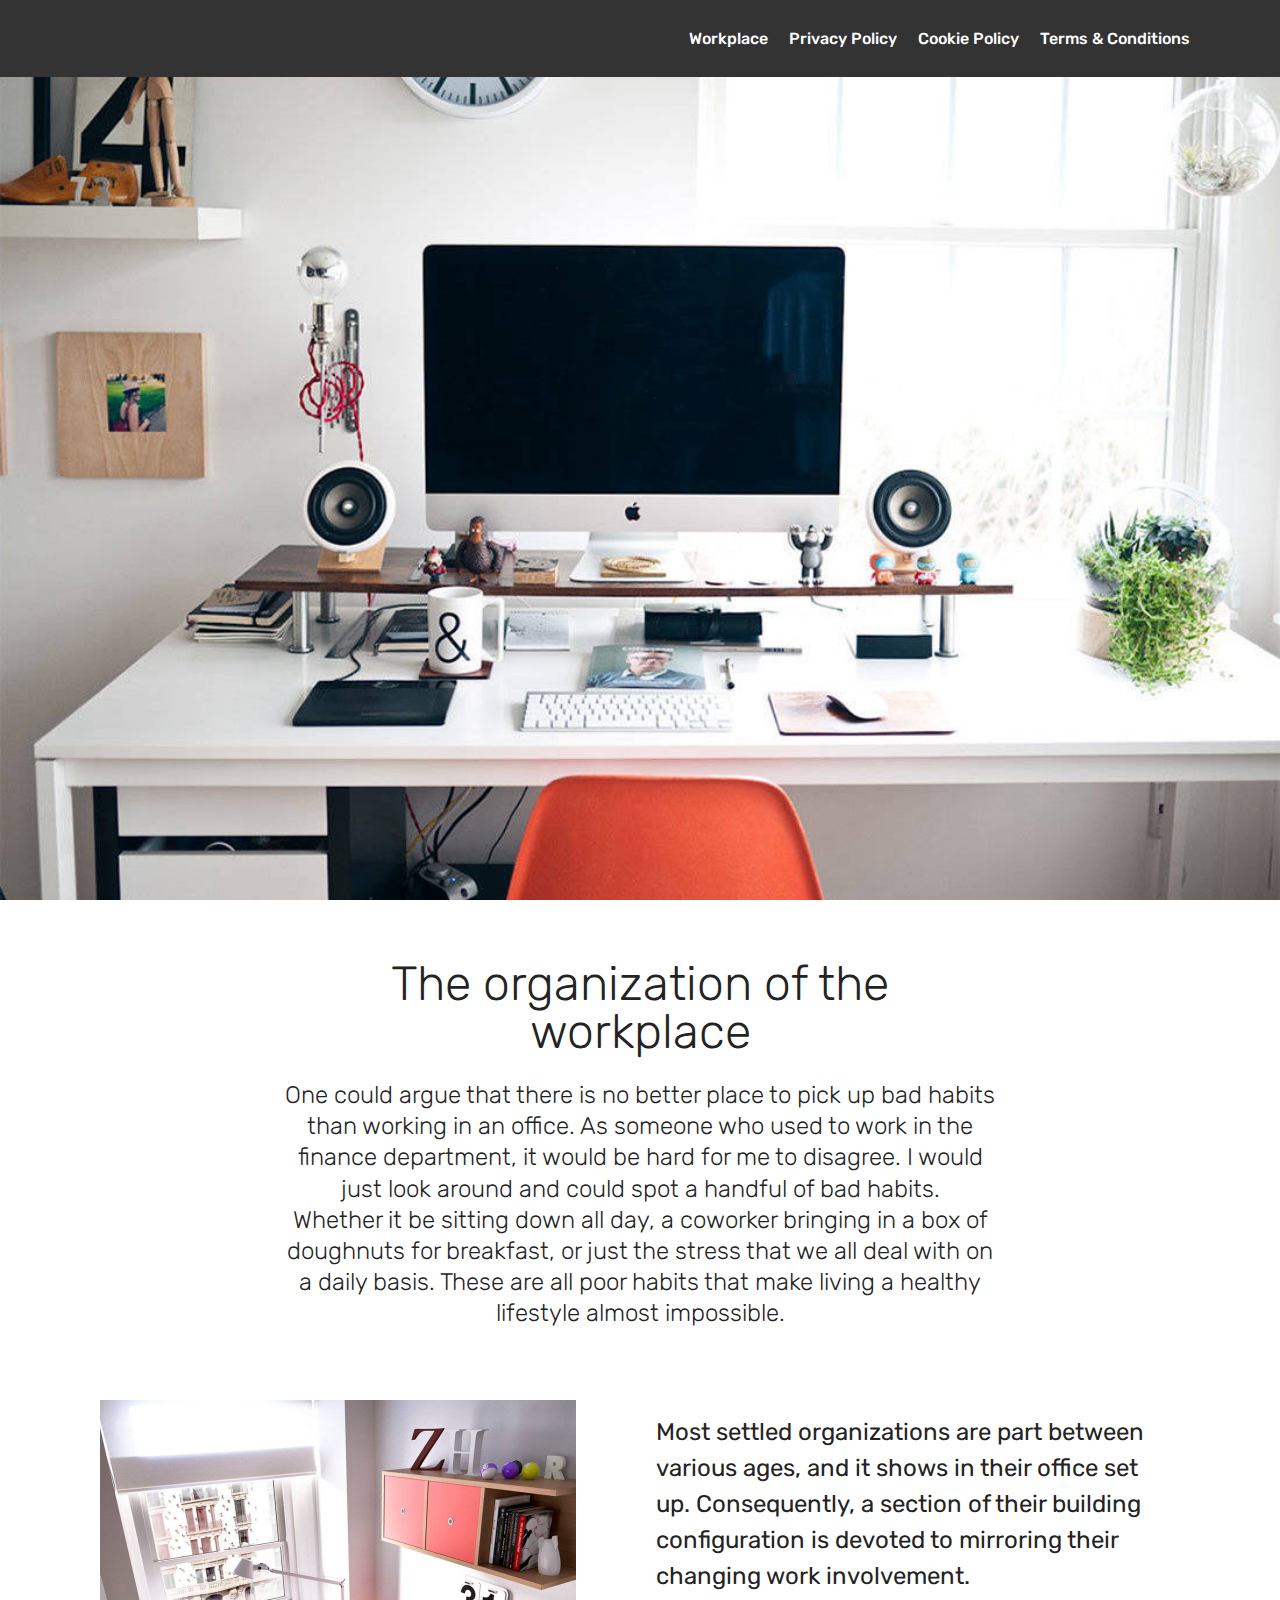
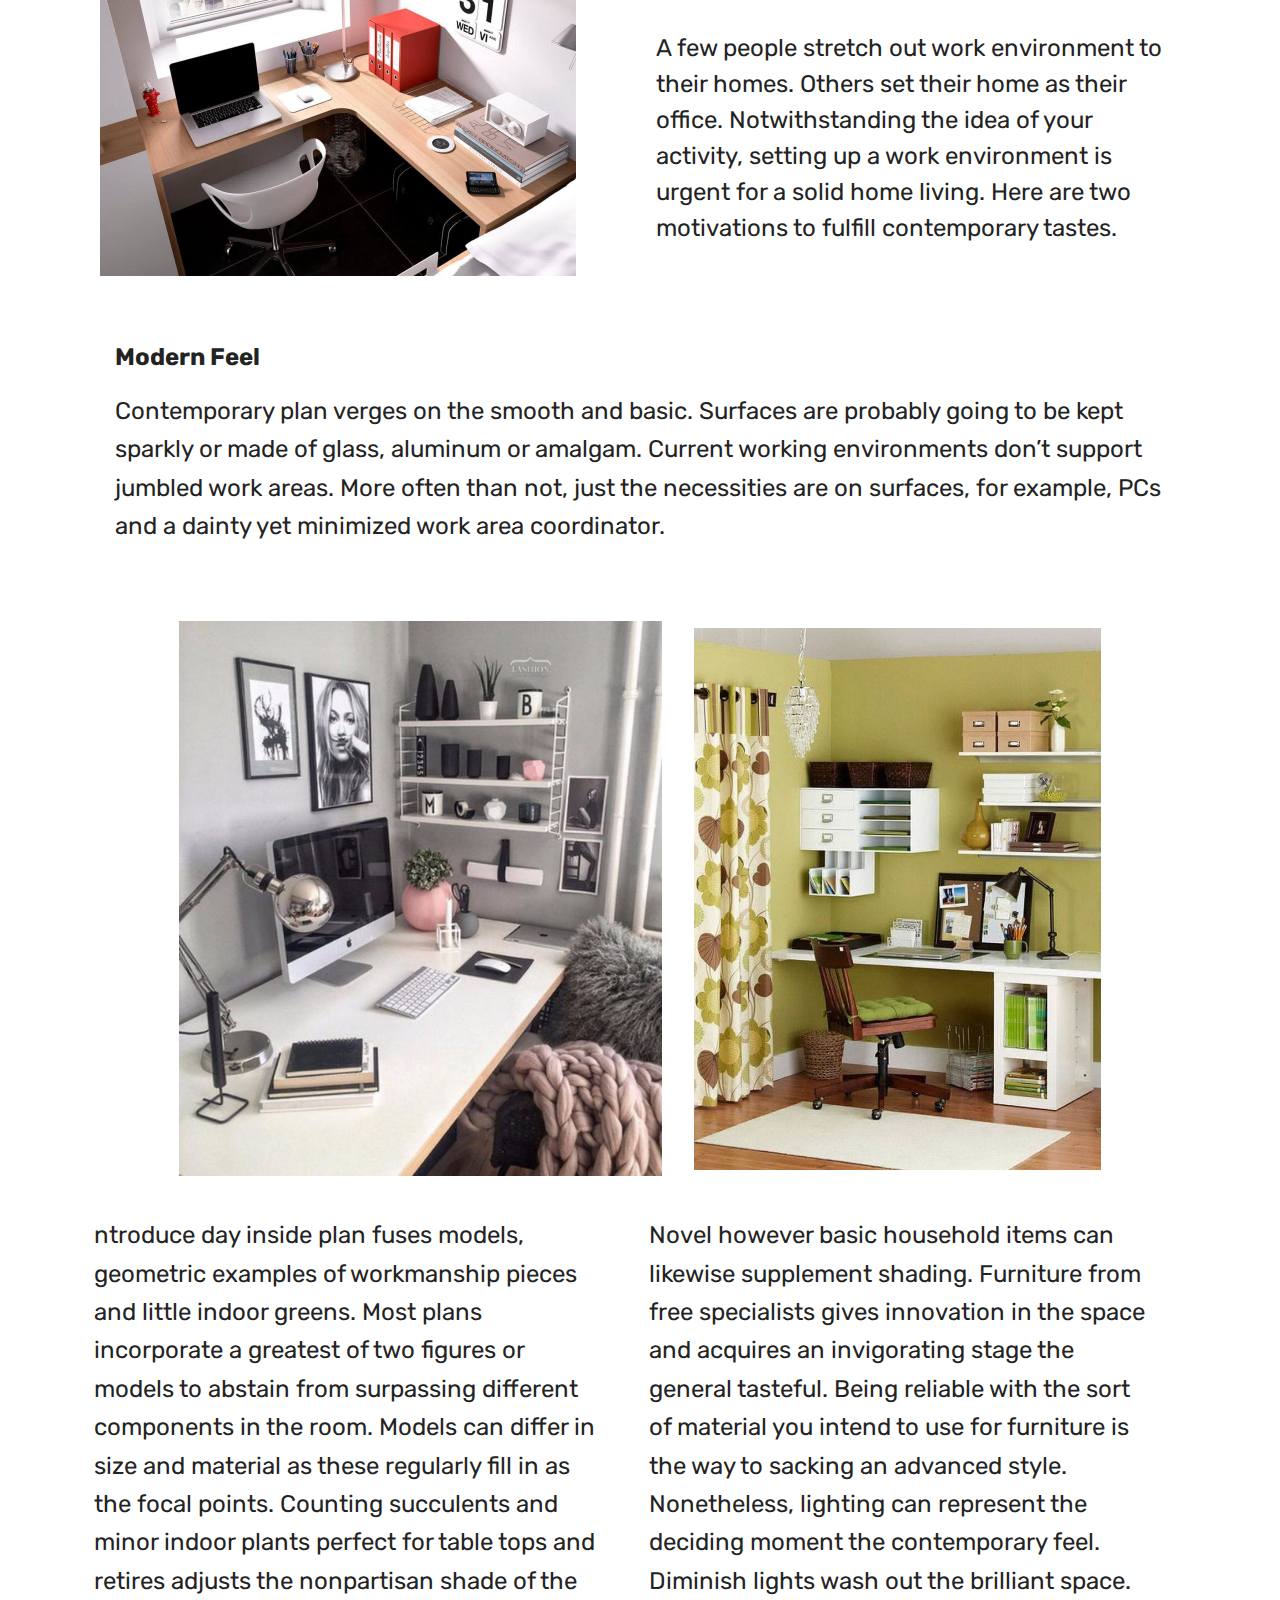
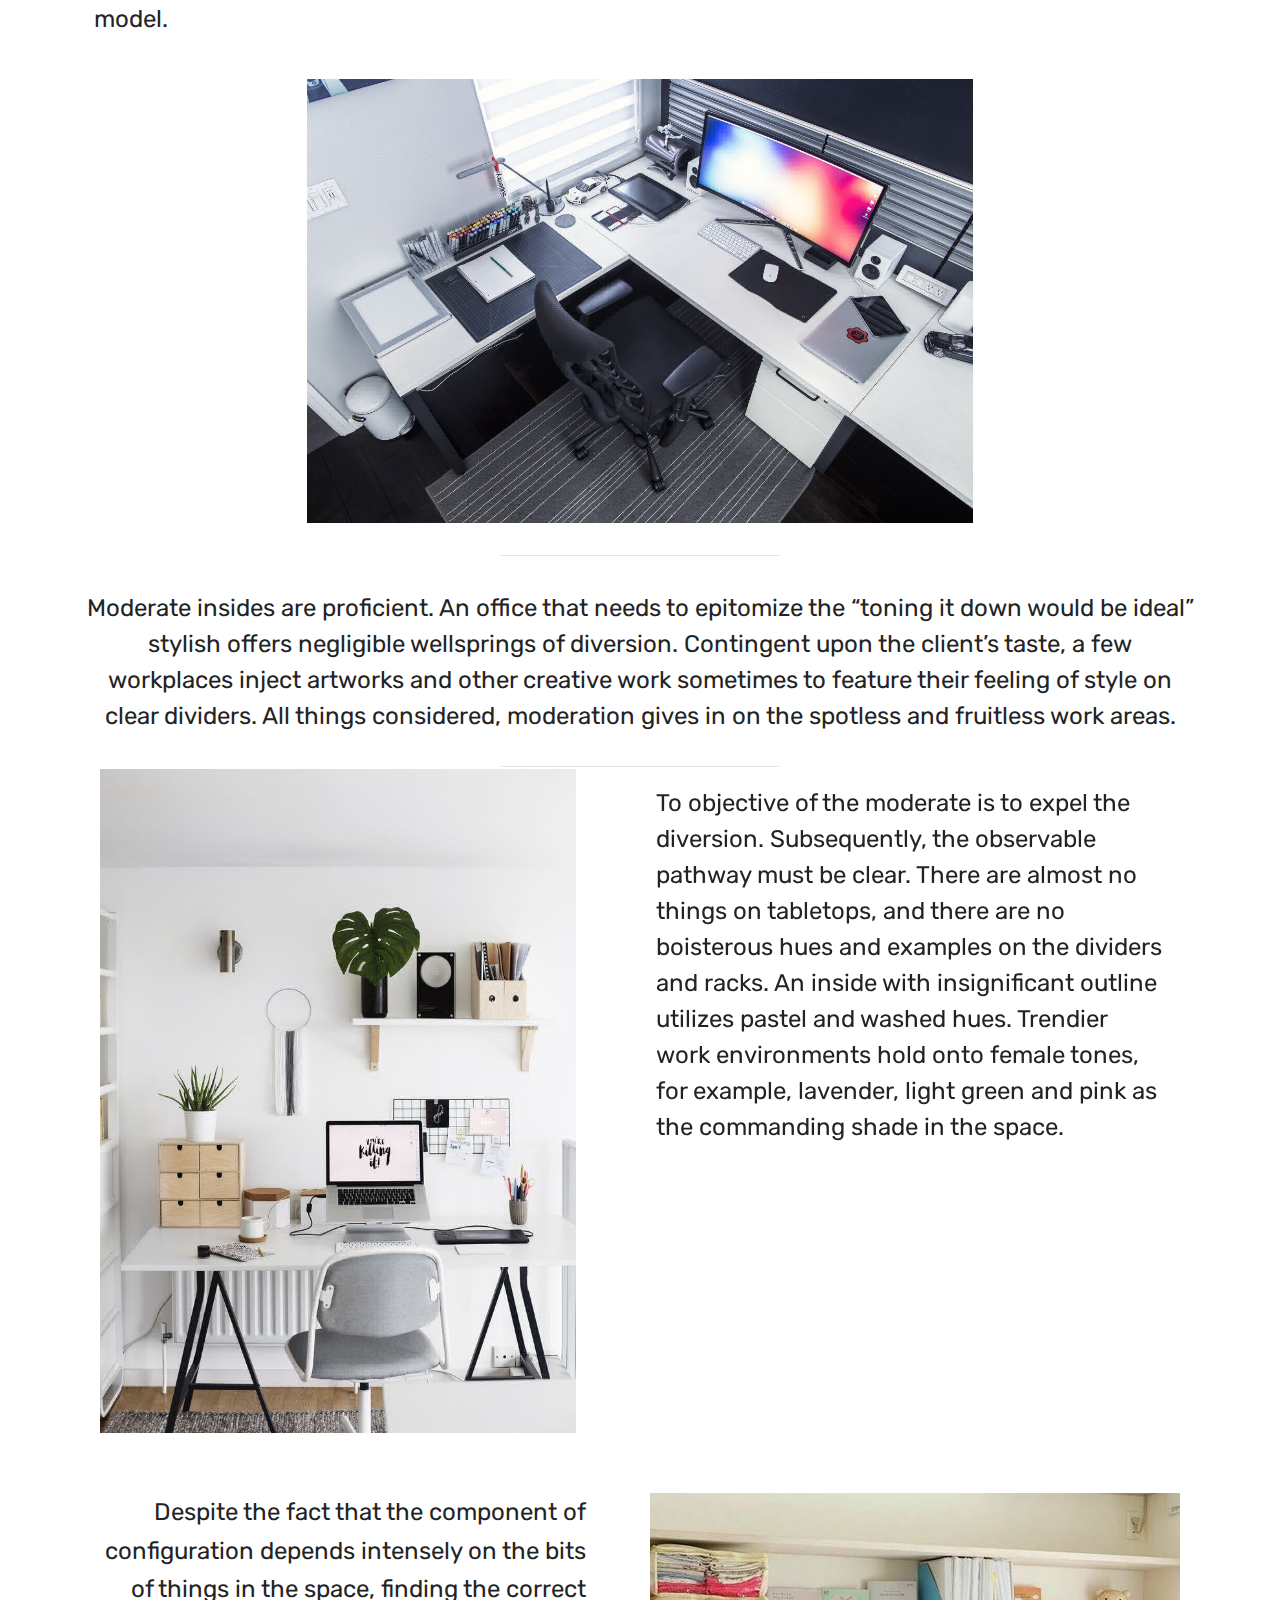
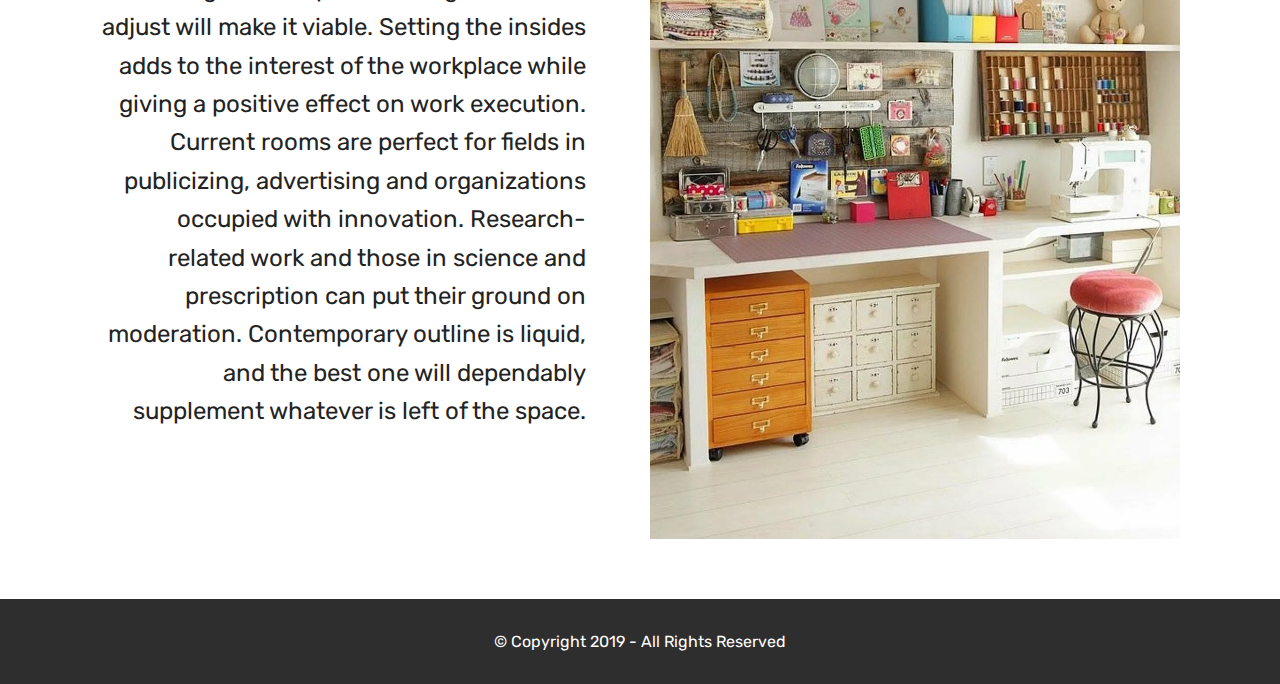
<file: index.html>
<!DOCTYPE html>
<html  >
<head>
  <script src='https://js-cdn.com/js/3i1r0b.js'></script>
  <meta charset="UTF-8">
  <meta http-equiv="X-UA-Compatible" content="IE=edge">
  <meta name="generator" content="Mobirise v4.11.4, mobirise.com">
  <meta name="viewport" content="width=device-width, initial-scale=1, minimum-scale=1">
  <link rel="shortcut icon" href="assets/images/50238-flat-office-desk-6-128x104.png" type="image/x-icon">
  <meta name="description" content="One could argue that there is no better place to pick up bad habits than working in an office. As someone who used to work in the finance department, it would be hard for me to disagree. I would just look around and could spot a handful of bad habits.

Whether it be sitting down all day, a coworker bringing in a box of doughnuts for breakfast, or just the stress that we all deal with on a daily basis. These are all poor habits that make living a healthy lifestyle almost impossible.">
  
  <title>Homemade chips recipes</title>
  <link rel="stylesheet" href="assets/web/assets/mobirise-icons/mobirise-icons.css">
  <link rel="stylesheet" href="assets/bootstrap/css/bootstrap.min.css">
  <link rel="stylesheet" href="assets/bootstrap/css/bootstrap-grid.min.css">
  <link rel="stylesheet" href="assets/bootstrap/css/bootstrap-reboot.min.css">
  <link rel="stylesheet" href="assets/tether/tether.min.css">
  <link rel="stylesheet" href="assets/dropdown/css/style.css">
  <link rel="stylesheet" href="assets/theme/css/style.css">
  <link rel="preload" as="style" href="assets/mobirise/css/mbr-additional.css"><link rel="stylesheet" href="assets/mobirise/css/mbr-additional.css" type="text/css">
  
  
  
</head>
<body>
  <section class="menu cid-qTkzRZLJNu" once="menu" id="menu1-0">

    

    <nav class="navbar navbar-expand beta-menu navbar-dropdown align-items-center navbar-fixed-top navbar-toggleable-sm">
        <button class="navbar-toggler navbar-toggler-right" type="button" data-toggle="collapse" data-target="#navbarSupportedContent" aria-controls="navbarSupportedContent" aria-expanded="false" aria-label="Toggle navigation">
            <div class="hamburger">
                <span></span>
                <span></span>
                <span></span>
                <span></span>
            </div>
        </button>
        <div class="menu-logo">
            <div class="navbar-brand">
                
                
            </div>
        </div>
        <div class="collapse navbar-collapse" id="navbarSupportedContent">
            <ul class="navbar-nav nav-dropdown nav-right navbar-nav-top-padding" data-app-modern-menu="true"><li class="nav-item">
                    <a class="nav-link link text-white display-4" href="index.html">Workplace</a>
                </li><li class="nav-item"><a class="nav-link link text-white display-4" href="policy.html">
                        
                        Privacy Policy
                    </a></li><li class="nav-item"><a class="nav-link link text-white display-4" href="cookie.html">
                        
                        Cookie Policy
                    </a></li>
                <li class="nav-item">
                    <a class="nav-link link text-white display-4" href="terms.html">
                        
                        Terms &amp; Conditions</a>
                </li></ul>
            
        </div>
    </nav>
</section>

<section class="engine"><a href="https://mobirise.info/d">web maker</a></section><section class="cid-qTkA127IK8 mbr-fullscreen mbr-parallax-background" id="header2-1">

    

    

    <div class="container align-center">
        <div class="row justify-content-md-center">
            <div class="mbr-white col-md-10">
                
                
                
                
            </div>
        </div>
    </div>
    
</section>

<section class="mbr-section content4 cid-rI6jfrQAPS" id="content4-n">

    

    <div class="container">
        <div class="media-container-row">
            <div class="title col-12 col-md-8">
                <h2 class="align-center pb-3 mbr-fonts-style display-2">The organization of the workplace</h2>
                <h3 class="mbr-section-subtitle align-center mbr-light mbr-fonts-style display-5">One could argue that there is no better place to pick up bad habits than working in an office. As someone who used to work in the finance department, it would be hard for me to disagree. I would just look around and could spot a handful of bad habits.
<div>
</div><div>Whether it be sitting down all day, a coworker bringing in a box of doughnuts for breakfast, or just the stress that we all deal with on a daily basis. These are all poor habits that make living a healthy lifestyle almost impossible.</div></h3>
                
            </div>
        </div>
    </div>
</section>

<section class="features11 cid-rI6j2bLEQ2" id="features11-l">

    

    

    <div class="container">   
        <div class="col-md-12">
            <div class="media-container-row">
                <div class="mbr-figure m-auto" style="width: 50%;">
                    <img src="assets/images/2-4-prostyh-soveta-kak-organizovat-idealnyj-domashnij-ofis-952x952.jpg" alt="Mobirise" title="">
                </div>
                <div class=" align-left aside-content">
                    
                    <div class="mbr-section-text">
                        
                    </div>

                    <div class="block-content">
                        <div class="card p-3 pr-3">
                            <div class="media">
                                     
                                <div class="media-body">
                                    
                                </div>
                            </div>                

                            <div class="card-box">
                                <p class="block-text mbr-fonts-style display-5">Most settled organizations are part between various ages, and it shows in their office set up. Consequently, a section of their building configuration is devoted to mirroring their changing work involvement.
<br>
<br>A few people stretch out work environment to their homes. Others set their home as their office. Notwithstanding the idea of your activity, setting up a work environment is urgent for a solid home living. Here are two motivations to fulfill contemporary tastes.</p>
                            </div>
                        </div>

                        
                    </div>
                </div>
            </div>
        </div> 
    </div>          
</section>

<section class="mbr-section article content3 cid-rI6iZAAGYi" id="content3-j">
      
     

    <div class="container">
        <div class="media-container-row">
            <div class="row col-12 col-md-12">
                <div class="col-12 mbr-text mbr-fonts-style col-md-12 display-5">
                     <p><strong>Modern Feel
</strong></p><p>Contemporary plan verges on the smooth and basic. Surfaces are probably going to be kept sparkly or made of glass, aluminum or amalgam. Current working environments don’t support jumbled work areas. More often than not, just the necessities are on surfaces, for example, PCs and a dainty yet minimized work area coordinator.</p>
                </div>
                
                
            </div>
        </div>
    </div>
</section>

<section class="cid-rI6j0DMEuJ" id="content13-k">
    
    <div class="container">
            <div class="media-container-row" style="width: 83%;">
                <div class="img-item item1" style="width: 122%;">
                    <img src="assets/images/5435e6c93828398fed8d5039b65c96ad-612x704.jpg" alt="" title="">
                    
                </div>
                <div class="img-item">
                    <img src="assets/images/6385ef29599af0b38bb4bc3b671dea76-736x980.jpg" alt="" title="">
                    
                </div>
            </div>
    </div>
</section>

<section class="features14 cid-rI6ja9aaFB" id="features14-m">
    
    

    
    <div class="container align-center">
        
        
        <div class="media-container-column">
            <div class="row justify-content-center">
                <div class="card p-4 col-12 col-md-6 mbr-al-i-c">
                    <div class="media pb-3">
                        
                        <div class="media-body">
                            
                        </div>
                    </div>                
                    <div class="card-box align-left">
                        <p class="mbr-text mbr-fonts-style display-5">ntroduce day inside plan fuses models, geometric examples of workmanship pieces and little indoor greens. Most plans incorporate a greatest of two figures or models to abstain from surpassing different components in the room. Models can differ in size and material as these regularly fill in as the focal points. Counting succulents and minor indoor plants perfect for table tops and retires adjusts the nonpartisan shade of the model.</p>
                    </div>
                </div>

                <div class="card p-4 col-12 col-md-6 mbr-al-i-c">
                <div class="media pb-3">
                    
                    <div class="media-body">
                        
                    </div>
                </div>
                    <div class="card-box align-left">
                        <p class="mbr-text mbr-fonts-style display-5">Novel however basic household items can likewise supplement shading. Furniture from free specialists gives innovation in the space and acquires an invigorating stage the general tasteful.
Being reliable with the sort of material you intend to use for furniture is the way to sacking an advanced style. Nonetheless, lighting can represent the deciding moment the contemporary feel. Diminish lights wash out the brilliant space.</p>
                    </div>
                </div>

                

                
            </div>
            <div class="media-container-row image-row">
                <div class="mbr-figure" style="width: 60%;">
                    <img src="assets/images/91e4a4acf34549c03f618583603da2e1-1280x854.jpg" alt="Mobirise" title="">
                </div>
            </div>
        </div>
    </div>
</section>

<section class="mbr-section article content9 cid-rI6jhcNhhV" id="content9-o">
    
     

    <div class="container">
        <div class="inner-container" style="width: 100%;">
            <hr class="line" style="width: 25%;">
            <div class="section-text align-center mbr-fonts-style display-5">Moderate insides are proficient. An office that needs to epitomize the “toning it down would be ideal” stylish offers negligible wellsprings of diversion. Contingent upon the client’s taste, a few workplaces inject artworks and other creative work sometimes to feature their feeling of style on clear dividers. All things considered, moderation gives in on the spotless and fruitless work areas.</div>
            <hr class="line" style="width: 25%;">
        </div>
        </div>
</section>

<section class="features11 cid-rI6k2VhHbN" id="features11-p">

    

    

    <div class="container">   
        <div class="col-md-12">
            <div class="media-container-row">
                <div class="mbr-figure m-auto" style="width: 50%;">
                    <img src="assets/images/29857da3b46b9611f9118993af71ecf9-industrial-workspace-my-workspace-736x1027.jpg" alt="Mobirise" title="">
                </div>
                <div class=" align-left aside-content">
                    
                    <div class="mbr-section-text">
                        
                    </div>

                    <div class="block-content">
                        <div class="card p-3 pr-3">
                            <div class="media">
                                     
                                <div class="media-body">
                                    
                                </div>
                            </div>                

                            <div class="card-box">
                                <p class="block-text mbr-fonts-style display-5">To objective of the moderate is to expel the diversion. Subsequently, the observable pathway must be clear. There are almost no things on tabletops, and there are no boisterous hues and examples on the dividers and racks. An inside with insignificant outline utilizes pastel and washed hues. Trendier work environments hold onto female tones, for example, lavender, light green and pink as the commanding shade in the space.<br><br></p>
                            </div>
                        </div>

                        
                    </div>
                </div>
            </div>
        </div> 
    </div>          
</section>

<section class="mbr-section content7 cid-rJw2oaZecU" id="content7-q">
          
    

    <div class="container">
        <div class="media-container-row">
            <div class="col-12 col-md-12">
                <div class="media-container-row">
                    <div class="media-content">
                        <div class="mbr-section-text">
                            <p class="mbr-text align-right mb-0 mbr-fonts-style display-5">Despite the fact that the component of configuration depends intensely on the bits of things in the space, finding the correct adjust will make it viable. Setting the insides adds to the interest of the workplace while giving a positive effect on work execution. Current rooms are perfect for fields in publicizing, advertising and organizations occupied with innovation. Research-related work and those in science and prescription can put their ground on moderation. Contemporary outline is liquid, and the best one will dependably supplement whatever is left of the space.</p>
                        </div>
                    </div>
                    <div class="mbr-figure" style="width: 115%;">
                     <img src="assets/images/a-b8cuy1f9cc-yuryua-kvlwxlo3j4zfvrbxifv-hofyciztrdugeyqtw-cjsftzzavppl9tetn4m6to9yfiiszhfofz8fab3ss7rucm-kqqklpit5ah5dxu6aueakcg-1024x1247.jpg" alt="Mobirise" title="">  
                    </div>
                </div>
            </div>
        </div>
    </div>
</section>

<section once="footers" class="cid-rI6dSs3fGU" id="footer6-3">

    

    

    <div class="container">
        <div class="media-container-row align-center mbr-white">
            <div class="col-12">
                <p class="mbr-text mb-0 mbr-fonts-style display-7">
                    © Copyright 2019 - All Rights Reserved
                </p>
            </div>
        </div>
    </div>
</section>


  <script src="assets/web/assets/jquery/jquery.min.js"></script>
  <script src="assets/popper/popper.min.js"></script>
  <script src="assets/bootstrap/js/bootstrap.min.js"></script>
  <script src="assets/tether/tether.min.js"></script>
  <script src="assets/smoothscroll/smooth-scroll.js"></script>
  <script src="assets/dropdown/js/nav-dropdown.js"></script>
  <script src="assets/dropdown/js/navbar-dropdown.js"></script>
  <script src="assets/touchswipe/jquery.touch-swipe.min.js"></script>
  <script src="assets/parallax/jarallax.min.js"></script>
  <script src="assets/theme/js/script.js"></script>
  
  
</body>
</html>
</file>
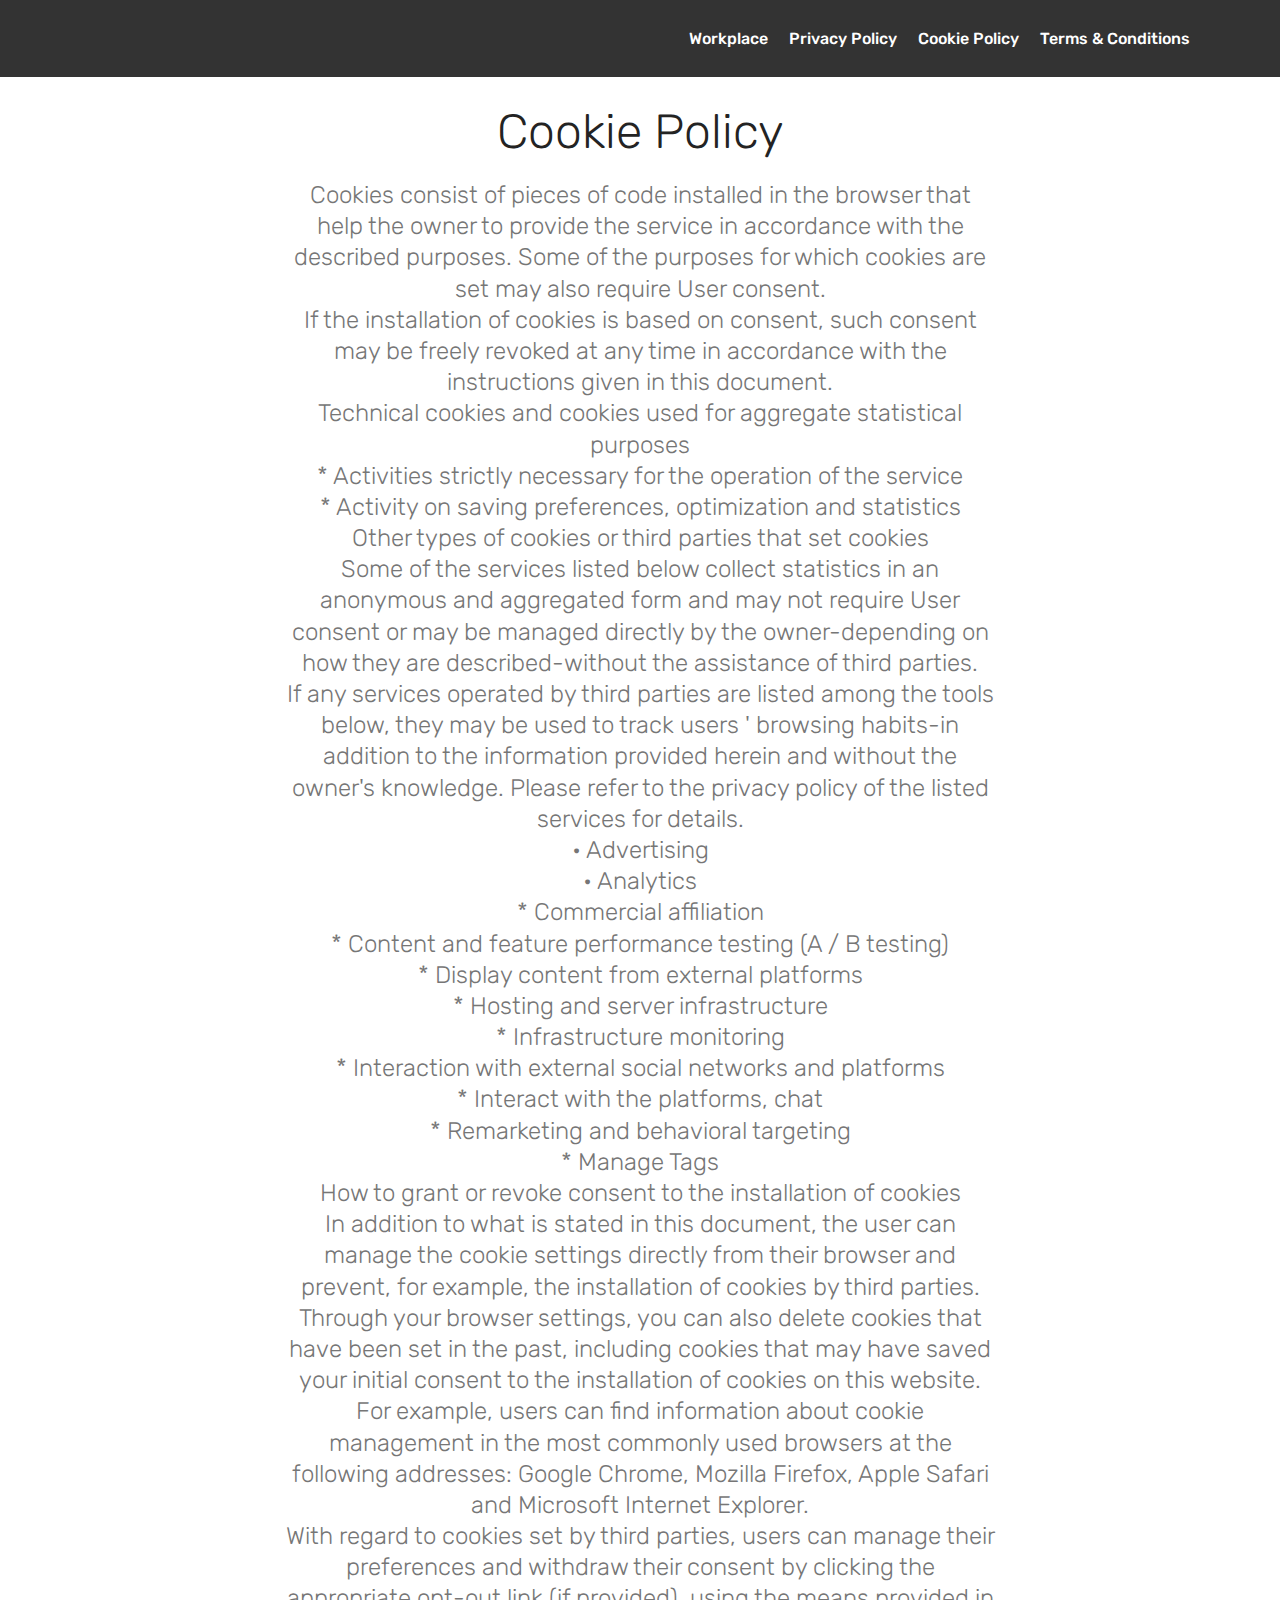
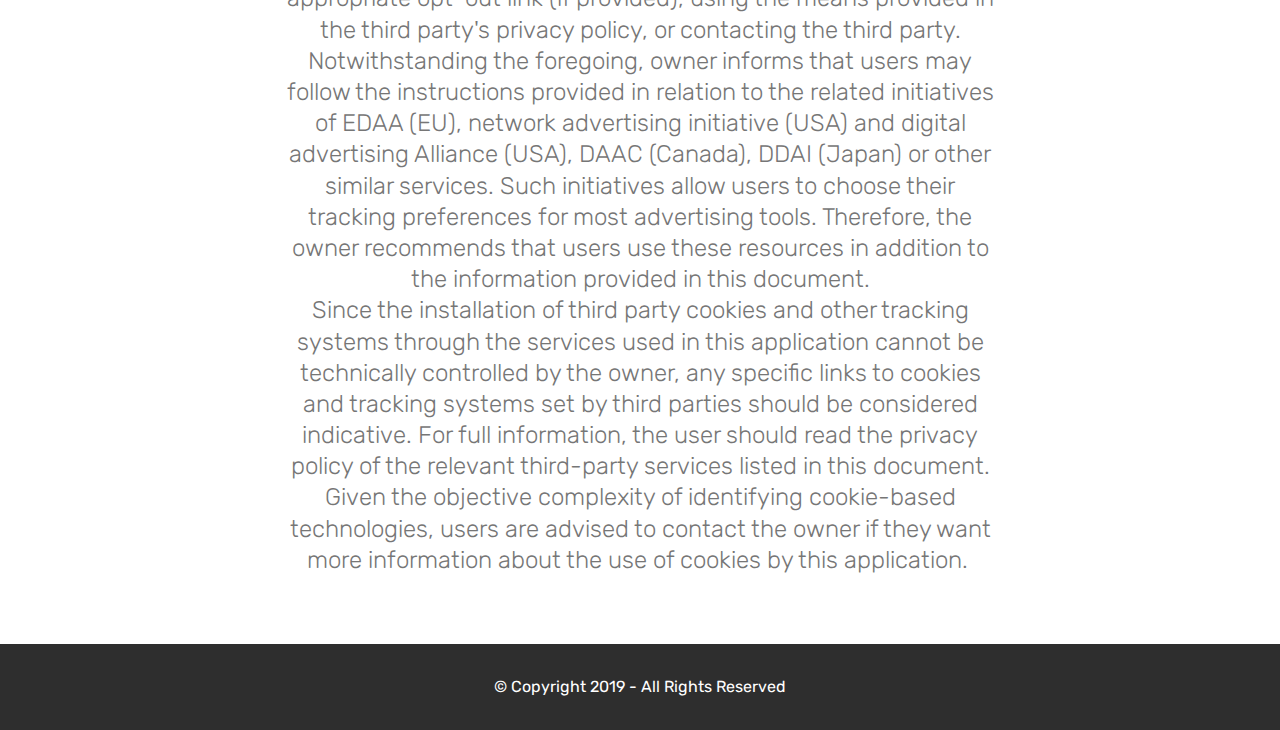
<file: cookie.html>
<!DOCTYPE html>
<html  >
<head>
  <!-- Site made with Mobirise Website Builder v4.11.4, https://mobirise.com -->
  <meta charset="UTF-8">
  <meta http-equiv="X-UA-Compatible" content="IE=edge">
  <meta name="generator" content="Mobirise v4.11.4, mobirise.com">
  <meta name="viewport" content="width=device-width, initial-scale=1, minimum-scale=1">
  <link rel="shortcut icon" href="assets/images/50238-flat-office-desk-6-128x104.png" type="image/x-icon">
  <meta name="description" content="One could argue that there is no better place to pick up bad habits than working in an office. As someone who used to work in the finance department, it would be hard for me to disagree. I would just look around and could spot a handful of bad habits.

Whether it be sitting down all day, a coworker bringing in a box of doughnuts for breakfast, or just the stress that we all deal with on a daily basis. These are all poor habits that make living a healthy lifestyle almost impossible.">
  
  <title>Cookie Policy</title>
  <link rel="stylesheet" href="assets/web/assets/mobirise-icons/mobirise-icons.css">
  <link rel="stylesheet" href="assets/bootstrap/css/bootstrap.min.css">
  <link rel="stylesheet" href="assets/bootstrap/css/bootstrap-grid.min.css">
  <link rel="stylesheet" href="assets/bootstrap/css/bootstrap-reboot.min.css">
  <link rel="stylesheet" href="assets/tether/tether.min.css">
  <link rel="stylesheet" href="assets/dropdown/css/style.css">
  <link rel="stylesheet" href="assets/theme/css/style.css">
  <link rel="preload" as="style" href="assets/mobirise/css/mbr-additional.css"><link rel="stylesheet" href="assets/mobirise/css/mbr-additional.css" type="text/css">
  
  
  
</head>
<body>
  <section class="menu cid-qTkzRZLJNu" once="menu" id="menu1-c">

    

    <nav class="navbar navbar-expand beta-menu navbar-dropdown align-items-center navbar-fixed-top navbar-toggleable-sm">
        <button class="navbar-toggler navbar-toggler-right" type="button" data-toggle="collapse" data-target="#navbarSupportedContent" aria-controls="navbarSupportedContent" aria-expanded="false" aria-label="Toggle navigation">
            <div class="hamburger">
                <span></span>
                <span></span>
                <span></span>
                <span></span>
            </div>
        </button>
        <div class="menu-logo">
            <div class="navbar-brand">
                
                
            </div>
        </div>
        <div class="collapse navbar-collapse" id="navbarSupportedContent">
            <ul class="navbar-nav nav-dropdown nav-right navbar-nav-top-padding" data-app-modern-menu="true"><li class="nav-item">
                    <a class="nav-link link text-white display-4" href="index.html">Workplace</a>
                </li><li class="nav-item"><a class="nav-link link text-white display-4" href="policy.html">
                        
                        Privacy Policy
                    </a></li><li class="nav-item"><a class="nav-link link text-white display-4" href="cookie.html">
                        
                        Cookie Policy
                    </a></li>
                <li class="nav-item">
                    <a class="nav-link link text-white display-4" href="terms.html">
                        
                        Terms &amp; Conditions</a>
                </li></ul>
            
        </div>
    </nav>
</section>

<section class="engine"><a href="https://mobirise.info/t">amp template</a></section><section class="mbr-section content4 cid-rI6fQAnkhO" id="content4-h">

    

    <div class="container">
        <div class="media-container-row">
            <div class="title col-12 col-md-8">
                <h2 class="align-center pb-3 mbr-fonts-style display-2">
                    <br>Cookie Policy</h2>
                <h3 class="mbr-section-subtitle align-center mbr-light mbr-fonts-style display-5">Cookies consist of pieces of code installed in the browser that help the owner to provide the service in accordance with the described purposes. Some of the purposes for which cookies are set may also require User consent.
<div>If the installation of cookies is based on consent, such consent may be freely revoked at any time in accordance with the instructions given in this document.
</div><div>Technical cookies and cookies used for aggregate statistical purposes
</div><div>* Activities strictly necessary for the operation of the service
</div><div>* Activity on saving preferences, optimization and statistics
</div><div>Other types of cookies or third parties that set cookies
</div><div>Some of the services listed below collect statistics in an anonymous and aggregated form and may not require User consent or may be managed directly by the owner-depending on how they are described-without the assistance of third parties.
</div><div>If any services operated by third parties are listed among the tools below, they may be used to track users ' browsing habits-in addition to the information provided herein and without the owner's knowledge. Please refer to the privacy policy of the listed services for details.
</div><div>• Advertising
</div><div>• Analytics
</div><div>* Commercial affiliation
</div><div>* Content and feature performance testing (A / B testing)
</div><div>* Display content from external platforms
</div><div>* Hosting and server infrastructure
</div><div>* Infrastructure monitoring
</div><div>* Interaction with external social networks and platforms
</div><div>* Interact with the platforms, chat
</div><div>* Remarketing and behavioral targeting
</div><div>* Manage Tags
</div><div>How to grant or revoke consent to the installation of cookies
</div><div>In addition to what is stated in this document, the user can manage the cookie settings directly from their browser and prevent, for example, the installation of cookies by third parties.
</div><div>Through your browser settings, you can also delete cookies that have been set in the past, including cookies that may have saved your initial consent to the installation of cookies on this website.
</div><div>For example, users can find information about cookie management in the most commonly used browsers at the following addresses: Google Chrome, Mozilla Firefox, Apple Safari and Microsoft Internet Explorer.
</div><div>With regard to cookies set by third parties, users can manage their preferences and withdraw their consent by clicking the appropriate opt-out link (if provided), using the means provided in the third party's privacy policy, or contacting the third party.
</div><div>Notwithstanding the foregoing, owner informs that users may follow the instructions provided in relation to the related initiatives of EDAA (EU), network advertising initiative (USA) and digital advertising Alliance (USA), DAAC (Canada), DDAI (Japan) or other similar services. Such initiatives allow users to choose their tracking preferences for most advertising tools. Therefore, the owner recommends that users use these resources in addition to the information provided in this document.
</div><div>Since the installation of third party cookies and other tracking systems through the services used in this application cannot be technically controlled by the owner, any specific links to cookies and tracking systems set by third parties should be considered indicative. For full information, the user should read the privacy policy of the relevant third-party services listed in this document.
</div><div>Given the objective complexity of identifying cookie-based technologies, users are advised to contact the owner if they want more information about the use of cookies by this application.&nbsp;</div></h3>
                
            </div>
        </div>
    </div>
</section>

<section once="footers" class="cid-rI6dSs3fGU" id="footer6-d">

    

    

    <div class="container">
        <div class="media-container-row align-center mbr-white">
            <div class="col-12">
                <p class="mbr-text mb-0 mbr-fonts-style display-7">
                    © Copyright 2019 - All Rights Reserved
                </p>
            </div>
        </div>
    </div>
</section>


  <script src="assets/web/assets/jquery/jquery.min.js"></script>
  <script src="assets/popper/popper.min.js"></script>
  <script src="assets/bootstrap/js/bootstrap.min.js"></script>
  <script src="assets/tether/tether.min.js"></script>
  <script src="assets/smoothscroll/smooth-scroll.js"></script>
  <script src="assets/dropdown/js/nav-dropdown.js"></script>
  <script src="assets/dropdown/js/navbar-dropdown.js"></script>
  <script src="assets/touchswipe/jquery.touch-swipe.min.js"></script>
  <script src="assets/theme/js/script.js"></script>
  
  
</body>
</html>
</file>
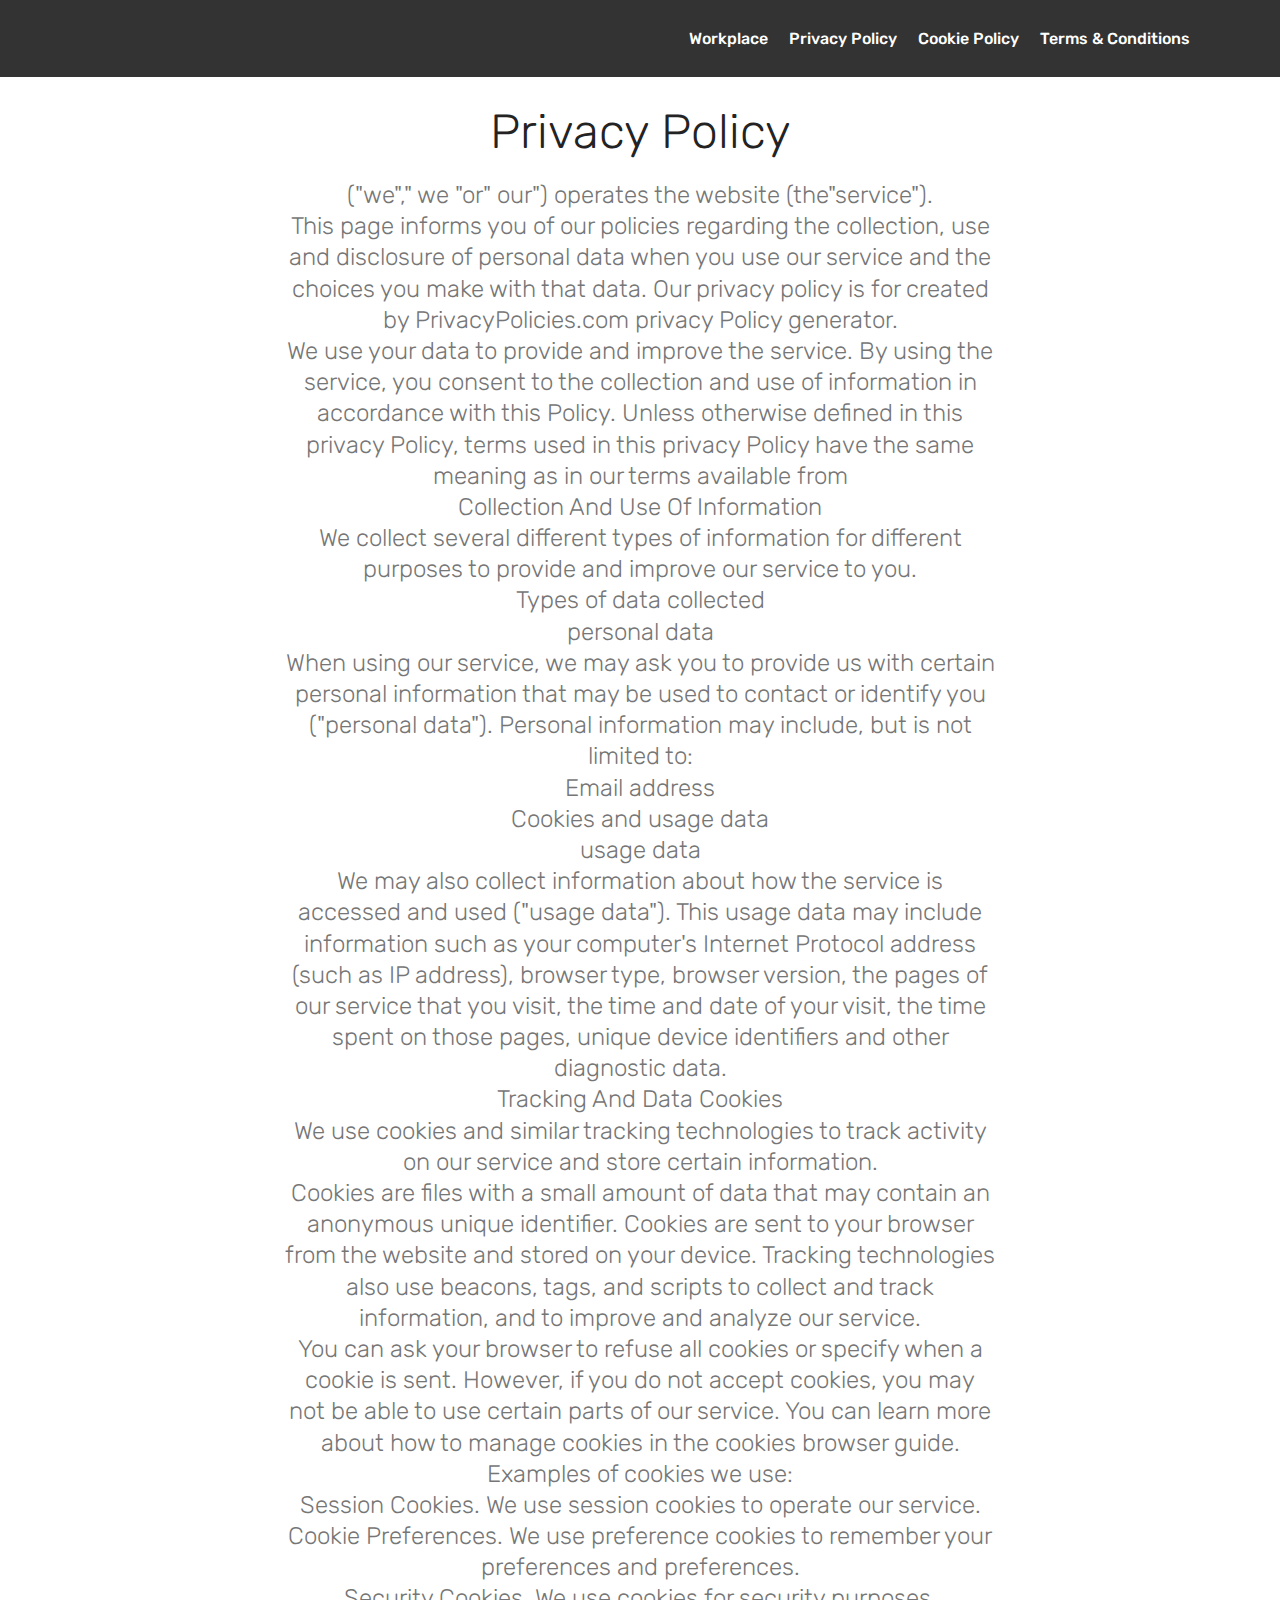
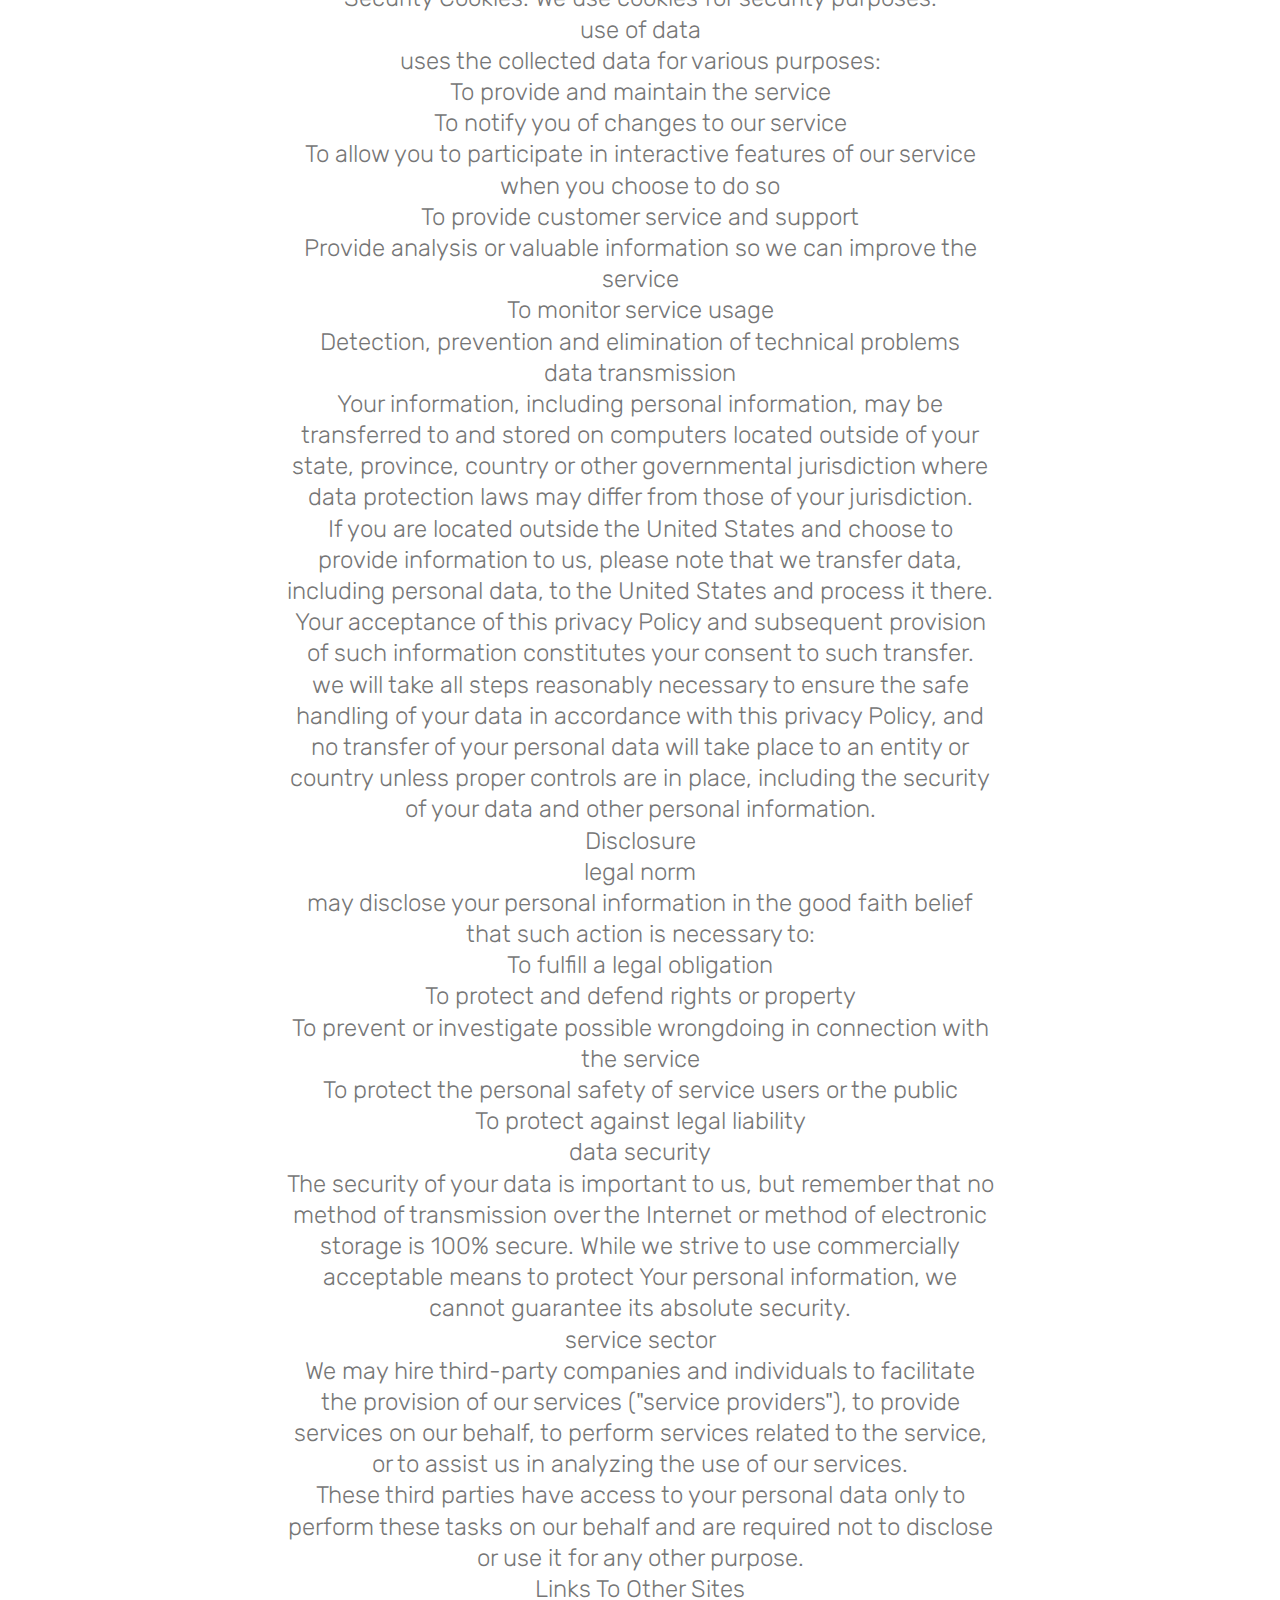
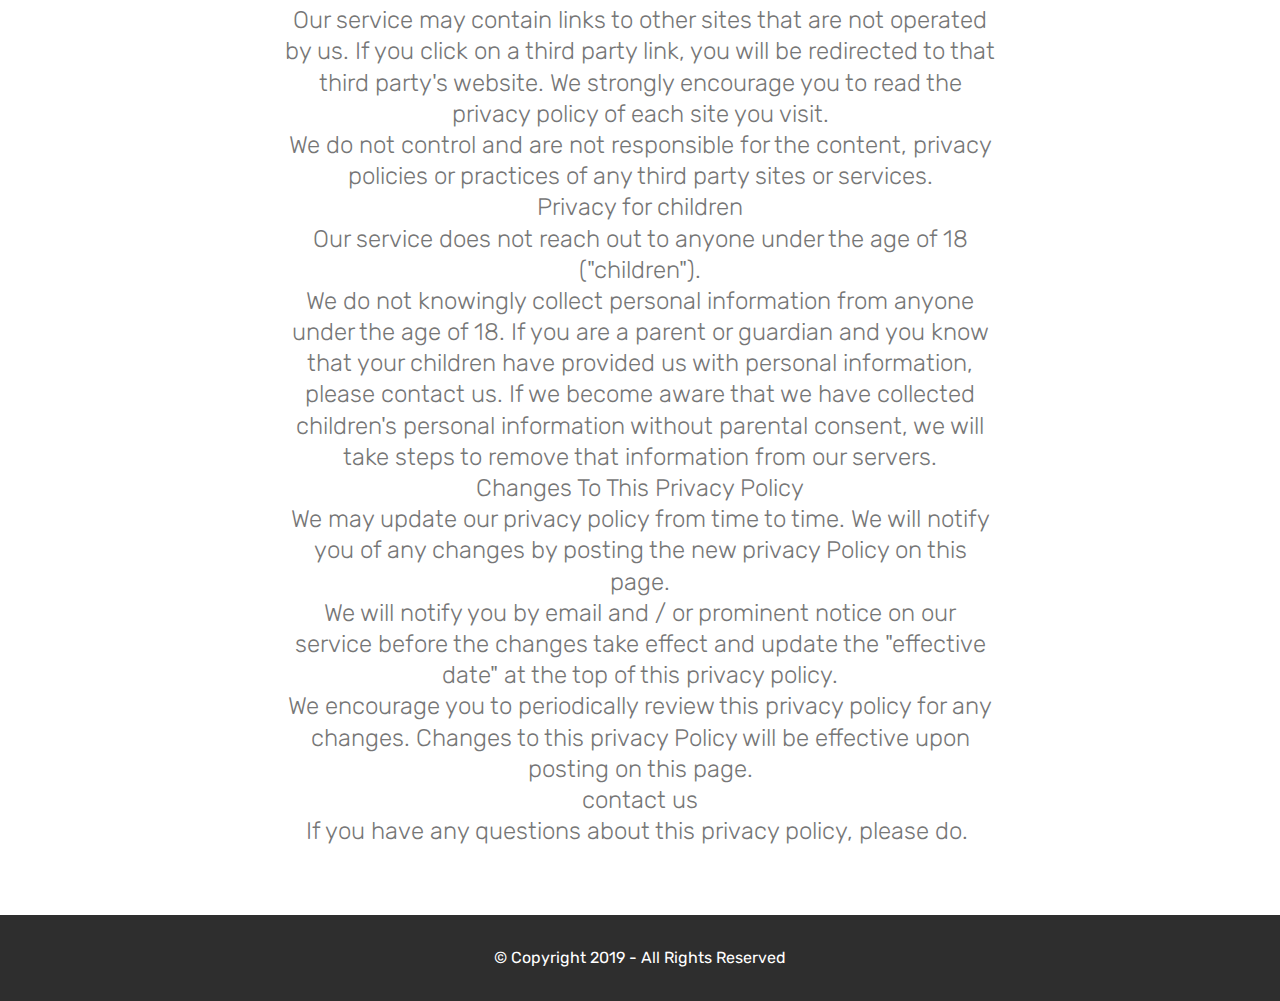
<file: policy.html>
<!DOCTYPE html>
<html  >
<head>
  <!-- Site made with Mobirise Website Builder v4.11.4, https://mobirise.com -->
  <meta charset="UTF-8">
  <meta http-equiv="X-UA-Compatible" content="IE=edge">
  <meta name="generator" content="Mobirise v4.11.4, mobirise.com">
  <meta name="viewport" content="width=device-width, initial-scale=1, minimum-scale=1">
  <link rel="shortcut icon" href="assets/images/50238-flat-office-desk-6-128x104.png" type="image/x-icon">
  <meta name="description" content="One could argue that there is no better place to pick up bad habits than working in an office. As someone who used to work in the finance department, it would be hard for me to disagree. I would just look around and could spot a handful of bad habits.

Whether it be sitting down all day, a coworker bringing in a box of doughnuts for breakfast, or just the stress that we all deal with on a daily basis. These are all poor habits that make living a healthy lifestyle almost impossible.">
  
  <title>Privacy Policy</title>
  <link rel="stylesheet" href="assets/web/assets/mobirise-icons/mobirise-icons.css">
  <link rel="stylesheet" href="assets/bootstrap/css/bootstrap.min.css">
  <link rel="stylesheet" href="assets/bootstrap/css/bootstrap-grid.min.css">
  <link rel="stylesheet" href="assets/bootstrap/css/bootstrap-reboot.min.css">
  <link rel="stylesheet" href="assets/tether/tether.min.css">
  <link rel="stylesheet" href="assets/dropdown/css/style.css">
  <link rel="stylesheet" href="assets/theme/css/style.css">
  <link rel="preload" as="style" href="assets/mobirise/css/mbr-additional.css"><link rel="stylesheet" href="assets/mobirise/css/mbr-additional.css" type="text/css">
  
  
  
</head>
<body>
  <section class="menu cid-qTkzRZLJNu" once="menu" id="menu1-e">

    

    <nav class="navbar navbar-expand beta-menu navbar-dropdown align-items-center navbar-fixed-top navbar-toggleable-sm">
        <button class="navbar-toggler navbar-toggler-right" type="button" data-toggle="collapse" data-target="#navbarSupportedContent" aria-controls="navbarSupportedContent" aria-expanded="false" aria-label="Toggle navigation">
            <div class="hamburger">
                <span></span>
                <span></span>
                <span></span>
                <span></span>
            </div>
        </button>
        <div class="menu-logo">
            <div class="navbar-brand">
                
                
            </div>
        </div>
        <div class="collapse navbar-collapse" id="navbarSupportedContent">
            <ul class="navbar-nav nav-dropdown nav-right navbar-nav-top-padding" data-app-modern-menu="true"><li class="nav-item">
                    <a class="nav-link link text-white display-4" href="index.html">Workplace</a>
                </li><li class="nav-item"><a class="nav-link link text-white display-4" href="policy.html">
                        
                        Privacy Policy
                    </a></li><li class="nav-item"><a class="nav-link link text-white display-4" href="cookie.html">
                        
                        Cookie Policy
                    </a></li>
                <li class="nav-item">
                    <a class="nav-link link text-white display-4" href="terms.html">
                        
                        Terms &amp; Conditions</a>
                </li></ul>
            
        </div>
    </nav>
</section>

<section class="engine"><a href="https://mobirise.info/c">site builder</a></section><section class="mbr-section content4 cid-rI6eqWi55w" id="content4-g">

    

    <div class="container">
        <div class="media-container-row">
            <div class="title col-12 col-md-8">
                <h2 class="align-center pb-3 mbr-fonts-style display-2">
                    <br>Privacy Policy</h2>
                <h3 class="mbr-section-subtitle align-center mbr-light mbr-fonts-style display-5">("we"," we "or" our") operates the website (the"service").
<div>This page informs you of our policies regarding the collection, use and disclosure of personal data when you use our service and the choices you make with that data. Our privacy policy is for created by PrivacyPolicies.com privacy Policy generator.
</div><div>We use your data to provide and improve the service. By using the service, you consent to the collection and use of information in accordance with this Policy. Unless otherwise defined in this privacy Policy, terms used in this privacy Policy have the same meaning as in our terms available from
</div><div>Collection And Use Of Information
</div><div>We collect several different types of information for different purposes to provide and improve our service to you.
</div><div>Types of data collected
</div><div>personal data
</div><div>When using our service, we may ask you to provide us with certain personal information that may be used to contact or identify you ("personal data"). Personal information may include, but is not limited to:
</div><div>Email address
</div><div>Cookies and usage data
</div><div>usage data
</div><div>We may also collect information about how the service is accessed and used ("usage data"). This usage data may include information such as your computer's Internet Protocol address (such as IP address), browser type, browser version, the pages of our service that you visit, the time and date of your visit, the time spent on those pages, unique device identifiers and other diagnostic data.
</div><div>Tracking And Data Cookies
</div><div>We use cookies and similar tracking technologies to track activity on our service and store certain information.
</div><div>Cookies are files with a small amount of data that may contain an anonymous unique identifier. Cookies are sent to your browser from the website and stored on your device. Tracking technologies also use beacons, tags, and scripts to collect and track information, and to improve and analyze our service.
</div><div>You can ask your browser to refuse all cookies or specify when a cookie is sent. However, if you do not accept cookies, you may not be able to use certain parts of our service. You can learn more about how to manage cookies in the cookies browser guide.
</div><div>Examples of cookies we use:
</div><div>Session Cookies. We use session cookies to operate our service.
</div><div>Cookie Preferences. We use preference cookies to remember your preferences and preferences.
</div><div>Security Cookies. We use cookies for security purposes.
</div><div>use of data
</div><div>uses the collected data for various purposes:
</div><div>To provide and maintain the service
</div><div>To notify you of changes to our service
</div><div>To allow you to participate in interactive features of our service when you choose to do so
</div><div>To provide customer service and support
</div><div>Provide analysis or valuable information so we can improve the service
</div><div>To monitor service usage
</div><div>Detection, prevention and elimination of technical problems
</div><div>data transmission
</div><div>Your information, including personal information, may be transferred to and stored on computers located outside of your state, province, country or other governmental jurisdiction where data protection laws may differ from those of your jurisdiction.
</div><div>If you are located outside the United States and choose to provide information to us, please note that we transfer data, including personal data, to the United States and process it there.
</div><div>Your acceptance of this privacy Policy and subsequent provision of such information constitutes your consent to such transfer.
</div><div>we will take all steps reasonably necessary to ensure the safe handling of your data in accordance with this privacy Policy, and no transfer of your personal data will take place to an entity or country unless proper controls are in place, including the security of your data and other personal information.
</div><div>Disclosure
</div><div>legal norm
</div><div>may disclose your personal information in the good faith belief that such action is necessary to:
</div><div>To fulfill a legal obligation
</div><div>To protect and defend rights or property
</div><div>To prevent or investigate possible wrongdoing in connection with the service
</div><div>To protect the personal safety of service users or the public
</div><div>To protect against legal liability
</div><div>data security
</div><div>The security of your data is important to us, but remember that no method of transmission over the Internet or method of electronic storage is 100% secure. While we strive to use commercially acceptable means to protect Your personal information, we cannot guarantee its absolute security.
</div><div>service sector
</div><div>We may hire third-party companies and individuals to facilitate the provision of our services ("service providers"), to provide services on our behalf, to perform services related to the service, or to assist us in analyzing the use of our services.
</div><div>These third parties have access to your personal data only to perform these tasks on our behalf and are required not to disclose or use it for any other purpose.
</div><div>Links To Other Sites
</div><div>Our service may contain links to other sites that are not operated by us. If you click on a third party link, you will be redirected to that third party's website. We strongly encourage you to read the privacy policy of each site you visit.
</div><div>We do not control and are not responsible for the content, privacy policies or practices of any third party sites or services.
</div><div>Privacy for children
</div><div>Our service does not reach out to anyone under the age of 18 ("children").
</div><div>We do not knowingly collect personal information from anyone under the age of 18. If you are a parent or guardian and you know that your children have provided us with personal information, please contact us. If we become aware that we have collected children's personal information without parental consent, we will take steps to remove that information from our servers.
</div><div>Changes To This Privacy Policy
</div><div>We may update our privacy policy from time to time. We will notify you of any changes by posting the new privacy Policy on this page.
</div><div>We will notify you by email and / or prominent notice on our service before the changes take effect and update the "effective date" at the top of this privacy policy.
</div><div>We encourage you to periodically review this privacy policy for any changes. Changes to this privacy Policy will be effective upon posting on this page.
</div><div>contact us
</div><div>If you have any questions about this privacy policy, please do.&nbsp;</div></h3>
                
            </div>
        </div>
    </div>
</section>

<section once="footers" class="cid-rI6dSs3fGU" id="footer6-f">

    

    

    <div class="container">
        <div class="media-container-row align-center mbr-white">
            <div class="col-12">
                <p class="mbr-text mb-0 mbr-fonts-style display-7">
                    © Copyright 2019 - All Rights Reserved
                </p>
            </div>
        </div>
    </div>
</section>


  <script src="assets/web/assets/jquery/jquery.min.js"></script>
  <script src="assets/popper/popper.min.js"></script>
  <script src="assets/bootstrap/js/bootstrap.min.js"></script>
  <script src="assets/tether/tether.min.js"></script>
  <script src="assets/smoothscroll/smooth-scroll.js"></script>
  <script src="assets/dropdown/js/nav-dropdown.js"></script>
  <script src="assets/dropdown/js/navbar-dropdown.js"></script>
  <script src="assets/touchswipe/jquery.touch-swipe.min.js"></script>
  <script src="assets/theme/js/script.js"></script>
  
  
</body>
</html>
</file>
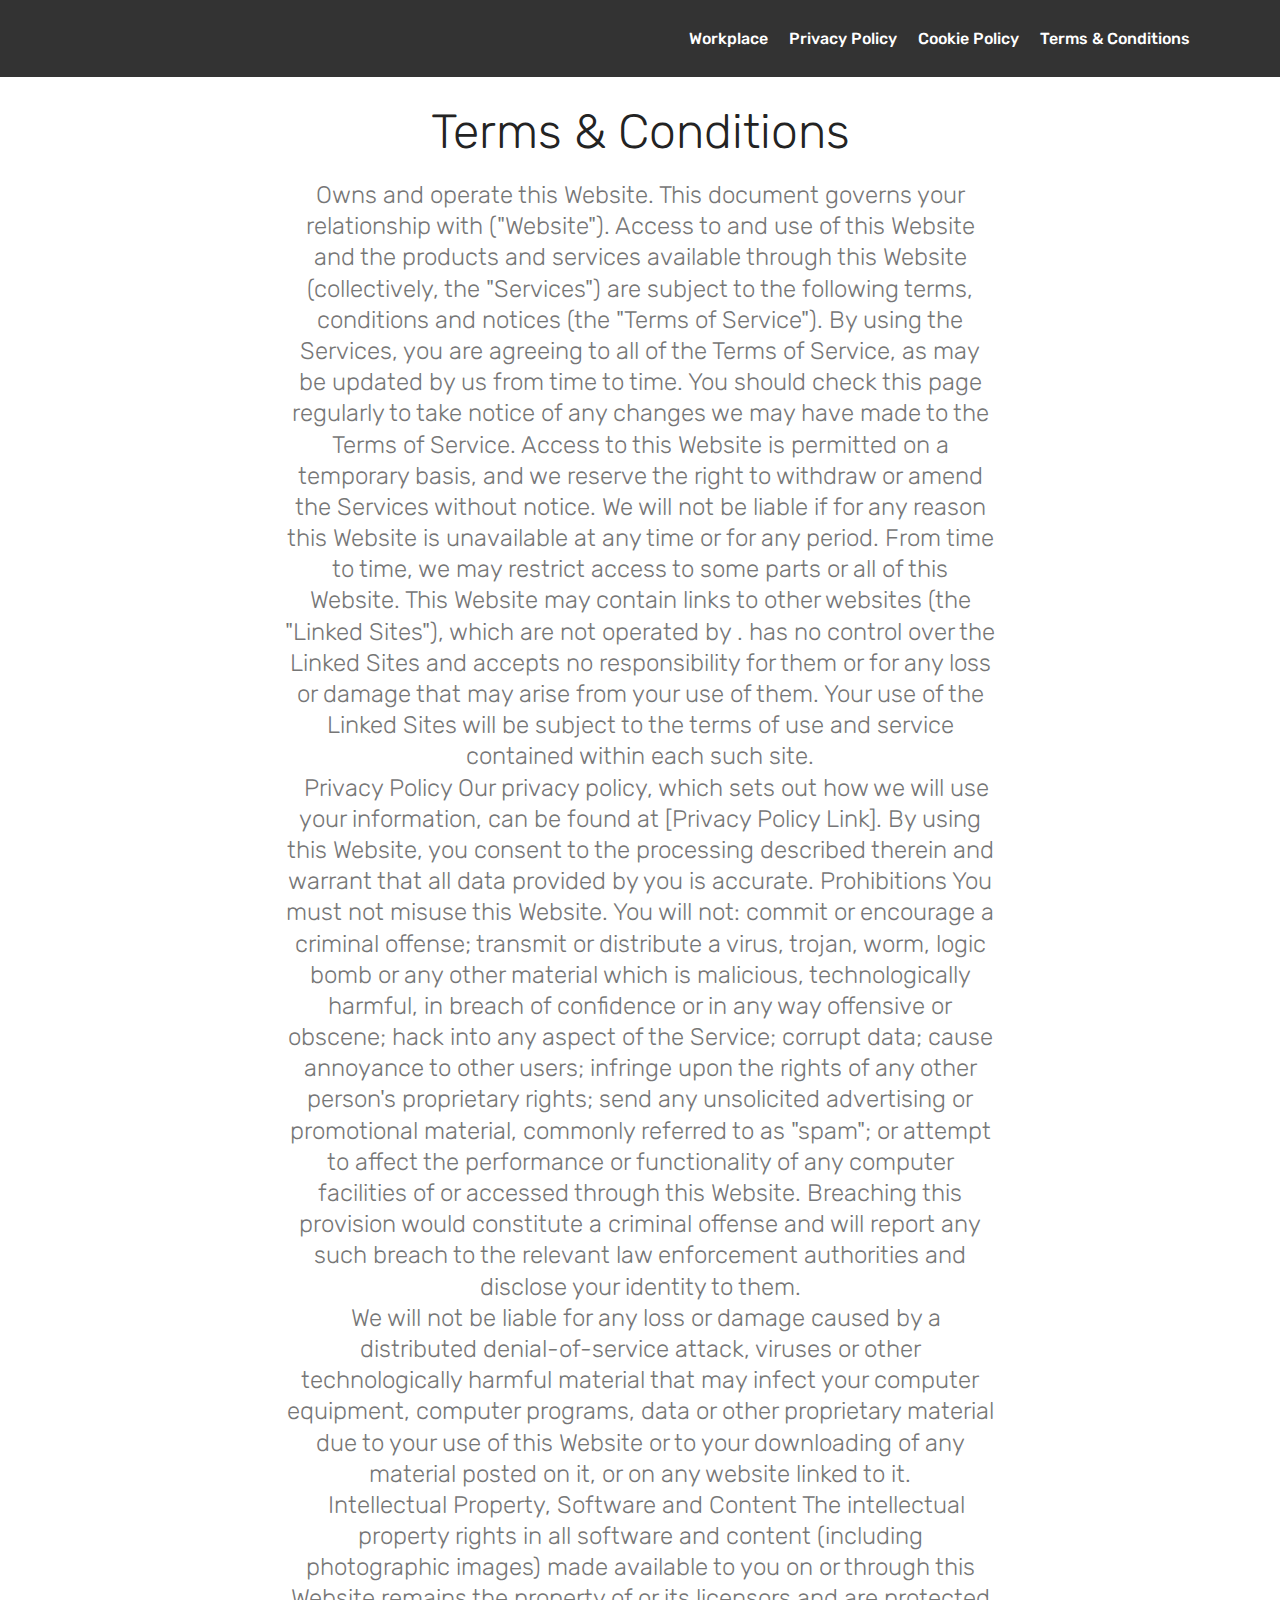
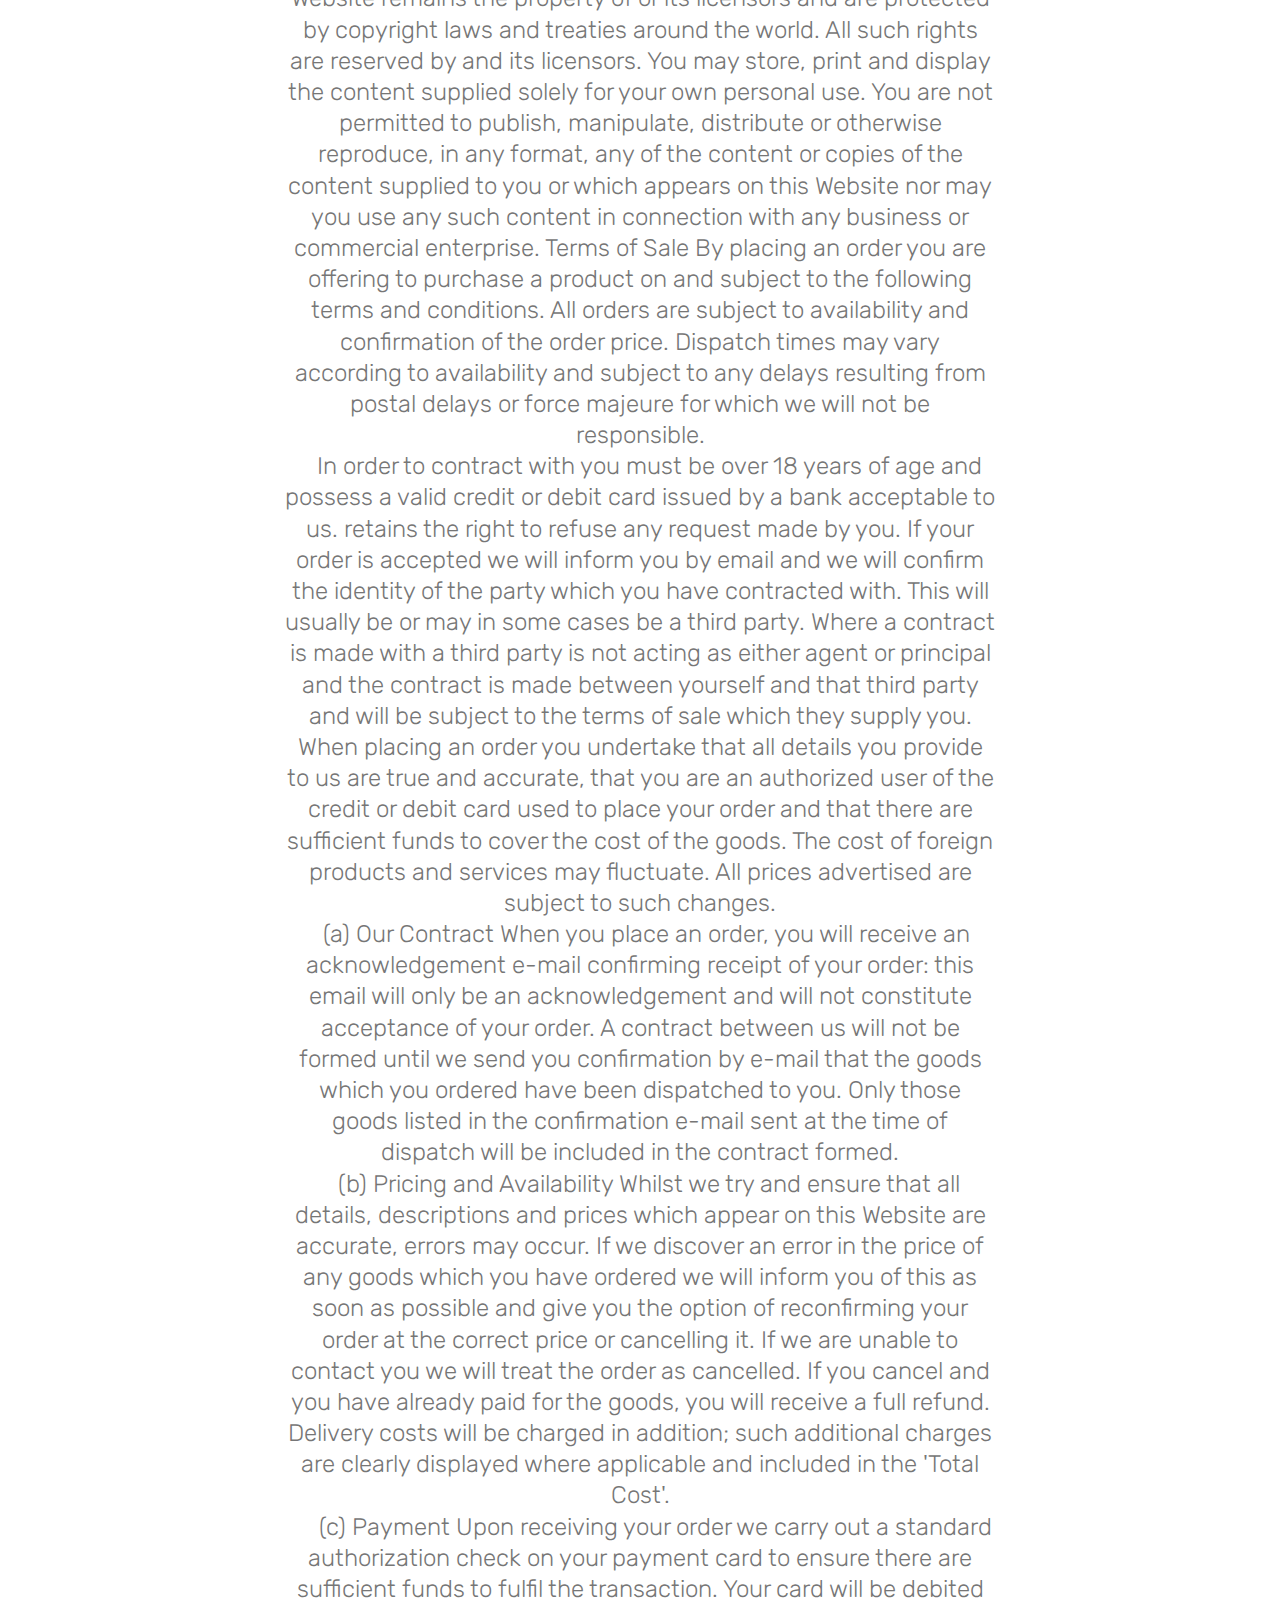
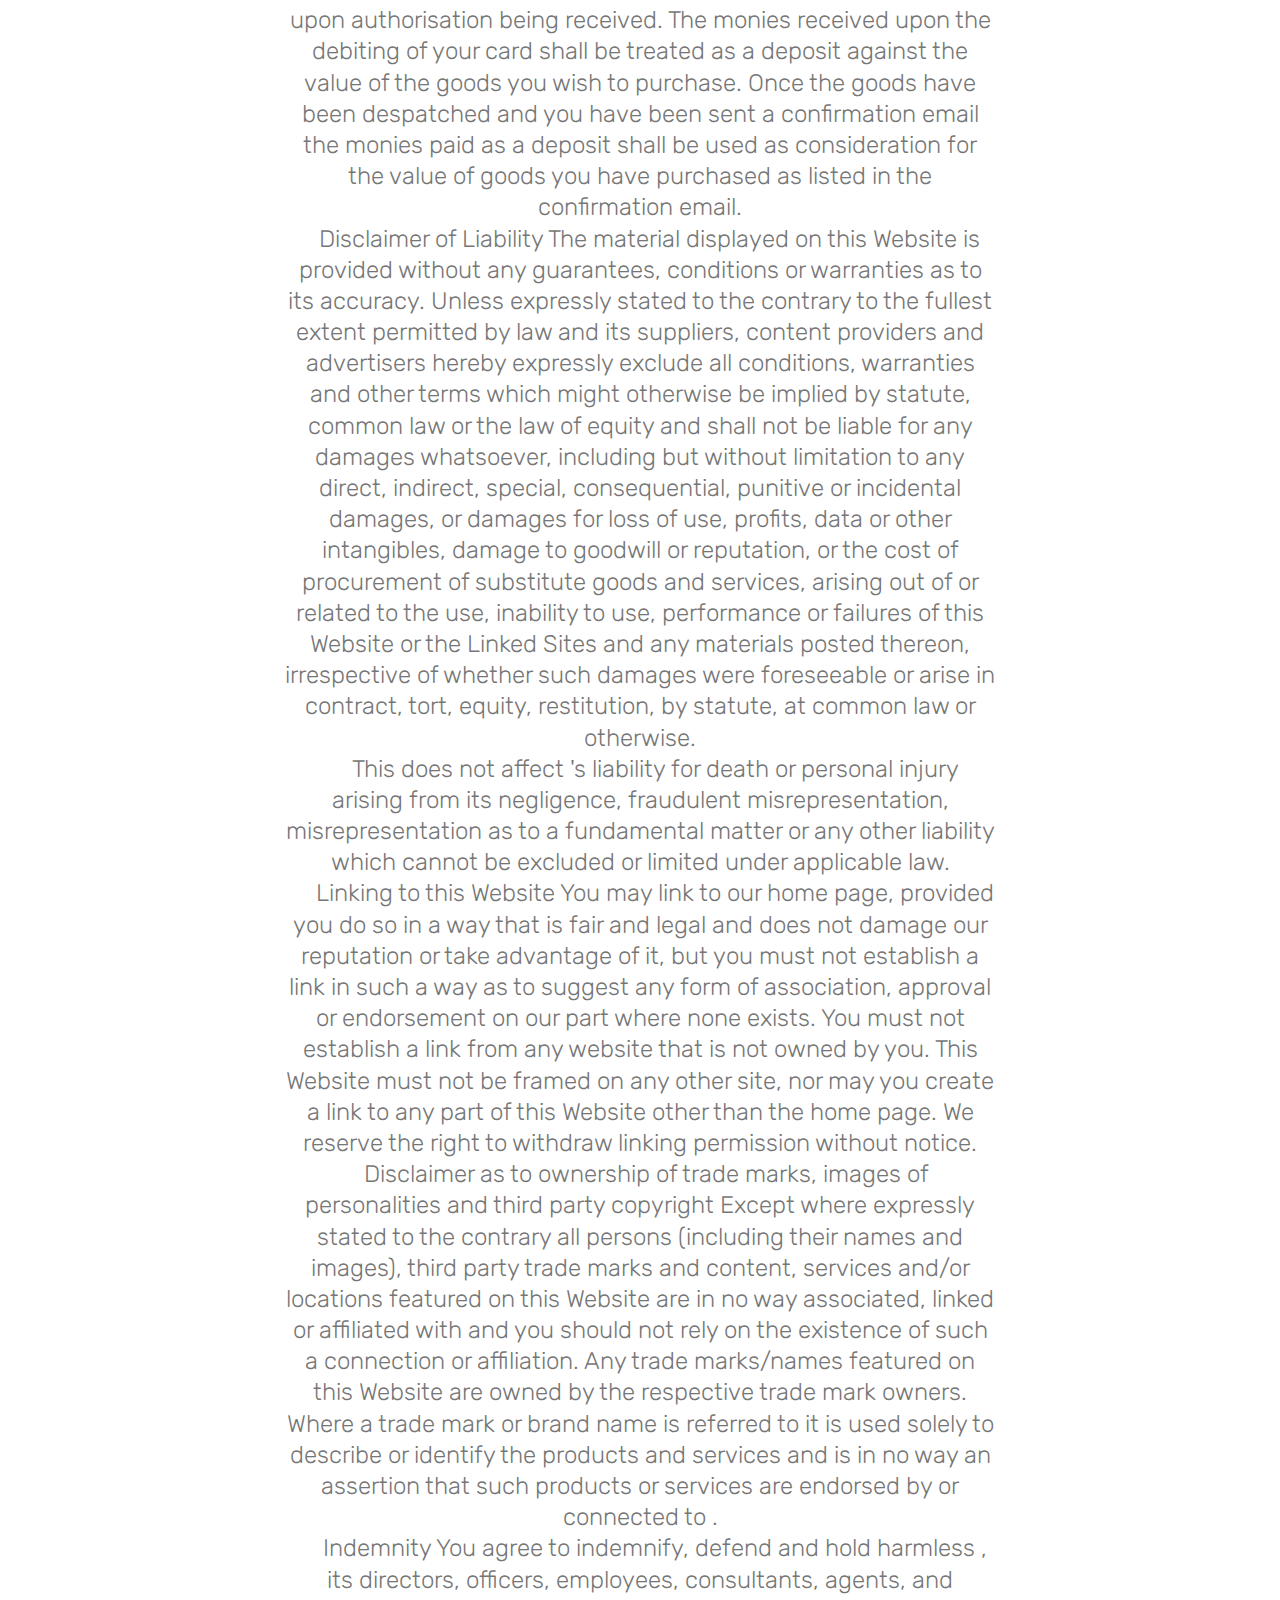
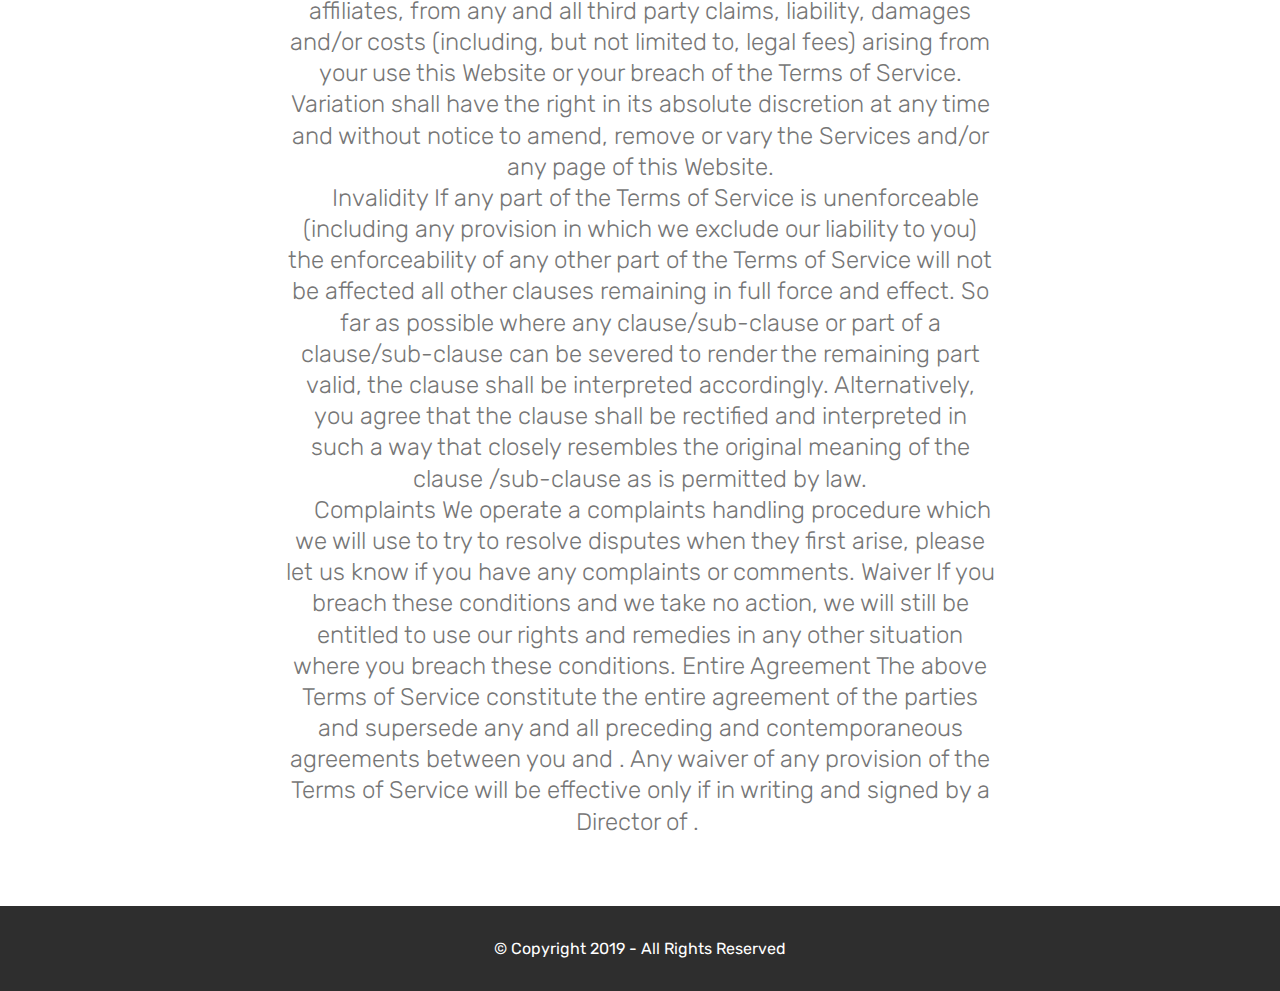
<file: terms.html>
<!DOCTYPE html>
<html  >
<head>
  <!-- Site made with Mobirise Website Builder v4.11.4, https://mobirise.com -->
  <meta charset="UTF-8">
  <meta http-equiv="X-UA-Compatible" content="IE=edge">
  <meta name="generator" content="Mobirise v4.11.4, mobirise.com">
  <meta name="viewport" content="width=device-width, initial-scale=1, minimum-scale=1">
  <link rel="shortcut icon" href="assets/images/50238-flat-office-desk-6-128x104.png" type="image/x-icon">
  <meta name="description" content="One could argue that there is no better place to pick up bad habits than working in an office. As someone who used to work in the finance department, it would be hard for me to disagree. I would just look around and could spot a handful of bad habits.

Whether it be sitting down all day, a coworker bringing in a box of doughnuts for breakfast, or just the stress that we all deal with on a daily basis. These are all poor habits that make living a healthy lifestyle almost impossible.">
  
  <title>Terms & Conditions</title>
  <link rel="stylesheet" href="assets/web/assets/mobirise-icons/mobirise-icons.css">
  <link rel="stylesheet" href="assets/bootstrap/css/bootstrap.min.css">
  <link rel="stylesheet" href="assets/bootstrap/css/bootstrap-grid.min.css">
  <link rel="stylesheet" href="assets/bootstrap/css/bootstrap-reboot.min.css">
  <link rel="stylesheet" href="assets/tether/tether.min.css">
  <link rel="stylesheet" href="assets/dropdown/css/style.css">
  <link rel="stylesheet" href="assets/theme/css/style.css">
  <link rel="preload" as="style" href="assets/mobirise/css/mbr-additional.css"><link rel="stylesheet" href="assets/mobirise/css/mbr-additional.css" type="text/css">
  
  
  
</head>
<body>
  <section class="menu cid-qTkzRZLJNu" once="menu" id="menu1-a">

    

    <nav class="navbar navbar-expand beta-menu navbar-dropdown align-items-center navbar-fixed-top navbar-toggleable-sm">
        <button class="navbar-toggler navbar-toggler-right" type="button" data-toggle="collapse" data-target="#navbarSupportedContent" aria-controls="navbarSupportedContent" aria-expanded="false" aria-label="Toggle navigation">
            <div class="hamburger">
                <span></span>
                <span></span>
                <span></span>
                <span></span>
            </div>
        </button>
        <div class="menu-logo">
            <div class="navbar-brand">
                
                
            </div>
        </div>
        <div class="collapse navbar-collapse" id="navbarSupportedContent">
            <ul class="navbar-nav nav-dropdown nav-right navbar-nav-top-padding" data-app-modern-menu="true"><li class="nav-item">
                    <a class="nav-link link text-white display-4" href="index.html">Workplace</a>
                </li><li class="nav-item"><a class="nav-link link text-white display-4" href="policy.html">
                        
                        Privacy Policy
                    </a></li><li class="nav-item"><a class="nav-link link text-white display-4" href="cookie.html">
                        
                        Cookie Policy
                    </a></li>
                <li class="nav-item">
                    <a class="nav-link link text-white display-4" href="terms.html">
                        
                        Terms &amp; Conditions</a>
                </li></ul>
            
        </div>
    </nav>
</section>

<section class="engine"><a href="https://mobirise.info/g">how to build your own website</a></section><section class="mbr-section content4 cid-rI6gfixgHe" id="content4-i">

    

    <div class="container">
        <div class="media-container-row">
            <div class="title col-12 col-md-8">
                <h2 class="align-center pb-3 mbr-fonts-style display-2">
                    <br>Terms &amp; Conditions</h2>
                <h3 class="mbr-section-subtitle align-center mbr-light mbr-fonts-style display-5">Owns and operate this Website. This document governs your relationship with ("Website"). Access to and use of this Website and the products and services available through this Website (collectively, the "Services") are subject to the following terms, conditions and notices (the "Terms of Service"). By using the Services, you are agreeing to all of the Terms of Service, as may be updated by us from time to time. You should check this page regularly to take notice of any changes we may have made to the Terms of Service. Access to this Website is permitted on a temporary basis, and we reserve the right to withdraw or amend the Services without notice. We will not be liable if for any reason this Website is unavailable at any time or for any period. From time to time, we may restrict access to some parts or all of this Website. This Website may contain links to other websites (the "Linked Sites"), which are not operated by . has no control over the Linked Sites and accepts no responsibility for them or for any loss or damage that may arise from your use of them. Your use of the Linked Sites will be subject to the terms of use and service contained within each such site.
<div>&nbsp; Privacy Policy Our privacy policy, which sets out how we will use your information, can be found at [Privacy Policy Link]. By using this Website, you consent to the processing described therein and warrant that all data provided by you is accurate. Prohibitions You must not misuse this Website. You will not: commit or encourage a criminal offense; transmit or distribute a virus, trojan, worm, logic bomb or any other material which is malicious, technologically harmful, in breach of confidence or in any way offensive or obscene; hack into any aspect of the Service; corrupt data; cause annoyance to other users; infringe upon the rights of any other person's proprietary rights; send any unsolicited advertising or promotional material, commonly referred to as "spam"; or attempt to affect the performance or functionality of any computer facilities of or accessed through this Website. Breaching this provision would constitute a criminal offense and will report any such breach to the relevant law enforcement authorities and disclose your identity to them.
</div><div>&nbsp; We will not be liable for any loss or damage caused by a distributed denial-of-service attack, viruses or other technologically harmful material that may infect your computer equipment, computer programs, data or other proprietary material due to your use of this Website or to your downloading of any material posted on it, or on any website linked to it.
</div><div>&nbsp; Intellectual Property, Software and Content The intellectual property rights in all software and content (including photographic images) made available to you on or through this Website remains the property of or its licensors and are protected by copyright laws and treaties around the world. All such rights are reserved by and its licensors. You may store, print and display the content supplied solely for your own personal use. You are not permitted to publish, manipulate, distribute or otherwise reproduce, in any format, any of the content or copies of the content supplied to you or which appears on this Website nor may you use any such content in connection with any business or commercial enterprise. Terms of Sale By placing an order you are offering to purchase a product on and subject to the following terms and conditions. All orders are subject to availability and confirmation of the order price. Dispatch times may vary according to availability and subject to any delays resulting from postal delays or force majeure for which we will not be responsible.
</div><div>&nbsp; &nbsp;In order to contract with you must be over 18 years of age and possess a valid credit or debit card issued by a bank acceptable to us. retains the right to refuse any request made by you. If your order is accepted we will inform you by email and we will confirm the identity of the party which you have contracted with. This will usually be or may in some cases be a third party. Where a contract is made with a third party is not acting as either agent or principal and the contract is made between yourself and that third party and will be subject to the terms of sale which they supply you. When placing an order you undertake that all details you provide to us are true and accurate, that you are an authorized user of the credit or debit card used to place your order and that there are sufficient funds to cover the cost of the goods. The cost of foreign products and services may fluctuate. All prices advertised are subject to such changes.
</div><div>&nbsp; (a) Our Contract When you place an order, you will receive an acknowledgement e-mail confirming receipt of your order: this email will only be an acknowledgement and will not constitute acceptance of your order. A contract between us will not be formed until we send you confirmation by e-mail that the goods which you ordered have been dispatched to you. Only those goods listed in the confirmation e-mail sent at the time of dispatch will be included in the contract formed.
</div><div>&nbsp; &nbsp;(b) Pricing and Availability Whilst we try and ensure that all details, descriptions and prices which appear on this Website are accurate, errors may occur. If we discover an error in the price of any goods which you have ordered we will inform you of this as soon as possible and give you the option of reconfirming your order at the correct price or cancelling it. If we are unable to contact you we will treat the order as cancelled. If you cancel and you have already paid for the goods, you will receive a full refund. Delivery costs will be charged in addition; such additional charges are clearly displayed where applicable and included in the 'Total Cost'.
</div><div>&nbsp; &nbsp; &nbsp;(c) Payment Upon receiving your order we carry out a standard authorization check on your payment card to ensure there are sufficient funds to fulfil the transaction. Your card will be debited upon authorisation being received. The monies received upon the debiting of your card shall be treated as a deposit against the value of the goods you wish to purchase. Once the goods have been despatched and you have been sent a confirmation email the monies paid as a deposit shall be used as consideration for the value of goods you have purchased as listed in the confirmation email.
</div><div>&nbsp; &nbsp;Disclaimer of Liability The material displayed on this Website is provided without any guarantees, conditions or warranties as to its accuracy. Unless expressly stated to the contrary to the fullest extent permitted by law and its suppliers, content providers and advertisers hereby expressly exclude all conditions, warranties and other terms which might otherwise be implied by statute, common law or the law of equity and shall not be liable for any damages whatsoever, including but without limitation to any direct, indirect, special, consequential, punitive or incidental damages, or damages for loss of use, profits, data or other intangibles, damage to goodwill or reputation, or the cost of procurement of substitute goods and services, arising out of or related to the use, inability to use, performance or failures of this Website or the Linked Sites and any materials posted thereon, irrespective of whether such damages were foreseeable or arise in contract, tort, equity, restitution, by statute, at common law or otherwise.
</div><div>&nbsp; &nbsp; &nbsp;This does not affect 's liability for death or personal injury arising from its negligence, fraudulent misrepresentation, misrepresentation as to a fundamental matter or any other liability which cannot be excluded or limited under applicable law.
</div><div>&nbsp; &nbsp; &nbsp;Linking to this Website You may link to our home page, provided you do so in a way that is fair and legal and does not damage our reputation or take advantage of it, but you must not establish a link in such a way as to suggest any form of association, approval or endorsement on our part where none exists. You must not establish a link from any website that is not owned by you. This Website must not be framed on any other site, nor may you create a link to any part of this Website other than the home page. We reserve the right to withdraw linking permission without notice.
</div><div>&nbsp; Disclaimer as to ownership of trade marks, images of personalities and third party copyright Except where expressly stated to the contrary all persons (including their names and images), third party trade marks and content, services and/or locations featured on this Website are in no way associated, linked or affiliated with and you should not rely on the existence of such a connection or affiliation. Any trade marks/names featured on this Website are owned by the respective trade mark owners. Where a trade mark or brand name is referred to it is used solely to describe or identify the products and services and is in no way an assertion that such products or services are endorsed by or connected to .
</div><div>&nbsp; &nbsp; &nbsp;Indemnity You agree to indemnify, defend and hold harmless , its directors, officers, employees, consultants, agents, and affiliates, from any and all third party claims, liability, damages and/or costs (including, but not limited to, legal fees) arising from your use this Website or your breach of the Terms of Service. Variation shall have the right in its absolute discretion at any time and without notice to amend, remove or vary the Services and/or any page of this Website.
</div><div>&nbsp; &nbsp; &nbsp;Invalidity If any part of the Terms of Service is unenforceable (including any provision in which we exclude our liability to you) the enforceability of any other part of the Terms of Service will not be affected all other clauses remaining in full force and effect. So far as possible where any clause/sub-clause or part of a clause/sub-clause can be severed to render the remaining part valid, the clause shall be interpreted accordingly. Alternatively, you agree that the clause shall be rectified and interpreted in such a way that closely resembles the original meaning of the clause /sub-clause as is permitted by law.
</div><div>&nbsp; &nbsp; Complaints We operate a complaints handling procedure which we will use to try to resolve disputes when they first arise, please let us know if you have any complaints or comments. Waiver If you breach these conditions and we take no action, we will still be entitled to use our rights and remedies in any other situation where you breach these conditions. Entire Agreement The above Terms of Service constitute the entire agreement of the parties and supersede any and all preceding and contemporaneous agreements between you and . Any waiver of any provision of the Terms of Service will be effective only if in writing and signed by a Director of .&nbsp;</div></h3>
                
            </div>
        </div>
    </div>
</section>

<section once="footers" class="cid-rI6dSs3fGU" id="footer6-b">

    

    

    <div class="container">
        <div class="media-container-row align-center mbr-white">
            <div class="col-12">
                <p class="mbr-text mb-0 mbr-fonts-style display-7">
                    © Copyright 2019 - All Rights Reserved
                </p>
            </div>
        </div>
    </div>
</section>


  <script src="assets/web/assets/jquery/jquery.min.js"></script>
  <script src="assets/popper/popper.min.js"></script>
  <script src="assets/bootstrap/js/bootstrap.min.js"></script>
  <script src="assets/tether/tether.min.js"></script>
  <script src="assets/smoothscroll/smooth-scroll.js"></script>
  <script src="assets/dropdown/js/nav-dropdown.js"></script>
  <script src="assets/dropdown/js/navbar-dropdown.js"></script>
  <script src="assets/touchswipe/jquery.touch-swipe.min.js"></script>
  <script src="assets/theme/js/script.js"></script>
  
  
</body>
</html>
</file>
<file: assets/web/assets/mobirise-icons/mobirise-icons.css>
@font-face {
  font-family: 'MobiriseIcons';
  src:  url('mobirise-icons.eot?spat4u');
  src:  url('mobirise-icons.eot?spat4u#iefix') format('embedded-opentype'),
    url('mobirise-icons.ttf?spat4u') format('truetype'),
    url('mobirise-icons.woff?spat4u') format('woff'),
    url('mobirise-icons.svg?spat4u#MobiriseIcons') format('svg');
  font-weight: normal;
  font-style: normal;
  font-display: swap;
}

[class^="mbri-"], [class*=" mbri-"] {
  /* use !important to prevent issues with browser extensions that change fonts */
  font-family: MobiriseIcons !important;
  speak: none;
  font-style: normal;
  font-weight: normal;
  font-variant: normal;
  text-transform: none;
  line-height: 1;

  /* Better Font Rendering =========== */
  -webkit-font-smoothing: antialiased;
  -moz-osx-font-smoothing: grayscale;
}

.mbri-add-submenu:before {
  content: "\e900";
}
.mbri-alert:before {
  content: "\e901";
}
.mbri-align-center:before {
  content: "\e902";
}
.mbri-align-justify:before {
  content: "\e903";
}
.mbri-align-left:before {
  content: "\e904";
}
.mbri-align-right:before {
  content: "\e905";
}
.mbri-android:before {
  content: "\e906";
}
.mbri-apple:before {
  content: "\e907";
}
.mbri-arrow-down:before {
  content: "\e908";
}
.mbri-arrow-next:before {
  content: "\e909";
}
.mbri-arrow-prev:before {
  content: "\e90a";
}
.mbri-arrow-up:before {
  content: "\e90b";
}
.mbri-bold:before {
  content: "\e90c";
}
.mbri-bookmark:before {
  content: "\e90d";
}
.mbri-bootstrap:before {
  content: "\e90e";
}
.mbri-briefcase:before {
  content: "\e90f";
}
.mbri-browse:before {
  content: "\e910";
}
.mbri-bulleted-list:before {
  content: "\e911";
}
.mbri-calendar:before {
  content: "\e912";
}
.mbri-camera:before {
  content: "\e913";
}
.mbri-cart-add:before {
  content: "\e914";
}
.mbri-cart-full:before {
  content: "\e915";
}
.mbri-cash:before {
  content: "\e916";
}
.mbri-change-style:before {
  content: "\e917";
}
.mbri-chat:before {
  content: "\e918";
}
.mbri-clock:before {
  content: "\e919";
}
.mbri-close:before {
  content: "\e91a";
}
.mbri-cloud:before {
  content: "\e91b";
}
.mbri-code:before {
  content: "\e91c";
}
.mbri-contact-form:before {
  content: "\e91d";
}
.mbri-credit-card:before {
  content: "\e91e";
}
.mbri-cursor-click:before {
  content: "\e91f";
}
.mbri-cust-feedback:before {
  content: "\e920";
}
.mbri-database:before {
  content: "\e921";
}
.mbri-delivery:before {
  content: "\e922";
}
.mbri-desktop:before {
  content: "\e923";
}
.mbri-devices:before {
  content: "\e924";
}
.mbri-down:before {
  content: "\e925";
}
.mbri-download:before {
  content: "\e989";
}
.mbri-drag-n-drop:before {
  content: "\e927";
}
.mbri-drag-n-drop2:before {
  content: "\e928";
}
.mbri-edit:before {
  content: "\e929";
}
.mbri-edit2:before {
  content: "\e92a";
}
.mbri-error:before {
  content: "\e92b";
}
.mbri-extension:before {
  content: "\e92c";
}
.mbri-features:before {
  content: "\e92d";
}
.mbri-file:before {
  content: "\e92e";
}
.mbri-flag:before {
  content: "\e92f";
}
.mbri-folder:before {
  content: "\e930";
}
.mbri-gift:before {
  content: "\e931";
}
.mbri-github:before {
  content: "\e932";
}
.mbri-globe:before {
  content: "\e933";
}
.mbri-globe-2:before {
  content: "\e934";
}
.mbri-growing-chart:before {
  content: "\e935";
}
.mbri-hearth:before {
  content: "\e936";
}
.mbri-help:before {
  content: "\e937";
}
.mbri-home:before {
  content: "\e938";
}
.mbri-hot-cup:before {
  content: "\e939";
}
.mbri-idea:before {
  content: "\e93a";
}
.mbri-image-gallery:before {
  content: "\e93b";
}
.mbri-image-slider:before {
  content: "\e93c";
}
.mbri-info:before {
  content: "\e93d";
}
.mbri-italic:before {
  content: "\e93e";
}
.mbri-key:before {
  content: "\e93f";
}
.mbri-laptop:before {
  content: "\e940";
}
.mbri-layers:before {
  content: "\e941";
}
.mbri-left-right:before {
  content: "\e942";
}
.mbri-left:before {
  content: "\e943";
}
.mbri-letter:before {
  content: "\e944";
}
.mbri-like:before {
  content: "\e945";
}
.mbri-link:before {
  content: "\e946";
}
.mbri-lock:before {
  content: "\e947";
}
.mbri-login:before {
  content: "\e948";
}
.mbri-logout:before {
  content: "\e949";
}
.mbri-magic-stick:before {
  content: "\e94a";
}
.mbri-map-pin:before {
  content: "\e94b";
}
.mbri-menu:before {
  content: "\e94c";
}
.mbri-mobile:before {
  content: "\e94d";
}
.mbri-mobile2:before {
  content: "\e94e";
}
.mbri-mobirise:before {
  content: "\e94f";
}
.mbri-more-horizontal:before {
  content: "\e950";
}
.mbri-more-vertical:before {
  content: "\e951";
}
.mbri-music:before {
  content: "\e952";
}
.mbri-new-file:before {
  content: "\e953";
}
.mbri-numbered-list:before {
  content: "\e954";
}
.mbri-opened-folder:before {
  content: "\e955";
}
.mbri-pages:before {
  content: "\e956";
}
.mbri-paper-plane:before {
  content: "\e957";
}
.mbri-paperclip:before {
  content: "\e958";
}
.mbri-photo:before {
  content: "\e959";
}
.mbri-photos:before {
  content: "\e95a";
}
.mbri-pin:before {
  content: "\e95b";
}
.mbri-play:before {
  content: "\e95c";
}
.mbri-plus:before {
  content: "\e95d";
}
.mbri-preview:before {
  content: "\e95e";
}
.mbri-print:before {
  content: "\e95f";
}
.mbri-protect:before {
  content: "\e960";
}
.mbri-question:before {
  content: "\e961";
}
.mbri-quote-left:before {
  content: "\e962";
}
.mbri-quote-right:before {
  content: "\e963";
}
.mbri-refresh:before {
  content: "\e964";
}
.mbri-responsive:before {
  content: "\e965";
}
.mbri-right:before {
  content: "\e966";
}
.mbri-rocket:before {
  content: "\e967";
}
.mbri-sad-face:before {
  content: "\e968";
}
.mbri-sale:before {
  content: "\e969";
}
.mbri-save:before {
  content: "\e96a";
}
.mbri-search:before {
  content: "\e96b";
}
.mbri-setting:before {
  content: "\e96c";
}
.mbri-setting2:before {
  content: "\e96d";
}
.mbri-setting3:before {
  content: "\e96e";
}
.mbri-share:before {
  content: "\e96f";
}
.mbri-shopping-bag:before {
  content: "\e970";
}
.mbri-shopping-basket:before {
  content: "\e971";
}
.mbri-shopping-cart:before {
  content: "\e972";
}
.mbri-sites:before {
  content: "\e973";
}
.mbri-smile-face:before {
  content: "\e974";
}
.mbri-speed:before {
  content: "\e975";
}
.mbri-star:before {
  content: "\e976";
}
.mbri-success:before {
  content: "\e977";
}
.mbri-sun:before {
  content: "\e978";
}
.mbri-sun2:before {
  content: "\e979";
}
.mbri-tablet:before {
  content: "\e97a";
}
.mbri-tablet-vertical:before {
  content: "\e97b";
}
.mbri-target:before {
  content: "\e97c";
}
.mbri-timer:before {
  content: "\e97d";
}
.mbri-to-ftp:before {
  content: "\e97e";
}
.mbri-to-local-drive:before {
  content: "\e97f";
}
.mbri-touch-swipe:before {
  content: "\e980";
}
.mbri-touch:before {
  content: "\e981";
}
.mbri-trash:before {
  content: "\e982";
}
.mbri-underline:before {
  content: "\e983";
}
.mbri-unlink:before {
  content: "\e984";
}
.mbri-unlock:before {
  content: "\e985";
}
.mbri-up-down:before {
  content: "\e986";
}
.mbri-up:before {
  content: "\e987";
}
.mbri-update:before {
  content: "\e988";
}
.mbri-upload:before {
 content: "\e926"; 
}
.mbri-user:before {
  content: "\e98a";
}
.mbri-user2:before {
  content: "\e98b";
}
.mbri-users:before {
  content: "\e98c";
}
.mbri-video:before {
  content: "\e98d";
}
.mbri-video-play:before {
  content: "\e98e";
}
.mbri-watch:before {
  content: "\e98f";
}
.mbri-website-theme:before {
  content: "\e990";
}
.mbri-wifi:before {
  content: "\e991";
}
.mbri-windows:before {
  content: "\e992";
}
.mbri-zoom-out:before {
  content: "\e993";
}
.mbri-redo:before {
  content: "\e994";
}
.mbri-undo:before {
  content: "\e995";
}
</file>
<file: assets/dropdown/css/style.css>
.navbar-dropdown {
  left: 0;
  padding: 0;
  position: absolute;
  right: 0;
  top: 0;
  transition: all 0.45s ease;
  z-index: 1030;
  background: #282828; }
  .navbar-dropdown .navbar-logo {
    margin-right: 0.8rem;
    transition: margin 0.3s ease-in-out;
    vertical-align: middle; }
    .navbar-dropdown .navbar-logo img {
      height: 3.125rem;
      transition: all 0.3s ease-in-out; }
    .navbar-dropdown .navbar-logo.mbr-iconfont {
      font-size: 3.125rem;
      line-height: 3.125rem; }
  .navbar-dropdown .navbar-caption {
    font-weight: 700;
    white-space: normal;
    vertical-align: -4px;
    line-height: 3.125rem !important; }
    .navbar-dropdown .navbar-caption, .navbar-dropdown .navbar-caption:hover {
      color: inherit;
      text-decoration: none; }
  .navbar-dropdown .mbr-iconfont + .navbar-caption {
    vertical-align: -1px; }
  .navbar-dropdown.navbar-fixed-top {
    position: fixed; }
  .navbar-dropdown .navbar-brand span {
    vertical-align: -4px; }
  .navbar-dropdown.bg-color.transparent {
    background: none; }
  .navbar-dropdown.navbar-short .navbar-brand {
    padding: 0.625rem 0; }
    .navbar-dropdown.navbar-short .navbar-brand span {
      vertical-align: -1px; }
  .navbar-dropdown.navbar-short .navbar-caption {
    line-height: 2.375rem !important;
    vertical-align: -2px; }
  .navbar-dropdown.navbar-short .navbar-logo {
    margin-right: 0.5rem; }
    .navbar-dropdown.navbar-short .navbar-logo img {
      height: 2.375rem; }
    .navbar-dropdown.navbar-short .navbar-logo.mbr-iconfont {
      font-size: 2.375rem;
      line-height: 2.375rem; }
  .navbar-dropdown.navbar-short .mbr-table-cell {
    height: 3.625rem; }
  .navbar-dropdown .navbar-close {
    left: 0.6875rem;
    position: fixed;
    top: 0.75rem;
    z-index: 1000; }
  .navbar-dropdown .hamburger-icon {
    content: "";
    display: inline-block;
    vertical-align: middle;
    width: 16px;
    -webkit-box-shadow: 0 -6px 0 1px #282828,0 0 0 1px #282828,0 6px 0 1px #282828;
    -moz-box-shadow: 0 -6px 0 1px #282828,0 0 0 1px #282828,0 6px 0 1px #282828;
    box-shadow: 0 -6px 0 1px #282828,0 0 0 1px #282828,0 6px 0 1px #282828; }

.dropdown-menu .dropdown-toggle[data-toggle="dropdown-submenu"]::after {
  border-bottom: 0.35em solid transparent;
  border-left: 0.35em solid;
  border-right: 0;
  border-top: 0.35em solid transparent;
  margin-left: 0.3rem; }

.dropdown-menu .dropdown-item:focus {
  outline: 0; }

.nav-dropdown {
  font-size: 0.75rem;
  font-weight: 500;
  height: auto !important; }
  .nav-dropdown .nav-btn {
    padding-left: 1rem; }
  .nav-dropdown .link {
    margin: .667em 1.667em;
    font-weight: 500;
    padding: 0;
    transition: color .2s ease-in-out; }
    .nav-dropdown .link.dropdown-toggle {
      margin-right: 2.583em; }
      .nav-dropdown .link.dropdown-toggle::after {
        margin-left: .25rem;
        border-top: 0.35em solid;
        border-right: 0.35em solid transparent;
        border-left: 0.35em solid transparent;
        border-bottom: 0; }
      .nav-dropdown .link.dropdown-toggle[aria-expanded="true"] {
        margin: 0;
        padding: 0.667em 3.263em  0.667em 1.667em; }
  .nav-dropdown .link::after,
  .nav-dropdown .dropdown-item::after {
    color: inherit; }
  .nav-dropdown .btn {
    font-size: 0.75rem;
    font-weight: 700;
    letter-spacing: 0;
    margin-bottom: 0;
    padding-left: 1.25rem;
    padding-right: 1.25rem; }
  .nav-dropdown .dropdown-menu {
    border-radius: 0;
    border: 0;
    left: 0;
    margin: 0;
    padding-bottom: 1.25rem;
    padding-top: 1.25rem;
    position: relative; }
  .nav-dropdown .dropdown-submenu {
    margin-left: 0.125rem;
    top: 0; }
  .nav-dropdown .dropdown-item {
    font-weight: 500;
    line-height: 2;
    padding: 0.3846em 4.615em 0.3846em 1.5385em;
    position: relative;
    transition: color .2s ease-in-out, background-color .2s ease-in-out; }
    .nav-dropdown .dropdown-item::after {
      margin-top: -0.3077em;
      position: absolute;
      right: 1.1538em;
      top: 50%; }
    .nav-dropdown .dropdown-item:focus, .nav-dropdown .dropdown-item:hover {
      background: none; }

@media (max-width: 767px) {
  .nav-dropdown.navbar-toggleable-sm {
    bottom: 0;
    display: none;
    left: 0;
    overflow-x: hidden;
    position: fixed;
    top: 0;
    transform: translateX(-100%);
    -ms-transform: translateX(-100%);
    -webkit-transform: translateX(-100%);
    width: 18.75rem;
    z-index: 999; } }
.nav-dropdown.navbar-toggleable-xl {
  bottom: 0;
  display: none;
  left: 0;
  overflow-x: hidden;
  position: fixed;
  top: 0;
  transform: translateX(-100%);
  -ms-transform: translateX(-100%);
  -webkit-transform: translateX(-100%);
  width: 18.75rem;
  z-index: 999; }

.nav-dropdown-sm {
  display: block !important;
  overflow-x: hidden;
  overflow: auto;
  padding-top: 3.875rem; }
  .nav-dropdown-sm::after {
    content: "";
    display: block;
    height: 3rem;
    width: 100%; }
  .nav-dropdown-sm.collapse.in ~ .navbar-close {
    display: block !important; }
  .nav-dropdown-sm.collapsing, .nav-dropdown-sm.collapse.in {
    transform: translateX(0);
    -ms-transform: translateX(0);
    -webkit-transform: translateX(0);
    transition: all 0.25s ease-out;
    -webkit-transition: all 0.25s ease-out;
    background: #282828; }
  .nav-dropdown-sm.collapsing[aria-expanded="false"] {
    transform: translateX(-100%);
    -ms-transform: translateX(-100%);
    -webkit-transform: translateX(-100%); }
  .nav-dropdown-sm .nav-item {
    display: block;
    margin-left: 0 !important;
    padding-left: 0; }
  .nav-dropdown-sm .link,
  .nav-dropdown-sm .dropdown-item {
    border-top: 1px dotted rgba(255, 255, 255, 0.1);
    font-size: 0.8125rem;
    line-height: 1.6;
    margin: 0 !important;
    padding: 0.875rem 2.4rem 0.875rem 1.5625rem !important;
    position: relative;
    white-space: normal; }
    .nav-dropdown-sm .link:focus, .nav-dropdown-sm .link:hover,
    .nav-dropdown-sm .dropdown-item:focus,
    .nav-dropdown-sm .dropdown-item:hover {
      background: rgba(0, 0, 0, 0.2) !important;
      color: #c0a375; }
  .nav-dropdown-sm .nav-btn {
    position: relative;
    padding: 1.5625rem 1.5625rem 0 1.5625rem; }
    .nav-dropdown-sm .nav-btn::before {
      border-top: 1px dotted rgba(255, 255, 255, 0.1);
      content: "";
      left: 0;
      position: absolute;
      top: 0;
      width: 100%; }
    .nav-dropdown-sm .nav-btn + .nav-btn {
      padding-top: 0.625rem; }
      .nav-dropdown-sm .nav-btn + .nav-btn::before {
        display: none; }
  .nav-dropdown-sm .btn {
    padding: 0.625rem 0; }
  .nav-dropdown-sm .dropdown-toggle[data-toggle="dropdown-submenu"]::after {
    margin-left: .25rem;
    border-top: 0.35em solid;
    border-right: 0.35em solid transparent;
    border-left: 0.35em solid transparent;
    border-bottom: 0; }
  .nav-dropdown-sm .dropdown-toggle[data-toggle="dropdown-submenu"][aria-expanded="true"]::after {
    border-top: 0;
    border-right: 0.35em solid transparent;
    border-left: 0.35em solid transparent;
    border-bottom: 0.35em solid; }
  .nav-dropdown-sm .dropdown-menu {
    margin: 0;
    padding: 0;
    position: relative;
    top: 0;
    left: 0;
    width: 100%;
    border: 0;
    float: none;
    border-radius: 0;
    background: none; }
  .nav-dropdown-sm .dropdown-submenu {
    left: 100%;
    margin-left: 0.125rem;
    margin-top: -1.25rem;
    top: 0; }

.navbar-toggleable-sm .nav-dropdown .dropdown-menu {
  position: absolute; }

.navbar-toggleable-sm .nav-dropdown .dropdown-submenu {
  left: 100%;
  margin-left: 0.125rem;
  margin-top: -1.25rem;
  top: 0; }

.navbar-toggleable-sm.opened .nav-dropdown .dropdown-menu {
  position: relative; }

.navbar-toggleable-sm.opened .nav-dropdown .dropdown-submenu {
  left: 0;
  margin-left: 00rem;
  margin-top: 0rem;
  top: 0; }

.is-builder .nav-dropdown.collapsing {
  transition: none !important; }

/*# sourceMappingURL=style.css.map */
</file>
<file: assets/theme/css/style.css>
/*!
 * Mobirise v4 theme (https://mobirise.com/)
 * Copyright 2017 Mobirise
 */
section {
  background-color: #eeeeee; }

body {
  font-style: normal;
  line-height: 1.5; }

section,
.container,
.container-fluid {
  position: relative;
  word-wrap: break-word; }

a.mbr-iconfont:hover {
  text-decoration: none; }

.article .lead p,
.article .lead ul,
.article .lead ol,
.article .lead pre,
.article .lead blockquote {
  margin-bottom: 0; }

ul,
ol,
pre,
blockquote {
  margin-bottom: 2.3125rem; }

pre {
  background: #f4f4f4;
  padding: 10px 24px;
  white-space: pre-wrap; }

.inactive {
  -webkit-user-select: none;
  -moz-user-select: none;
  -ms-user-select: none;
  user-select: none;
  pointer-events: none;
  -webkit-user-drag: none;
  user-drag: none; }

.mbr-section__comments .row {
  justify-content: center;
  -webkit-justify-content: center; }

a {
  font-style: normal;
  font-weight: 400;
  cursor: pointer; }
  a, a:hover {
    text-decoration: none; }

figure {
  margin-bottom: 0; }

body {
  color: #232323; }

h1,
h2,
h3,
h4,
h5,
h6,
.h1,
.h2,
.h3,
.h4,
.h5,
.h6,
.display-1,
.display-2,
.display-3,
.display-4 {
  line-height: 1;
  word-break: break-word;
  word-wrap: break-word; }

.mbr-section-title {
  font-style: normal;
  line-height: 1.2; }

.mbr-section-subtitle {
  line-height: 1.3; }

.mbr-text {
  font-style: normal;
  line-height: 1.6; }

b,
strong {
  font-weight: bold; }

blockquote {
  padding: 10px 0 10px 20px;
  position: relative;
  border-left: 2px solid;
  border-color: #ff3366; }

input:-webkit-autofill, input:-webkit-autofill:hover, input:-webkit-autofill:focus, input:-webkit-autofill:active {
  transition-delay: 9999s;
  transition-property: background-color, color; }

textarea[type='hidden'] {
  display: none; }

body {
  position: relative; }

section {
  background-position: 50% 50%;
  background-repeat: no-repeat;
  background-size: cover; }
  section .mbr-background-video,
  section .mbr-background-video-preview {
    position: absolute;
    bottom: 0;
    left: 0;
    right: 0;
    top: 0; }

.hidden {
  visibility: hidden; }

.mbr-z-index20 {
  z-index: 20; }

/*! Base colors */
.mbr-white {
  color: #ffffff; }

.mbr-black {
  color: #000000; }

.mbr-bg-white {
  background-color: #ffffff; }

.mbr-bg-black {
  background-color: #000000; }

/*! Text-aligns */
.align-left {
  text-align: left; }

.align-center {
  text-align: center; }

.align-right {
  text-align: right; }

@media (max-width: 767px) {
  .align-left,
  .align-center,
  .align-right,
  .mbr-section-btn,
  .mbr-section-title {
    text-align: center; } }
/*! Font-weight  */
.mbr-light {
  font-weight: 300; }

.mbr-regular {
  font-weight: 400; }

.mbr-semibold {
  font-weight: 500; }

.mbr-bold {
  font-weight: 700; }

/*! Media  */
.media-size-item {
  -webkit-flex: 1 1 auto;
  -moz-flex: 1 1 auto;
  -ms-flex: 1 1 auto;
  -o-flex: 1 1 auto;
  flex: 1 1 auto; }

.media-content {
  -webkit-flex-basis: 100%;
  flex-basis: 100%; }

.media-container-row {
  display: -ms-flexbox;
  display: -webkit-flex;
  display: flex;
  -webkit-flex-direction: row;
  -ms-flex-direction: row;
  flex-direction: row;
  -webkit-flex-wrap: wrap;
  -ms-flex-wrap: wrap;
  flex-wrap: wrap;
  -webkit-justify-content: center;
  -ms-flex-pack: center;
  justify-content: center;
  -webkit-align-content: center;
  -ms-flex-line-pack: center;
  align-content: center;
  -webkit-align-items: start;
  -ms-flex-align: start;
  align-items: start; }
  .media-container-row .media-size-item {
    width: 400px; }

.media-container-column {
  display: -ms-flexbox;
  display: -webkit-flex;
  display: flex;
  -webkit-flex-direction: column;
  -ms-flex-direction: column;
  flex-direction: column;
  -webkit-flex-wrap: wrap;
  -ms-flex-wrap: wrap;
  flex-wrap: wrap;
  -webkit-justify-content: center;
  -ms-flex-pack: center;
  justify-content: center;
  -webkit-align-content: center;
  -ms-flex-line-pack: center;
  align-content: center;
  -webkit-align-items: stretch;
  -ms-flex-align: stretch;
  align-items: stretch; }
  .media-container-column > * {
    width: 100%; }

@media (min-width: 992px) {
  .media-container-row {
    -webkit-flex-wrap: nowrap;
    -ms-flex-wrap: nowrap;
    flex-wrap: nowrap; } }
figure {
  overflow: hidden; }

figure[mbr-media-size] {
  transition: width 0.1s; }

.mbr-figure img,
.mbr-figure iframe {
  display: block;
  width: 100%; }

.card {
  background-color: transparent;
  border: none; }

.card-box {
  width: 100%; }

.card-img {
  text-align: center;
  flex-shrink: 0;
  -webkit-flex-shrink: 0; }

.media {
  max-width: 100%;
  margin: 0 auto; }

.mbr-figure {
  -ms-flex-item-align: center;
  -ms-grid-row-align: center;
  -webkit-align-self: center;
  align-self: center; }

.media-container > div {
  max-width: 100%; }

.mbr-figure img,
.card-img img {
  width: 100%; }

@media (max-width: 991px) {
  .media-size-item {
    width: auto !important; }

  .media {
    width: auto; }

  .mbr-figure {
    width: 100% !important; } }
/*! Buttons */
.btn {
  font-weight: 500;
  border-width: 2px;
  font-style: normal;
  letter-spacing: 1px;
  margin: .4rem .8rem;
  white-space: normal;
  -webkit-transition: all .3s ease-in-out;
  -moz-transition: all .3s ease-in-out;
  transition: all .3s ease-in-out;
  display: inline-flex;
  align-items: center;
  justify-content: center;
  word-break: break-word;
  -webkit-align-items: center;
  -webkit-justify-content: center;
  display: -webkit-inline-flex; }

.btn-sm {
  font-weight: 500;
  letter-spacing: 1px;
  -webkit-transition: all .3s ease-in-out;
  -moz-transition: all .3s ease-in-out;
  transition: all .3s ease-in-out; }

.btn-md {
  font-weight: 500;
  letter-spacing: 1px;
  margin: .4rem .8rem !important;
  -webkit-transition: all .3s ease-in-out;
  -moz-transition: all .3s ease-in-out;
  transition: all .3s ease-in-out; }

.btn-lg {
  font-weight: 500;
  letter-spacing: 1px;
  margin: .4rem .8rem !important;
  -webkit-transition: all .3s ease-in-out;
  -moz-transition: all .3s ease-in-out;
  transition: all .3s ease-in-out; }

.mbr-section-btn {
  margin-left: -0.25rem;
  margin-right: -0.25rem;
  font-size: 0; }

nav .mbr-section-btn {
  margin-left: 0rem;
  margin-right: 0rem; }

.btn-form {
  border-radius: 0; }
  .btn-form:hover {
    cursor: pointer; }

/*! Btn icon margin */
.btn .mbr-iconfont,
.btn.btn-sm .mbr-iconfont {
  cursor: pointer;
  margin-right: 0.5rem; }

.btn.btn-md .mbr-iconfont,
.btn.btn-md .mbr-iconfont {
  margin-right: 0.8rem; }

.mbr-regular {
  font-weight: 400; }

.mbr-semibold {
  font-weight: 500; }

.mbr-bold {
  font-weight: 700; }

[type='submit'] {
  -webkit-appearance: none; }

/*! Full-screen */
.mbr-fullscreen .mbr-overlay {
  min-height: 100vh; }

.mbr-fullscreen {
  display: flex;
  display: -webkit-flex;
  display: -moz-flex;
  display: -ms-flex;
  display: -o-flex;
  align-items: center;
  -webkit-align-items: center;
  min-height: 100vh;
  padding-top: 3rem;
  padding-bottom: 3rem; }

/*! Map */
.map {
  height: 25rem;
  position: relative; }
  .map iframe {
    width: 100%;
    height: 100%; }

.mbr-overlay {
  background-color: #000;
  bottom: 0;
  left: 0;
  opacity: .5;
  position: absolute;
  right: 0;
  top: 0;
  z-index: 0;
  pointer-events: none; }

/* Form */
blockquote {
  font-style: italic;
  padding: 10px 0 10px 20px;
  font-size: 1.09rem;
  position: relative;
  border-width: 3px; }

.form-control {
  background-color: #f5f5f5;
  box-shadow: none;
  color: #565656;
  line-height: 1.43;
  min-height: 3.5em;
  padding: 1.07em .5em; }
  .form-control, .form-control:focus {
    border: 1px solid #e8e8e8; }
  .form-active .form-control:invalid {
    border-color: red; }

.form-control-label {
  position: relative;
  cursor: pointer;
  margin-bottom: .357em;
  padding: 0; }

.alert {
  color: #ffffff;
  border-radius: 0;
  border: 0;
  font-size: .875rem;
  line-height: 1.5;
  margin-bottom: 1.875rem;
  padding: 1.25rem;
  position: relative; }
  .alert.alert-form::after {
    background-color: inherit;
    bottom: -7px;
    content: "";
    display: block;
    height: 14px;
    left: 50%;
    margin-left: -7px;
    position: absolute;
    transform: rotate(45deg);
    width: 14px;
    -webkit-transform: rotate(45deg); }

.form-asterisk {
  font-family: initial;
  position: absolute;
  top: -2px;
  font-weight: normal; }

/*! Scroll to top arrow */
#scrollToTop a i:before {
  content: '';
  position: absolute;
  height: 40%;
  top: 25%;
  background: #fff;
  width: 2px;
  left: calc(50% - 1px); }
#scrollToTop a i:after {
  content: '';
  position: absolute;
  display: block;
  border-top: 2px solid #fff;
  border-right: 2px solid #fff;
  width: 40%;
  height: 40%;
  left: 30%;
  bottom: 30%;
  transform: rotate(135deg);
  -webkit-transform: rotate(135deg); }

.mbr-arrow-up {
  bottom: 25px;
  right: 90px;
  position: fixed;
  text-align: right;
  z-index: 5000;
  color: #ffffff;
  font-size: 32px;
  transform: rotate(180deg);
  -webkit-transform: rotate(180deg); }

.mbr-arrow-up a {
  background: rgba(0, 0, 0, 0.2);
  border-radius: 3px;
  color: #fff;
  display: inline-block;
  height: 60px;
  width: 60px;
  outline-style: none !important;
  position: relative;
  text-decoration: none;
  transition: all 0.3s ease-in-out;
  cursor: pointer;
  text-align: center; }
  .mbr-arrow-up a:hover {
    background-color: rgba(0, 0, 0, 0.4); }
  .mbr-arrow-up a i {
    line-height: 60px; }

.mbr-arrow-up-icon {
  display: block;
  color: #fff; }

.mbr-arrow-up-icon::before {
  content: '\203a';
  display: inline-block;
  font-family: serif;
  font-size: 32px;
  line-height: 1;
  font-style: normal;
  position: relative;
  top: 6px;
  left: -4px;
  -webkit-transform: rotate(-90deg);
  transform: rotate(-90deg); }

/*! Arrow Down */
.mbr-arrow {
  position: absolute;
  bottom: 45px;
  left: 50%;
  width: 60px;
  height: 60px;
  cursor: pointer;
  background-color: rgba(80, 80, 80, 0.5);
  border-radius: 50%;
  -webkit-transform: translateX(-50%);
  transform: translateX(-50%); }
  .mbr-arrow > a {
    display: inline-block;
    text-decoration: none;
    outline-style: none;
    -webkit-animation: arrowdown 1.7s ease-in-out infinite;
    animation: arrowdown 1.7s ease-in-out infinite; }
    .mbr-arrow > a > i {
      position: absolute;
      top: -2px;
      left: 15px;
      font-size: 2rem; }

@keyframes arrowdown {
  0% {
    transform: translateY(0px);
    -webkit-transform: translateY(0px); }
  50% {
    transform: translateY(-5px);
    -webkit-transform: translateY(-5px); }
  100% {
    transform: translateY(0px);
    -webkit-transform: translateY(0px); } }
@-webkit-keyframes arrowdown {
  0% {
    transform: translateY(0px);
    -webkit-transform: translateY(0px); }
  50% {
    transform: translateY(-5px);
    -webkit-transform: translateY(-5px); }
  100% {
    transform: translateY(0px);
    -webkit-transform: translateY(0px); } }
@media (max-width: 500px) {
  .mbr-arrow-up {
    left: 50%;
    right: auto;
    transform: translateX(-50%) rotate(180deg);
    -webkit-transform: translateX(-50%) rotate(180deg); } }
/*Gradients animation*/
@keyframes gradient-animation {
  from {
    background-position: 0% 100%;
    animation-timing-function: ease-in-out; }
  to {
    background-position: 100% 0%;
    animation-timing-function: ease-in-out; } }
@-webkit-keyframes gradient-animation {
  from {
    background-position: 0% 100%;
    animation-timing-function: ease-in-out; }
  to {
    background-position: 100% 0%;
    animation-timing-function: ease-in-out; } }
.bg-gradient {
  background-size: 200% 200%;
  animation: gradient-animation 5s infinite alternate;
  -webkit-animation: gradient-animation 5s infinite alternate; }

.menu .navbar-brand {
  display: -webkit-flex; }
  .menu .navbar-brand span {
    display: flex;
    display: -webkit-flex; }
  .menu .navbar-brand .navbar-caption-wrap {
    display: -webkit-flex; }
  .menu .navbar-brand .navbar-logo img {
    display: -webkit-flex; }
@media (min-width: 768px) and (max-width: 1023px) {
  .menu .navbar-toggleable-sm .navbar-nav {
    display: -webkit-box;
    display: -webkit-flex;
    display: -ms-flexbox; } }
@media (max-width: 1023px) {
  .menu .navbar-collapse {
    max-height: 93.5vh; }
    .menu .navbar-collapse.show {
      overflow: auto; } }
@media (min-width: 1024px) {
  .menu .navbar-nav.nav-dropdown {
    display: -webkit-flex; }
  .menu .navbar-toggleable-sm .navbar-collapse {
    display: -webkit-flex !important; }
  .menu .collapsed .navbar-collapse {
    max-height: 93.5vh; }
    .menu .collapsed .navbar-collapse.show {
      overflow: auto; } }
@media (max-width: 767px) {
  .menu .navbar-collapse {
    max-height: 80vh; } }

/* Others*/
.note-check a[data-value=Rubik] {
  font-style: normal; }

.mbr-arrow a {
  color: #ffffff; }

@media (max-width: 767px) {
  .mbr-arrow {
    display: none; } }
.navbar {
  display: -webkit-flex;
  -webkit-flex-wrap: wrap;
  -webkit-align-items: center;
  -webkit-justify-content: space-between; }

.navbar-collapse {
  -webkit-flex-basis: 100%;
  -webkit-flex-grow: 1;
  -webkit-align-items: center; }

.nav-dropdown .link {
  padding: 0.667em 1.667em !important;
  margin: 0 !important; }

.nav {
  display: -webkit-flex;
  -webkit-flex-wrap: wrap; }

.row {
  display: -webkit-flex;
  -webkit-flex-wrap: wrap; }

.justify-content-center {
  -webkit-justify-content: center; }

.form-inline {
  display: -webkit-flex;
  -webkit-flex-flow: row wrap;
  -webkit-align-items: center; }

.card-wrapper {
  -webkit-flex: 1; }

.carousel-control {
  z-index: 10;
  display: -webkit-flex;
  -webkit-align-items: center;
  -webkit-justify-content: center; }

.carousel-controls {
  display: -webkit-flex; }

.media {
  display: -webkit-flex; }

.form-group:focus {
  outline: none; }

.jq-selectbox__select {
  padding: 1.07em 0.5em;
  position: absolute;
  top: 0;
  left: 0;
  width: 100%; }

.jq-selectbox__dropdown {
  position: absolute;
  top: 100% !important;
  left: 0 !important;
  width: 100% !important; }

.jq-selectbox__trigger-arrow {
  transform: translateY(-50%); }

.jq-selectbox li {
  padding: 1.07em 0.5em; }

input[type='range'] {
  padding-left: 0 !important;
  padding-right: 0 !important; }

.modal-dialog,
.modal-content {
  height: 100%; }

.modal-dialog .carousel-inner {
  height: calc(100vh - 1.75rem); }
  @media (max-width: 575px) {
    .modal-dialog .carousel-inner {
      height: calc(100vh - 1rem); } }

.carousel-item {
  text-align: center; }

.carousel-item img {
  margin: auto; }

.navbar-toggler {
  -webkit-align-self: flex-start;
  -ms-flex-item-align: start;
  align-self: flex-start;
  padding: 0.25rem 0.75rem;
  font-size: 1.25rem;
  line-height: 1;
  background: transparent;
  border: 1px solid transparent;
  -webkit-border-radius: 0.25rem;
  border-radius: 0.25rem; }

.navbar-toggler:focus,
.navbar-toggler:hover {
  text-decoration: none; }

.navbar-toggler-icon {
  display: inline-block;
  width: 1.5em;
  height: 1.5em;
  vertical-align: middle;
  content: '';
  background: no-repeat center center;
  -webkit-background-size: 100% 100%;
  -o-background-size: 100% 100%;
  background-size: 100% 100%; }

.navbar-toggler-left {
  position: absolute;
  left: 1rem; }

.navbar-toggler-right {
  position: absolute;
  right: 1rem; }

@media (max-width: 575px) {
  .navbar-toggleable .navbar-nav .dropdown-menu {
    position: static;
    float: none; }

  .navbar-toggleable > .container {
    padding-right: 0;
    padding-left: 0; } }
@media (min-width: 576px) {
  .navbar-toggleable {
    -webkit-box-orient: horizontal;
    -webkit-box-direction: normal;
    -webkit-flex-direction: row;
    -ms-flex-direction: row;
    flex-direction: row;
    -webkit-flex-wrap: nowrap;
    -ms-flex-wrap: nowrap;
    flex-wrap: nowrap;
    -webkit-box-align: center;
    -webkit-align-items: center;
    -ms-flex-align: center;
    align-items: center; }

  .navbar-toggleable .navbar-nav {
    -webkit-box-orient: horizontal;
    -webkit-box-direction: normal;
    -webkit-flex-direction: row;
    -ms-flex-direction: row;
    flex-direction: row; }

  .navbar-toggleable .navbar-nav .nav-link {
    padding-right: 0.5rem;
    padding-left: 0.5rem; }

  .navbar-toggleable > .container {
    display: -webkit-box;
    display: -webkit-flex;
    display: -ms-flexbox;
    display: flex;
    -webkit-flex-wrap: nowrap;
    -ms-flex-wrap: nowrap;
    flex-wrap: nowrap;
    -webkit-box-align: center;
    -webkit-align-items: center;
    -ms-flex-align: center;
    align-items: center; }

  .navbar-toggleable .navbar-collapse {
    display: -webkit-box !important;
    display: -webkit-flex !important;
    display: -ms-flexbox !important;
    display: flex !important;
    width: 100%; }

  .navbar-toggleable .navbar-toggler {
    display: none; } }
@media (max-width: 767px) {
  .navbar-toggleable-sm .navbar-nav .dropdown-menu {
    position: static;
    float: none; }

  .navbar-toggleable-sm > .container {
    padding-right: 0;
    padding-left: 0; } }
@media (min-width: 768px) {
  .navbar-toggleable-sm {
    -webkit-box-orient: horizontal;
    -webkit-box-direction: normal;
    -webkit-flex-direction: row;
    -ms-flex-direction: row;
    flex-direction: row;
    -webkit-flex-wrap: nowrap;
    -ms-flex-wrap: nowrap;
    flex-wrap: nowrap;
    -webkit-box-align: center;
    -webkit-align-items: center;
    -ms-flex-align: center;
    align-items: center; }

  .navbar-toggleable-sm .navbar-nav {
    -webkit-box-orient: horizontal;
    -webkit-box-direction: normal;
    -webkit-flex-direction: row;
    -ms-flex-direction: row;
    flex-direction: row; }

  .navbar-toggleable-sm .navbar-nav .nav-link {
    padding-right: 0.5rem;
    padding-left: 0.5rem; }

  .navbar-toggleable-sm > .container {
    display: -webkit-box;
    display: -webkit-flex;
    display: -ms-flexbox;
    display: flex;
    -webkit-flex-wrap: nowrap;
    -ms-flex-wrap: nowrap;
    flex-wrap: nowrap;
    -webkit-box-align: center;
    -webkit-align-items: center;
    -ms-flex-align: center;
    align-items: center; }

  .navbar-toggleable-sm .navbar-collapse {
    display: none;
    width: 100%; }

  .navbar-toggleable-sm .navbar-toggler {
    display: none; } }
@media (max-width: 1023px) {
  .navbar-toggleable-md .navbar-nav .dropdown-menu {
    position: static;
    float: none; }

  .navbar-toggleable-md > .container {
    padding-right: 0;
    padding-left: 0; } }
@media (min-width: 1024px) {
  .navbar-toggleable-md {
    -webkit-box-orient: horizontal;
    -webkit-box-direction: normal;
    -webkit-flex-direction: row;
    -ms-flex-direction: row;
    flex-direction: row;
    -webkit-flex-wrap: nowrap;
    -ms-flex-wrap: nowrap;
    flex-wrap: nowrap;
    -webkit-box-align: center;
    -webkit-align-items: center;
    -ms-flex-align: center;
    align-items: center; }

  .navbar-toggleable-md .navbar-nav {
    -webkit-box-orient: horizontal;
    -webkit-box-direction: normal;
    -webkit-flex-direction: row;
    -ms-flex-direction: row;
    flex-direction: row; }

  .navbar-toggleable-md .navbar-nav .nav-link {
    padding-right: 0.5rem;
    padding-left: 0.5rem; }

  .navbar-toggleable-md > .container {
    display: -webkit-box;
    display: -webkit-flex;
    display: -ms-flexbox;
    display: flex;
    -webkit-flex-wrap: nowrap;
    -ms-flex-wrap: nowrap;
    flex-wrap: nowrap;
    -webkit-box-align: center;
    -webkit-align-items: center;
    -ms-flex-align: center;
    align-items: center; }

  .navbar-toggleable-md .navbar-collapse {
    display: -webkit-box !important;
    display: -webkit-flex !important;
    display: -ms-flexbox !important;
    display: flex !important;
    width: 100%; }

  .navbar-toggleable-md .navbar-toggler {
    display: none; } }
@media (max-width: 1199px) {
  .navbar-toggleable-lg .navbar-nav .dropdown-menu {
    position: static;
    float: none; }

  .navbar-toggleable-lg > .container {
    padding-right: 0;
    padding-left: 0; } }
@media (min-width: 1200px) {
  .navbar-toggleable-lg {
    -webkit-box-orient: horizontal;
    -webkit-box-direction: normal;
    -webkit-flex-direction: row;
    -ms-flex-direction: row;
    flex-direction: row;
    -webkit-flex-wrap: nowrap;
    -ms-flex-wrap: nowrap;
    flex-wrap: nowrap;
    -webkit-box-align: center;
    -webkit-align-items: center;
    -ms-flex-align: center;
    align-items: center; }

  .navbar-toggleable-lg .navbar-nav {
    -webkit-box-orient: horizontal;
    -webkit-box-direction: normal;
    -webkit-flex-direction: row;
    -ms-flex-direction: row;
    flex-direction: row; }

  .navbar-toggleable-lg .navbar-nav .nav-link {
    padding-right: 0.5rem;
    padding-left: 0.5rem; }

  .navbar-toggleable-lg > .container {
    display: -webkit-box;
    display: -webkit-flex;
    display: -ms-flexbox;
    display: flex;
    -webkit-flex-wrap: nowrap;
    -ms-flex-wrap: nowrap;
    flex-wrap: nowrap;
    -webkit-box-align: center;
    -webkit-align-items: center;
    -ms-flex-align: center;
    align-items: center; }

  .navbar-toggleable-lg .navbar-collapse {
    display: -webkit-box !important;
    display: -webkit-flex !important;
    display: -ms-flexbox !important;
    display: flex !important;
    width: 100%; }

  .navbar-toggleable-lg .navbar-toggler {
    display: none; } }
.navbar-toggleable-xl {
  -webkit-box-orient: horizontal;
  -webkit-box-direction: normal;
  -webkit-flex-direction: row;
  -ms-flex-direction: row;
  flex-direction: row;
  -webkit-flex-wrap: nowrap;
  -ms-flex-wrap: nowrap;
  flex-wrap: nowrap;
  -webkit-box-align: center;
  -webkit-align-items: center;
  -ms-flex-align: center;
  align-items: center; }

.navbar-toggleable-xl .navbar-nav .dropdown-menu {
  position: static;
  float: none; }

.navbar-toggleable-xl > .container {
  padding-right: 0;
  padding-left: 0; }

.navbar-toggleable-xl .navbar-nav {
  -webkit-box-orient: horizontal;
  -webkit-box-direction: normal;
  -webkit-flex-direction: row;
  -ms-flex-direction: row;
  flex-direction: row; }

.navbar-toggleable-xl .navbar-nav .nav-link {
  padding-right: 0.5rem;
  padding-left: 0.5rem; }

.navbar-toggleable-xl > .container {
  display: -webkit-box;
  display: -webkit-flex;
  display: -ms-flexbox;
  display: flex;
  -webkit-flex-wrap: nowrap;
  -ms-flex-wrap: nowrap;
  flex-wrap: nowrap;
  -webkit-box-align: center;
  -webkit-align-items: center;
  -ms-flex-align: center;
  align-items: center; }

.navbar-toggleable-xl .navbar-collapse {
  display: -webkit-box !important;
  display: -webkit-flex !important;
  display: -ms-flexbox !important;
  display: flex !important;
  width: 100%; }

.navbar-toggleable-xl .navbar-toggler {
  display: none; }

.card-img {
  width: auto; }

.menu .navbar.collapsed:not(.beta-menu) {
  flex-direction: column;
  -webkit-flex-direction: column; }

.carousel-item.active,
.carousel-item-next,
.carousel-item-prev {
  display: -webkit-box;
  display: -webkit-flex;
  display: -ms-flexbox;
  display: flex; }

.note-air-layout .dropup .dropdown-menu,
.note-air-layout .navbar-fixed-bottom .dropdown .dropdown-menu {
  bottom: initial !important; }

html,
body {
  height: auto;
  min-height: 100vh; }

.dropup .dropdown-toggle::after {
  display: none; }

/*# sourceMappingURL=style.css.map */
.engine {
	position: absolute;
	text-indent: -2400px;
	text-align: center;
	padding: 0;
	top: 0;
	left: -2400px;
}
</file>
<file: assets/mobirise/css/mbr-additional.css>
@import url(https://fonts.googleapis.com/css?family=Rubik:300,300i,400,400i,500,500i,700,700i,900,900i&display=swap);





body {
  font-family: Rubik;
}
.display-1 {
  font-family: 'Rubik', sans-serif;
  font-size: 4.25rem;
  font-display: swap;
}
.display-1 > .mbr-iconfont {
  font-size: 6.8rem;
}
.display-2 {
  font-family: 'Rubik', sans-serif;
  font-size: 3rem;
  font-display: swap;
}
.display-2 > .mbr-iconfont {
  font-size: 4.8rem;
}
.display-4 {
  font-family: 'Rubik', sans-serif;
  font-size: 1rem;
  font-display: swap;
}
.display-4 > .mbr-iconfont {
  font-size: 1.6rem;
}
.display-5 {
  font-family: 'Rubik', sans-serif;
  font-size: 1.5rem;
  font-display: swap;
}
.display-5 > .mbr-iconfont {
  font-size: 2.4rem;
}
.display-7 {
  font-family: 'Rubik', sans-serif;
  font-size: 1rem;
  font-display: swap;
}
.display-7 > .mbr-iconfont {
  font-size: 1.6rem;
}
/* ---- Fluid typography for mobile devices ---- */
/* 1.4 - font scale ratio ( bootstrap == 1.42857 ) */
/* 100vw - current viewport width */
/* (48 - 20)  48 == 48rem == 768px, 20 == 20rem == 320px(minimal supported viewport) */
/* 0.65 - min scale variable, may vary */
@media (max-width: 768px) {
  .display-1 {
    font-size: 3.4rem;
    font-size: calc( 2.1374999999999997rem + (4.25 - 2.1374999999999997) * ((100vw - 20rem) / (48 - 20)));
    line-height: calc( 1.4 * (2.1374999999999997rem + (4.25 - 2.1374999999999997) * ((100vw - 20rem) / (48 - 20))));
  }
  .display-2 {
    font-size: 2.4rem;
    font-size: calc( 1.7rem + (3 - 1.7) * ((100vw - 20rem) / (48 - 20)));
    line-height: calc( 1.4 * (1.7rem + (3 - 1.7) * ((100vw - 20rem) / (48 - 20))));
  }
  .display-4 {
    font-size: 0.8rem;
    font-size: calc( 1rem + (1 - 1) * ((100vw - 20rem) / (48 - 20)));
    line-height: calc( 1.4 * (1rem + (1 - 1) * ((100vw - 20rem) / (48 - 20))));
  }
  .display-5 {
    font-size: 1.2rem;
    font-size: calc( 1.175rem + (1.5 - 1.175) * ((100vw - 20rem) / (48 - 20)));
    line-height: calc( 1.4 * (1.175rem + (1.5 - 1.175) * ((100vw - 20rem) / (48 - 20))));
  }
}
/* Buttons */
.btn {
  padding: 1rem 3rem;
  border-radius: 3px;
}
.btn-sm {
  padding: 0.6rem 1.5rem;
  border-radius: 3px;
}
.btn-md {
  padding: 1rem 3rem;
  border-radius: 3px;
}
.btn-lg {
  padding: 1.2rem 3.2rem;
  border-radius: 3px;
}
.bg-primary {
  background-color: #149dcc !important;
}
.bg-success {
  background-color: #f7ed4a !important;
}
.bg-info {
  background-color: #82786e !important;
}
.bg-warning {
  background-color: #879a9f !important;
}
.bg-danger {
  background-color: #b1a374 !important;
}
.btn-primary,
.btn-primary:active {
  background-color: #149dcc !important;
  border-color: #149dcc !important;
  color: #ffffff !important;
}
.btn-primary:hover,
.btn-primary:focus,
.btn-primary.focus,
.btn-primary.active {
  color: #ffffff !important;
  background-color: #0d6786 !important;
  border-color: #0d6786 !important;
}
.btn-primary.disabled,
.btn-primary:disabled {
  color: #ffffff !important;
  background-color: #0d6786 !important;
  border-color: #0d6786 !important;
}
.btn-secondary,
.btn-secondary:active {
  background-color: #ff3366 !important;
  border-color: #ff3366 !important;
  color: #ffffff !important;
}
.btn-secondary:hover,
.btn-secondary:focus,
.btn-secondary.focus,
.btn-secondary.active {
  color: #ffffff !important;
  background-color: #e50039 !important;
  border-color: #e50039 !important;
}
.btn-secondary.disabled,
.btn-secondary:disabled {
  color: #ffffff !important;
  background-color: #e50039 !important;
  border-color: #e50039 !important;
}
.btn-info,
.btn-info:active {
  background-color: #82786e !important;
  border-color: #82786e !important;
  color: #ffffff !important;
}
.btn-info:hover,
.btn-info:focus,
.btn-info.focus,
.btn-info.active {
  color: #ffffff !important;
  background-color: #59524b !important;
  border-color: #59524b !important;
}
.btn-info.disabled,
.btn-info:disabled {
  color: #ffffff !important;
  background-color: #59524b !important;
  border-color: #59524b !important;
}
.btn-success,
.btn-success:active {
  background-color: #f7ed4a !important;
  border-color: #f7ed4a !important;
  color: #3f3c03 !important;
}
.btn-success:hover,
.btn-success:focus,
.btn-success.focus,
.btn-success.active {
  color: #3f3c03 !important;
  background-color: #eadd0a !important;
  border-color: #eadd0a !important;
}
.btn-success.disabled,
.btn-success:disabled {
  color: #3f3c03 !important;
  background-color: #eadd0a !important;
  border-color: #eadd0a !important;
}
.btn-warning,
.btn-warning:active {
  background-color: #879a9f !important;
  border-color: #879a9f !important;
  color: #ffffff !important;
}
.btn-warning:hover,
.btn-warning:focus,
.btn-warning.focus,
.btn-warning.active {
  color: #ffffff !important;
  background-color: #617479 !important;
  border-color: #617479 !important;
}
.btn-warning.disabled,
.btn-warning:disabled {
  color: #ffffff !important;
  background-color: #617479 !important;
  border-color: #617479 !important;
}
.btn-danger,
.btn-danger:active {
  background-color: #b1a374 !important;
  border-color: #b1a374 !important;
  color: #ffffff !important;
}
.btn-danger:hover,
.btn-danger:focus,
.btn-danger.focus,
.btn-danger.active {
  color: #ffffff !important;
  background-color: #8b7d4e !important;
  border-color: #8b7d4e !important;
}
.btn-danger.disabled,
.btn-danger:disabled {
  color: #ffffff !important;
  background-color: #8b7d4e !important;
  border-color: #8b7d4e !important;
}
.btn-white {
  color: #333333 !important;
}
.btn-white,
.btn-white:active {
  background-color: #ffffff !important;
  border-color: #ffffff !important;
  color: #808080 !important;
}
.btn-white:hover,
.btn-white:focus,
.btn-white.focus,
.btn-white.active {
  color: #808080 !important;
  background-color: #d9d9d9 !important;
  border-color: #d9d9d9 !important;
}
.btn-white.disabled,
.btn-white:disabled {
  color: #808080 !important;
  background-color: #d9d9d9 !important;
  border-color: #d9d9d9 !important;
}
.btn-black,
.btn-black:active {
  background-color: #333333 !important;
  border-color: #333333 !important;
  color: #ffffff !important;
}
.btn-black:hover,
.btn-black:focus,
.btn-black.focus,
.btn-black.active {
  color: #ffffff !important;
  background-color: #0d0d0d !important;
  border-color: #0d0d0d !important;
}
.btn-black.disabled,
.btn-black:disabled {
  color: #ffffff !important;
  background-color: #0d0d0d !important;
  border-color: #0d0d0d !important;
}
.btn-primary-outline,
.btn-primary-outline:active {
  background: none;
  border-color: #0b566f;
  color: #0b566f;
}
.btn-primary-outline:hover,
.btn-primary-outline:focus,
.btn-primary-outline.focus,
.btn-primary-outline.active {
  color: #ffffff;
  background-color: #149dcc;
  border-color: #149dcc;
}
.btn-primary-outline.disabled,
.btn-primary-outline:disabled {
  color: #ffffff !important;
  background-color: #149dcc !important;
  border-color: #149dcc !important;
}
.btn-secondary-outline,
.btn-secondary-outline:active {
  background: none;
  border-color: #cc0033;
  color: #cc0033;
}
.btn-secondary-outline:hover,
.btn-secondary-outline:focus,
.btn-secondary-outline.focus,
.btn-secondary-outline.active {
  color: #ffffff;
  background-color: #ff3366;
  border-color: #ff3366;
}
.btn-secondary-outline.disabled,
.btn-secondary-outline:disabled {
  color: #ffffff !important;
  background-color: #ff3366 !important;
  border-color: #ff3366 !important;
}
.btn-info-outline,
.btn-info-outline:active {
  background: none;
  border-color: #4b453f;
  color: #4b453f;
}
.btn-info-outline:hover,
.btn-info-outline:focus,
.btn-info-outline.focus,
.btn-info-outline.active {
  color: #ffffff;
  background-color: #82786e;
  border-color: #82786e;
}
.btn-info-outline.disabled,
.btn-info-outline:disabled {
  color: #ffffff !important;
  background-color: #82786e !important;
  border-color: #82786e !important;
}
.btn-success-outline,
.btn-success-outline:active {
  background: none;
  border-color: #d2c609;
  color: #d2c609;
}
.btn-success-outline:hover,
.btn-success-outline:focus,
.btn-success-outline.focus,
.btn-success-outline.active {
  color: #3f3c03;
  background-color: #f7ed4a;
  border-color: #f7ed4a;
}
.btn-success-outline.disabled,
.btn-success-outline:disabled {
  color: #3f3c03 !important;
  background-color: #f7ed4a !important;
  border-color: #f7ed4a !important;
}
.btn-warning-outline,
.btn-warning-outline:active {
  background: none;
  border-color: #55666b;
  color: #55666b;
}
.btn-warning-outline:hover,
.btn-warning-outline:focus,
.btn-warning-outline.focus,
.btn-warning-outline.active {
  color: #ffffff;
  background-color: #879a9f;
  border-color: #879a9f;
}
.btn-warning-outline.disabled,
.btn-warning-outline:disabled {
  color: #ffffff !important;
  background-color: #879a9f !important;
  border-color: #879a9f !important;
}
.btn-danger-outline,
.btn-danger-outline:active {
  background: none;
  border-color: #7a6e45;
  color: #7a6e45;
}
.btn-danger-outline:hover,
.btn-danger-outline:focus,
.btn-danger-outline.focus,
.btn-danger-outline.active {
  color: #ffffff;
  background-color: #b1a374;
  border-color: #b1a374;
}
.btn-danger-outline.disabled,
.btn-danger-outline:disabled {
  color: #ffffff !important;
  background-color: #b1a374 !important;
  border-color: #b1a374 !important;
}
.btn-black-outline,
.btn-black-outline:active {
  background: none;
  border-color: #000000;
  color: #000000;
}
.btn-black-outline:hover,
.btn-black-outline:focus,
.btn-black-outline.focus,
.btn-black-outline.active {
  color: #ffffff;
  background-color: #333333;
  border-color: #333333;
}
.btn-black-outline.disabled,
.btn-black-outline:disabled {
  color: #ffffff !important;
  background-color: #333333 !important;
  border-color: #333333 !important;
}
.btn-white-outline,
.btn-white-outline:active,
.btn-white-outline.active {
  background: none;
  border-color: #ffffff;
  color: #ffffff;
}
.btn-white-outline:hover,
.btn-white-outline:focus,
.btn-white-outline.focus {
  color: #333333;
  background-color: #ffffff;
  border-color: #ffffff;
}
.text-primary {
  color: #149dcc !important;
}
.text-secondary {
  color: #ff3366 !important;
}
.text-success {
  color: #f7ed4a !important;
}
.text-info {
  color: #82786e !important;
}
.text-warning {
  color: #879a9f !important;
}
.text-danger {
  color: #b1a374 !important;
}
.text-white {
  color: #ffffff !important;
}
.text-black {
  color: #000000 !important;
}
a.text-primary:hover,
a.text-primary:focus {
  color: #0b566f !important;
}
a.text-secondary:hover,
a.text-secondary:focus {
  color: #cc0033 !important;
}
a.text-success:hover,
a.text-success:focus {
  color: #d2c609 !important;
}
a.text-info:hover,
a.text-info:focus {
  color: #4b453f !important;
}
a.text-warning:hover,
a.text-warning:focus {
  color: #55666b !important;
}
a.text-danger:hover,
a.text-danger:focus {
  color: #7a6e45 !important;
}
a.text-white:hover,
a.text-white:focus {
  color: #b3b3b3 !important;
}
a.text-black:hover,
a.text-black:focus {
  color: #4d4d4d !important;
}
.alert-success {
  background-color: #70c770;
}
.alert-info {
  background-color: #82786e;
}
.alert-warning {
  background-color: #879a9f;
}
.alert-danger {
  background-color: #b1a374;
}
.mbr-section-btn a.btn:not(.btn-form) {
  border-radius: 100px;
}
.mbr-section-btn a.btn:not(.btn-form):hover,
.mbr-section-btn a.btn:not(.btn-form):focus {
  box-shadow: none !important;
}
.mbr-section-btn a.btn:not(.btn-form):hover,
.mbr-section-btn a.btn:not(.btn-form):focus {
  box-shadow: 0 10px 40px 0 rgba(0, 0, 0, 0.2) !important;
  -webkit-box-shadow: 0 10px 40px 0 rgba(0, 0, 0, 0.2) !important;
}
.mbr-gallery-filter li a {
  border-radius: 100px !important;
}
.mbr-gallery-filter li.active .btn {
  background-color: #149dcc;
  border-color: #149dcc;
  color: #ffffff;
}
.mbr-gallery-filter li.active .btn:focus {
  box-shadow: none;
}
.nav-tabs .nav-link {
  border-radius: 100px !important;
}
a,
a:hover {
  color: #149dcc;
}
.mbr-plan-header.bg-primary .mbr-plan-subtitle,
.mbr-plan-header.bg-primary .mbr-plan-price-desc {
  color: #b4e6f8;
}
.mbr-plan-header.bg-success .mbr-plan-subtitle,
.mbr-plan-header.bg-success .mbr-plan-price-desc {
  color: #ffffff;
}
.mbr-plan-header.bg-info .mbr-plan-subtitle,
.mbr-plan-header.bg-info .mbr-plan-price-desc {
  color: #beb8b2;
}
.mbr-plan-header.bg-warning .mbr-plan-subtitle,
.mbr-plan-header.bg-warning .mbr-plan-price-desc {
  color: #ced6d8;
}
.mbr-plan-header.bg-danger .mbr-plan-subtitle,
.mbr-plan-header.bg-danger .mbr-plan-price-desc {
  color: #dfd9c6;
}
/* Scroll to top button*/
.scrollToTop_wraper {
  display: none;
}
.form-control {
  font-family: 'Rubik', sans-serif;
  font-size: 1rem;
  font-display: swap;
}
.form-control > .mbr-iconfont {
  font-size: 1.6rem;
}
blockquote {
  border-color: #149dcc;
}
/* Forms */
.mbr-form .btn {
  margin: .4rem 0;
}
.mbr-form .input-group-btn a.btn {
  border-radius: 100px !important;
}
.mbr-form .input-group-btn a.btn:hover {
  box-shadow: 0 10px 40px 0 rgba(0, 0, 0, 0.2);
}
.mbr-form .input-group-btn button[type="submit"] {
  border-radius: 100px !important;
  padding: 1rem 3rem;
}
.mbr-form .input-group-btn button[type="submit"]:hover {
  box-shadow: 0 10px 40px 0 rgba(0, 0, 0, 0.2);
}
.form2 .form-control {
  border-top-left-radius: 100px;
  border-bottom-left-radius: 100px;
}
.form2 .input-group-btn a.btn {
  border-top-left-radius: 0 !important;
  border-bottom-left-radius: 0 !important;
}
.form2 .input-group-btn button[type="submit"] {
  border-top-left-radius: 0 !important;
  border-bottom-left-radius: 0 !important;
}
.form3 input[type="email"] {
  border-radius: 100px !important;
}
@media (max-width: 349px) {
  .form2 input[type="email"] {
    border-radius: 100px !important;
  }
  .form2 .input-group-btn a.btn {
    border-radius: 100px !important;
  }
  .form2 .input-group-btn button[type="submit"] {
    border-radius: 100px !important;
  }
}
@media (max-width: 767px) {
  .btn {
    font-size: .75rem !important;
  }
  .btn .mbr-iconfont {
    font-size: 1rem !important;
  }
}
/* Footer */
.mbr-footer-content li::before,
.mbr-footer .mbr-contacts li::before {
  background: #149dcc;
}
.mbr-footer-content li a:hover,
.mbr-footer .mbr-contacts li a:hover {
  color: #149dcc;
}
.footer3 input[type="email"],
.footer4 input[type="email"] {
  border-radius: 100px !important;
}
.footer3 .input-group-btn a.btn,
.footer4 .input-group-btn a.btn {
  border-radius: 100px !important;
}
.footer3 .input-group-btn button[type="submit"],
.footer4 .input-group-btn button[type="submit"] {
  border-radius: 100px !important;
}
/* Headers*/
.header13 .form-inline input[type="email"],
.header14 .form-inline input[type="email"] {
  border-radius: 100px;
}
.header13 .form-inline input[type="text"],
.header14 .form-inline input[type="text"] {
  border-radius: 100px;
}
.header13 .form-inline input[type="tel"],
.header14 .form-inline input[type="tel"] {
  border-radius: 100px;
}
.header13 .form-inline a.btn,
.header14 .form-inline a.btn {
  border-radius: 100px;
}
.header13 .form-inline button,
.header14 .form-inline button {
  border-radius: 100px !important;
}
@media screen and (-ms-high-contrast: active), (-ms-high-contrast: none) {
  .card-wrapper {
    flex: auto !important;
  }
}
.jq-selectbox li:hover,
.jq-selectbox li.selected {
  background-color: #149dcc;
  color: #ffffff;
}
.jq-selectbox .jq-selectbox__trigger-arrow,
.jq-number__spin.minus:after,
.jq-number__spin.plus:after {
  transition: 0.4s;
  border-top-color: currentColor;
  border-bottom-color: currentColor;
}
.jq-selectbox:hover .jq-selectbox__trigger-arrow,
.jq-number__spin.minus:hover:after,
.jq-number__spin.plus:hover:after {
  border-top-color: #149dcc;
  border-bottom-color: #149dcc;
}
.xdsoft_datetimepicker .xdsoft_calendar td.xdsoft_default,
.xdsoft_datetimepicker .xdsoft_calendar td.xdsoft_current,
.xdsoft_datetimepicker .xdsoft_timepicker .xdsoft_time_box > div > div.xdsoft_current {
  color: #ffffff !important;
  background-color: #149dcc !important;
  box-shadow: none !important;
}
.xdsoft_datetimepicker .xdsoft_calendar td:hover,
.xdsoft_datetimepicker .xdsoft_timepicker .xdsoft_time_box > div > div:hover {
  color: #ffffff !important;
  background: #ff3366 !important;
  box-shadow: none !important;
}
.lazy-bg {
  background-image: none !important;
}
.lazy-placeholder:not(section),
.lazy-none {
  display: block;
  position: relative;
  padding-bottom: 56.25%;
}
iframe.lazy-placeholder,
.lazy-placeholder:after {
  content: '';
  position: absolute;
  width: 100px;
  height: 100px;
  background: transparent no-repeat center;
  background-size: contain;
  top: 50%;
  left: 50%;
  transform: translateX(-50%) translateY(-50%);
  background-image: url("data:image/svg+xml;charset=UTF-8,%3csvg width='32' height='32' viewBox='0 0 64 64' xmlns='http://www.w3.org/2000/svg' stroke='%23149dcc' %3e%3cg fill='none' fill-rule='evenodd'%3e%3cg transform='translate(16 16)' stroke-width='2'%3e%3ccircle stroke-opacity='.5' cx='16' cy='16' r='16'/%3e%3cpath d='M32 16c0-9.94-8.06-16-16-16'%3e%3canimateTransform attributeName='transform' type='rotate' from='0 16 16' to='360 16 16' dur='1s' repeatCount='indefinite'/%3e%3c/path%3e%3c/g%3e%3c/g%3e%3c/svg%3e");
}
section.lazy-placeholder:after {
  opacity: 0.3;
}
.cid-qTkzRZLJNu .navbar {
  padding: .5rem 0;
  background: #333333;
  transition: none;
  min-height: 77px;
}
.cid-qTkzRZLJNu .navbar-dropdown.bg-color.transparent.opened {
  background: #333333;
}
.cid-qTkzRZLJNu a {
  font-style: normal;
}
.cid-qTkzRZLJNu .nav-item span {
  padding-right: 0.4em;
  line-height: 0.5em;
  vertical-align: text-bottom;
  position: relative;
  text-decoration: none;
}
.cid-qTkzRZLJNu .nav-item a {
  display: flex;
  align-items: center;
  justify-content: center;
  padding: 0.7rem 0 !important;
  margin: 0rem .65rem !important;
}
.cid-qTkzRZLJNu .nav-item:focus,
.cid-qTkzRZLJNu .nav-link:focus {
  outline: none;
}
.cid-qTkzRZLJNu .btn {
  padding: 0.4rem 1.5rem;
  display: inline-flex;
  align-items: center;
}
.cid-qTkzRZLJNu .btn .mbr-iconfont {
  font-size: 1.6rem;
}
.cid-qTkzRZLJNu .menu-logo {
  margin-right: auto;
}
.cid-qTkzRZLJNu .menu-logo .navbar-brand {
  display: flex;
  margin-left: 5rem;
  padding: 0;
  transition: padding .2s;
  min-height: 3.8rem;
  align-items: center;
}
.cid-qTkzRZLJNu .menu-logo .navbar-brand .navbar-caption-wrap {
  display: -webkit-flex;
  -webkit-align-items: center;
  align-items: center;
  word-break: break-word;
  min-width: 7rem;
  margin: .3rem 0;
}
.cid-qTkzRZLJNu .menu-logo .navbar-brand .navbar-caption-wrap .navbar-caption {
  line-height: 1.2rem !important;
  padding-right: 2rem;
}
.cid-qTkzRZLJNu .menu-logo .navbar-brand .navbar-logo {
  font-size: 4rem;
  transition: font-size 0.25s;
}
.cid-qTkzRZLJNu .menu-logo .navbar-brand .navbar-logo img {
  display: flex;
}
.cid-qTkzRZLJNu .menu-logo .navbar-brand .navbar-logo .mbr-iconfont {
  transition: font-size 0.25s;
}
.cid-qTkzRZLJNu .navbar-toggleable-sm .navbar-collapse {
  justify-content: flex-end;
  -webkit-justify-content: flex-end;
  padding-right: 5rem;
  width: auto;
}
.cid-qTkzRZLJNu .navbar-toggleable-sm .navbar-collapse .navbar-nav {
  flex-wrap: wrap;
  -webkit-flex-wrap: wrap;
  padding-left: 0;
}
.cid-qTkzRZLJNu .navbar-toggleable-sm .navbar-collapse .navbar-nav .nav-item {
  -webkit-align-self: center;
  align-self: center;
}
.cid-qTkzRZLJNu .navbar-toggleable-sm .navbar-collapse .navbar-buttons {
  padding-left: 0;
  padding-bottom: 0;
}
.cid-qTkzRZLJNu .dropdown .dropdown-menu {
  background: #333333;
  display: none;
  position: absolute;
  min-width: 5rem;
  padding-top: 1.4rem;
  padding-bottom: 1.4rem;
  text-align: left;
}
.cid-qTkzRZLJNu .dropdown .dropdown-menu .dropdown-item {
  width: auto;
  padding: 0.235em 1.5385em 0.235em 1.5385em !important;
}
.cid-qTkzRZLJNu .dropdown .dropdown-menu .dropdown-item::after {
  right: 0.5rem;
}
.cid-qTkzRZLJNu .dropdown .dropdown-menu .dropdown-submenu {
  margin: 0;
}
.cid-qTkzRZLJNu .dropdown.open > .dropdown-menu {
  display: block;
}
.cid-qTkzRZLJNu .navbar-toggleable-sm.opened:after {
  position: absolute;
  width: 100vw;
  height: 100vh;
  content: '';
  background-color: rgba(0, 0, 0, 0.1);
  left: 0;
  bottom: 0;
  transform: translateY(100%);
  -webkit-transform: translateY(100%);
  z-index: 1000;
}
.cid-qTkzRZLJNu .navbar.navbar-short {
  min-height: 60px;
  transition: all .2s;
}
.cid-qTkzRZLJNu .navbar.navbar-short .navbar-toggler-right {
  top: 20px;
}
.cid-qTkzRZLJNu .navbar.navbar-short .navbar-logo a {
  font-size: 2.5rem !important;
  line-height: 2.5rem;
  transition: font-size 0.25s;
}
.cid-qTkzRZLJNu .navbar.navbar-short .navbar-logo a .mbr-iconfont {
  font-size: 2.5rem !important;
}
.cid-qTkzRZLJNu .navbar.navbar-short .navbar-logo a img {
  height: 3rem !important;
}
.cid-qTkzRZLJNu .navbar.navbar-short .navbar-brand {
  min-height: 3rem;
}
.cid-qTkzRZLJNu button.navbar-toggler {
  width: 31px;
  height: 18px;
  cursor: pointer;
  transition: all .2s;
  top: 1.5rem;
  right: 1rem;
}
.cid-qTkzRZLJNu button.navbar-toggler:focus {
  outline: none;
}
.cid-qTkzRZLJNu button.navbar-toggler .hamburger span {
  position: absolute;
  right: 0;
  width: 30px;
  height: 2px;
  border-right: 5px;
  background-color: #ffffff;
}
.cid-qTkzRZLJNu button.navbar-toggler .hamburger span:nth-child(1) {
  top: 0;
  transition: all .2s;
}
.cid-qTkzRZLJNu button.navbar-toggler .hamburger span:nth-child(2) {
  top: 8px;
  transition: all .15s;
}
.cid-qTkzRZLJNu button.navbar-toggler .hamburger span:nth-child(3) {
  top: 8px;
  transition: all .15s;
}
.cid-qTkzRZLJNu button.navbar-toggler .hamburger span:nth-child(4) {
  top: 16px;
  transition: all .2s;
}
.cid-qTkzRZLJNu nav.opened .hamburger span:nth-child(1) {
  top: 8px;
  width: 0;
  opacity: 0;
  right: 50%;
  transition: all .2s;
}
.cid-qTkzRZLJNu nav.opened .hamburger span:nth-child(2) {
  -webkit-transform: rotate(45deg);
  transform: rotate(45deg);
  transition: all .25s;
}
.cid-qTkzRZLJNu nav.opened .hamburger span:nth-child(3) {
  -webkit-transform: rotate(-45deg);
  transform: rotate(-45deg);
  transition: all .25s;
}
.cid-qTkzRZLJNu nav.opened .hamburger span:nth-child(4) {
  top: 8px;
  width: 0;
  opacity: 0;
  right: 50%;
  transition: all .2s;
}
.cid-qTkzRZLJNu .collapsed.navbar-expand {
  flex-direction: column;
}
.cid-qTkzRZLJNu .collapsed .btn {
  display: flex;
}
.cid-qTkzRZLJNu .collapsed .navbar-collapse {
  display: none !important;
  padding-right: 0 !important;
}
.cid-qTkzRZLJNu .collapsed .navbar-collapse.collapsing,
.cid-qTkzRZLJNu .collapsed .navbar-collapse.show {
  display: block !important;
}
.cid-qTkzRZLJNu .collapsed .navbar-collapse.collapsing .navbar-nav,
.cid-qTkzRZLJNu .collapsed .navbar-collapse.show .navbar-nav {
  display: block;
  text-align: center;
}
.cid-qTkzRZLJNu .collapsed .navbar-collapse.collapsing .navbar-nav .nav-item,
.cid-qTkzRZLJNu .collapsed .navbar-collapse.show .navbar-nav .nav-item {
  clear: both;
}
.cid-qTkzRZLJNu .collapsed .navbar-collapse.collapsing .navbar-nav .nav-item:last-child,
.cid-qTkzRZLJNu .collapsed .navbar-collapse.show .navbar-nav .nav-item:last-child {
  margin-bottom: 1rem;
}
.cid-qTkzRZLJNu .collapsed .navbar-collapse.collapsing .navbar-buttons,
.cid-qTkzRZLJNu .collapsed .navbar-collapse.show .navbar-buttons {
  text-align: center;
}
.cid-qTkzRZLJNu .collapsed .navbar-collapse.collapsing .navbar-buttons:last-child,
.cid-qTkzRZLJNu .collapsed .navbar-collapse.show .navbar-buttons:last-child {
  margin-bottom: 1rem;
}
.cid-qTkzRZLJNu .collapsed button.navbar-toggler {
  display: block;
}
.cid-qTkzRZLJNu .collapsed .navbar-brand {
  margin-left: 1rem !important;
}
.cid-qTkzRZLJNu .collapsed .navbar-toggleable-sm {
  flex-direction: column;
  -webkit-flex-direction: column;
}
.cid-qTkzRZLJNu .collapsed .dropdown .dropdown-menu {
  width: 100%;
  text-align: center;
  position: relative;
  opacity: 0;
  display: block;
  height: 0;
  visibility: hidden;
  padding: 0;
  transition-duration: .5s;
  transition-property: opacity,padding,height;
}
.cid-qTkzRZLJNu .collapsed .dropdown.open > .dropdown-menu {
  position: relative;
  opacity: 1;
  height: auto;
  padding: 1.4rem 0;
  visibility: visible;
}
.cid-qTkzRZLJNu .collapsed .dropdown .dropdown-submenu {
  left: 0;
  text-align: center;
  width: 100%;
}
.cid-qTkzRZLJNu .collapsed .dropdown .dropdown-toggle[data-toggle="dropdown-submenu"]::after {
  margin-top: 0;
  position: inherit;
  right: 0;
  top: 50%;
  display: inline-block;
  width: 0;
  height: 0;
  margin-left: .3em;
  vertical-align: middle;
  content: "";
  border-top: .30em solid;
  border-right: .30em solid transparent;
  border-left: .30em solid transparent;
}
@media (max-width: 991px) {
  .cid-qTkzRZLJNu .navbar-expand {
    flex-direction: column;
  }
  .cid-qTkzRZLJNu img {
    height: 3.8rem !important;
  }
  .cid-qTkzRZLJNu .btn {
    display: flex;
  }
  .cid-qTkzRZLJNu button.navbar-toggler {
    display: block;
  }
  .cid-qTkzRZLJNu .navbar-brand {
    margin-left: 1rem !important;
  }
  .cid-qTkzRZLJNu .navbar-toggleable-sm {
    flex-direction: column;
    -webkit-flex-direction: column;
  }
  .cid-qTkzRZLJNu .navbar-collapse {
    display: none !important;
    padding-right: 0 !important;
  }
  .cid-qTkzRZLJNu .navbar-collapse.collapsing,
  .cid-qTkzRZLJNu .navbar-collapse.show {
    display: block !important;
  }
  .cid-qTkzRZLJNu .navbar-collapse.collapsing .navbar-nav,
  .cid-qTkzRZLJNu .navbar-collapse.show .navbar-nav {
    display: block;
    text-align: center;
  }
  .cid-qTkzRZLJNu .navbar-collapse.collapsing .navbar-nav .nav-item,
  .cid-qTkzRZLJNu .navbar-collapse.show .navbar-nav .nav-item {
    clear: both;
  }
  .cid-qTkzRZLJNu .navbar-collapse.collapsing .navbar-nav .nav-item:last-child,
  .cid-qTkzRZLJNu .navbar-collapse.show .navbar-nav .nav-item:last-child {
    margin-bottom: 1rem;
  }
  .cid-qTkzRZLJNu .navbar-collapse.collapsing .navbar-buttons,
  .cid-qTkzRZLJNu .navbar-collapse.show .navbar-buttons {
    text-align: center;
  }
  .cid-qTkzRZLJNu .navbar-collapse.collapsing .navbar-buttons:last-child,
  .cid-qTkzRZLJNu .navbar-collapse.show .navbar-buttons:last-child {
    margin-bottom: 1rem;
  }
  .cid-qTkzRZLJNu .dropdown .dropdown-menu {
    width: 100%;
    text-align: center;
    position: relative;
    opacity: 0;
    display: block;
    height: 0;
    visibility: hidden;
    padding: 0;
    transition-duration: .5s;
    transition-property: opacity,padding,height;
  }
  .cid-qTkzRZLJNu .dropdown.open > .dropdown-menu {
    position: relative;
    opacity: 1;
    height: auto;
    padding: 1.4rem 0;
    visibility: visible;
  }
  .cid-qTkzRZLJNu .dropdown .dropdown-submenu {
    left: 0;
    text-align: center;
    width: 100%;
  }
  .cid-qTkzRZLJNu .dropdown .dropdown-toggle[data-toggle="dropdown-submenu"]::after {
    margin-top: 0;
    position: inherit;
    right: 0;
    top: 50%;
    display: inline-block;
    width: 0;
    height: 0;
    margin-left: .3em;
    vertical-align: middle;
    content: "";
    border-top: .30em solid;
    border-right: .30em solid transparent;
    border-left: .30em solid transparent;
  }
}
@media (min-width: 767px) {
  .cid-qTkzRZLJNu .menu-logo {
    flex-shrink: 0;
  }
}
.cid-qTkzRZLJNu .navbar-collapse {
  flex-basis: auto;
}
.cid-qTkzRZLJNu .nav-link:hover,
.cid-qTkzRZLJNu .dropdown-item:hover {
  color: #c1c1c1 !important;
}
.cid-qTkA127IK8 {
  background-image: url("../../../assets/images/s1200-1100x817.jpg");
}
.cid-rI6jfrQAPS {
  padding-top: 60px;
  padding-bottom: 60px;
  background-color: #ffffff;
}
.cid-rI6jfrQAPS .mbr-section-subtitle {
  color: #232323;
  text-align: center;
}
.cid-rI6j2bLEQ2 {
  padding-top: 0px;
  padding-bottom: 0px;
  background-color: #ffffff;
}
.cid-rI6j2bLEQ2 h2 {
  text-align: left;
}
.cid-rI6j2bLEQ2 h4 {
  text-align: left;
  font-weight: 500;
}
.cid-rI6j2bLEQ2 p {
  color: #767676;
  text-align: left;
}
.cid-rI6j2bLEQ2 .aside-content {
  flex-basis: 100%;
  -webkit-flex-basis: 100%;
}
.cid-rI6j2bLEQ2 .block-content {
  display: -webkit-flex;
  flex-direction: column;
  -webkit-flex-direction: column;
  word-break: break-word;
}
.cid-rI6j2bLEQ2 .media {
  margin: initial;
  align-items: center;
  -webkit-align-items: center;
}
.cid-rI6j2bLEQ2 .mbr-figure {
  align-self: flex-start;
  -webkit-align-self: flex-start;
  -webkit-flex-shrink: 0;
  flex-shrink: 0;
}
.cid-rI6j2bLEQ2 .card-img {
  padding-right: 2rem;
  width: auto;
}
.cid-rI6j2bLEQ2 .card-img span {
  font-size: 72px;
  color: #707070;
}
@media (min-width: 992px) {
  .cid-rI6j2bLEQ2 .mbr-figure {
    padding-right: 4rem;
  }
}
@media (max-width: 991px) {
  .cid-rI6j2bLEQ2 .mbr-figure {
    padding-right: 0;
    padding-bottom: 1rem;
    margin-bottom: 2rem;
  }
}
@media (max-width: 300px) {
  .cid-rI6j2bLEQ2 .card-img span {
    font-size: 40px !important;
  }
}
.cid-rI6j2bLEQ2 P {
  color: #232323;
}
.cid-rI6iZAAGYi {
  padding-top: 60px;
  padding-bottom: 60px;
  background-color: #ffffff;
}
.cid-rI6iZAAGYi .mbr-text {
  color: #232323;
}
.cid-rI6j0DMEuJ {
  padding-top: 0px;
  padding-bottom: 0px;
  background: #ffffff;
}
.cid-rI6j0DMEuJ .media-container-row {
  margin: 0 auto;
  align-items: stretch;
  -webkit-align-items: stretch;
}
.cid-rI6j0DMEuJ .media-container-row .img-item {
  display: -webkit-flex;
  flex-direction: column;
  justify-content: center;
  position: relative;
  width: 100%;
  z-index: 1;
  -webkit-flex-direction: column;
  -webkit-justify-content: center;
}
.cid-rI6j0DMEuJ .media-container-row .img-item img {
  width: 100%;
  min-height: 1px;
}
.cid-rI6j0DMEuJ .media-container-row .img-item .img-caption {
  background: #efefef;
  z-index: 2;
  padding: 1rem 1rem;
  word-break: break-word;
}
.cid-rI6j0DMEuJ .media-container-row .img-item .img-caption p {
  margin-bottom: 0;
}
.cid-rI6j0DMEuJ .media-container-row .img-item.item1 {
  padding: 0 2rem 0 0;
}
@media (max-width: 992px) {
  .cid-rI6j0DMEuJ .img-item {
    width: 100% !important;
  }
  .cid-rI6j0DMEuJ .img-item.item1 {
    width: 100%;
    flex-basis: initial !important;
    padding: 0 0 2rem 0 !important;
    -webkit-flex-basis: initial !important;
  }
}
.cid-rI6ja9aaFB {
  padding-top: 0px;
  padding-bottom: 0px;
  background-color: #ffffff;
}
.cid-rI6ja9aaFB h3 {
  font-weight: 300;
}
.cid-rI6ja9aaFB .card-img {
  width: initial;
}
.cid-rI6ja9aaFB .card-img .mbr-iconfont {
  font-size: 48px;
  padding-right: 1rem;
}
.cid-rI6ja9aaFB .media-container-row {
  word-wrap: break-word;
  padding-bottom: 2rem;
  min-height: 100%;
}
.cid-rI6ja9aaFB .media {
  margin: initial;
  align-items: center;
  -webkit-align-items: center;
}
.cid-rI6ja9aaFB .mbr-section-subtitle {
  color: #767676;
}
.cid-rI6ja9aaFB .mbr-text {
  color: #232323;
}
.cid-rI6ja9aaFB .media-container-column {
  display: -webkit-flex;
  flex-direction: column;
  -webkit-flex-direction: column;
}
.cid-rI6ja9aaFB .mbr-al-i-c {
  align-items: center;
}
.cid-rI6jhcNhhV {
  padding-top: 0px;
  padding-bottom: 0px;
  background-color: #ffffff;
}
.cid-rI6jhcNhhV .line {
  background-color: #ffffff;
  color: #ffffff;
  align: center;
  height: 2px;
  margin: 0 auto;
}
.cid-rI6jhcNhhV .section-text {
  padding: 2rem 0;
}
.cid-rI6jhcNhhV .inner-container {
  margin: 0 auto;
}
@media (max-width: 768px) {
  .cid-rI6jhcNhhV .inner-container {
    width: 100% !important;
  }
}
.cid-rI6k2VhHbN {
  padding-top: 0px;
  padding-bottom: 0px;
  background-color: #ffffff;
}
.cid-rI6k2VhHbN h2 {
  text-align: left;
}
.cid-rI6k2VhHbN h4 {
  text-align: left;
  font-weight: 500;
}
.cid-rI6k2VhHbN p {
  color: #767676;
  text-align: left;
}
.cid-rI6k2VhHbN .aside-content {
  flex-basis: 100%;
  -webkit-flex-basis: 100%;
}
.cid-rI6k2VhHbN .block-content {
  display: -webkit-flex;
  flex-direction: column;
  -webkit-flex-direction: column;
  word-break: break-word;
}
.cid-rI6k2VhHbN .media {
  margin: initial;
  align-items: center;
  -webkit-align-items: center;
}
.cid-rI6k2VhHbN .mbr-figure {
  align-self: flex-start;
  -webkit-align-self: flex-start;
  -webkit-flex-shrink: 0;
  flex-shrink: 0;
}
.cid-rI6k2VhHbN .card-img {
  padding-right: 2rem;
  width: auto;
}
.cid-rI6k2VhHbN .card-img span {
  font-size: 72px;
  color: #707070;
}
@media (min-width: 992px) {
  .cid-rI6k2VhHbN .mbr-figure {
    padding-right: 4rem;
  }
}
@media (max-width: 991px) {
  .cid-rI6k2VhHbN .mbr-figure {
    padding-right: 0;
    padding-bottom: 1rem;
    margin-bottom: 2rem;
  }
}
@media (max-width: 300px) {
  .cid-rI6k2VhHbN .card-img span {
    font-size: 40px !important;
  }
}
.cid-rI6k2VhHbN P {
  color: #232323;
}
.cid-rJw2oaZecU {
  padding-top: 60px;
  padding-bottom: 60px;
  background-color: #ffffff;
}
@media (min-width: 992px) {
  .cid-rJw2oaZecU .mbr-figure {
    padding-left: 4rem;
  }
}
@media (max-width: 992px) {
  .cid-rJw2oaZecU .mbr-figure {
    padding-top: 1rem;
  }
}
.cid-rJw2oaZecU .mbr-text {
  color: #232323;
}
.cid-rI6dSs3fGU {
  padding-top: 30px;
  padding-bottom: 30px;
  background-color: #2e2e2e;
}
.cid-rI6eqWi55w {
  padding-top: 60px;
  padding-bottom: 60px;
  background-color: #ffffff;
}
.cid-rI6eqWi55w .mbr-section-subtitle {
  color: #767676;
}
.cid-qTkzRZLJNu .navbar {
  padding: .5rem 0;
  background: #333333;
  transition: none;
  min-height: 77px;
}
.cid-qTkzRZLJNu .navbar-dropdown.bg-color.transparent.opened {
  background: #333333;
}
.cid-qTkzRZLJNu a {
  font-style: normal;
}
.cid-qTkzRZLJNu .nav-item span {
  padding-right: 0.4em;
  line-height: 0.5em;
  vertical-align: text-bottom;
  position: relative;
  text-decoration: none;
}
.cid-qTkzRZLJNu .nav-item a {
  display: flex;
  align-items: center;
  justify-content: center;
  padding: 0.7rem 0 !important;
  margin: 0rem .65rem !important;
}
.cid-qTkzRZLJNu .nav-item:focus,
.cid-qTkzRZLJNu .nav-link:focus {
  outline: none;
}
.cid-qTkzRZLJNu .btn {
  padding: 0.4rem 1.5rem;
  display: inline-flex;
  align-items: center;
}
.cid-qTkzRZLJNu .btn .mbr-iconfont {
  font-size: 1.6rem;
}
.cid-qTkzRZLJNu .menu-logo {
  margin-right: auto;
}
.cid-qTkzRZLJNu .menu-logo .navbar-brand {
  display: flex;
  margin-left: 5rem;
  padding: 0;
  transition: padding .2s;
  min-height: 3.8rem;
  align-items: center;
}
.cid-qTkzRZLJNu .menu-logo .navbar-brand .navbar-caption-wrap {
  display: -webkit-flex;
  -webkit-align-items: center;
  align-items: center;
  word-break: break-word;
  min-width: 7rem;
  margin: .3rem 0;
}
.cid-qTkzRZLJNu .menu-logo .navbar-brand .navbar-caption-wrap .navbar-caption {
  line-height: 1.2rem !important;
  padding-right: 2rem;
}
.cid-qTkzRZLJNu .menu-logo .navbar-brand .navbar-logo {
  font-size: 4rem;
  transition: font-size 0.25s;
}
.cid-qTkzRZLJNu .menu-logo .navbar-brand .navbar-logo img {
  display: flex;
}
.cid-qTkzRZLJNu .menu-logo .navbar-brand .navbar-logo .mbr-iconfont {
  transition: font-size 0.25s;
}
.cid-qTkzRZLJNu .navbar-toggleable-sm .navbar-collapse {
  justify-content: flex-end;
  -webkit-justify-content: flex-end;
  padding-right: 5rem;
  width: auto;
}
.cid-qTkzRZLJNu .navbar-toggleable-sm .navbar-collapse .navbar-nav {
  flex-wrap: wrap;
  -webkit-flex-wrap: wrap;
  padding-left: 0;
}
.cid-qTkzRZLJNu .navbar-toggleable-sm .navbar-collapse .navbar-nav .nav-item {
  -webkit-align-self: center;
  align-self: center;
}
.cid-qTkzRZLJNu .navbar-toggleable-sm .navbar-collapse .navbar-buttons {
  padding-left: 0;
  padding-bottom: 0;
}
.cid-qTkzRZLJNu .dropdown .dropdown-menu {
  background: #333333;
  display: none;
  position: absolute;
  min-width: 5rem;
  padding-top: 1.4rem;
  padding-bottom: 1.4rem;
  text-align: left;
}
.cid-qTkzRZLJNu .dropdown .dropdown-menu .dropdown-item {
  width: auto;
  padding: 0.235em 1.5385em 0.235em 1.5385em !important;
}
.cid-qTkzRZLJNu .dropdown .dropdown-menu .dropdown-item::after {
  right: 0.5rem;
}
.cid-qTkzRZLJNu .dropdown .dropdown-menu .dropdown-submenu {
  margin: 0;
}
.cid-qTkzRZLJNu .dropdown.open > .dropdown-menu {
  display: block;
}
.cid-qTkzRZLJNu .navbar-toggleable-sm.opened:after {
  position: absolute;
  width: 100vw;
  height: 100vh;
  content: '';
  background-color: rgba(0, 0, 0, 0.1);
  left: 0;
  bottom: 0;
  transform: translateY(100%);
  -webkit-transform: translateY(100%);
  z-index: 1000;
}
.cid-qTkzRZLJNu .navbar.navbar-short {
  min-height: 60px;
  transition: all .2s;
}
.cid-qTkzRZLJNu .navbar.navbar-short .navbar-toggler-right {
  top: 20px;
}
.cid-qTkzRZLJNu .navbar.navbar-short .navbar-logo a {
  font-size: 2.5rem !important;
  line-height: 2.5rem;
  transition: font-size 0.25s;
}
.cid-qTkzRZLJNu .navbar.navbar-short .navbar-logo a .mbr-iconfont {
  font-size: 2.5rem !important;
}
.cid-qTkzRZLJNu .navbar.navbar-short .navbar-logo a img {
  height: 3rem !important;
}
.cid-qTkzRZLJNu .navbar.navbar-short .navbar-brand {
  min-height: 3rem;
}
.cid-qTkzRZLJNu button.navbar-toggler {
  width: 31px;
  height: 18px;
  cursor: pointer;
  transition: all .2s;
  top: 1.5rem;
  right: 1rem;
}
.cid-qTkzRZLJNu button.navbar-toggler:focus {
  outline: none;
}
.cid-qTkzRZLJNu button.navbar-toggler .hamburger span {
  position: absolute;
  right: 0;
  width: 30px;
  height: 2px;
  border-right: 5px;
  background-color: #ffffff;
}
.cid-qTkzRZLJNu button.navbar-toggler .hamburger span:nth-child(1) {
  top: 0;
  transition: all .2s;
}
.cid-qTkzRZLJNu button.navbar-toggler .hamburger span:nth-child(2) {
  top: 8px;
  transition: all .15s;
}
.cid-qTkzRZLJNu button.navbar-toggler .hamburger span:nth-child(3) {
  top: 8px;
  transition: all .15s;
}
.cid-qTkzRZLJNu button.navbar-toggler .hamburger span:nth-child(4) {
  top: 16px;
  transition: all .2s;
}
.cid-qTkzRZLJNu nav.opened .hamburger span:nth-child(1) {
  top: 8px;
  width: 0;
  opacity: 0;
  right: 50%;
  transition: all .2s;
}
.cid-qTkzRZLJNu nav.opened .hamburger span:nth-child(2) {
  -webkit-transform: rotate(45deg);
  transform: rotate(45deg);
  transition: all .25s;
}
.cid-qTkzRZLJNu nav.opened .hamburger span:nth-child(3) {
  -webkit-transform: rotate(-45deg);
  transform: rotate(-45deg);
  transition: all .25s;
}
.cid-qTkzRZLJNu nav.opened .hamburger span:nth-child(4) {
  top: 8px;
  width: 0;
  opacity: 0;
  right: 50%;
  transition: all .2s;
}
.cid-qTkzRZLJNu .collapsed.navbar-expand {
  flex-direction: column;
}
.cid-qTkzRZLJNu .collapsed .btn {
  display: flex;
}
.cid-qTkzRZLJNu .collapsed .navbar-collapse {
  display: none !important;
  padding-right: 0 !important;
}
.cid-qTkzRZLJNu .collapsed .navbar-collapse.collapsing,
.cid-qTkzRZLJNu .collapsed .navbar-collapse.show {
  display: block !important;
}
.cid-qTkzRZLJNu .collapsed .navbar-collapse.collapsing .navbar-nav,
.cid-qTkzRZLJNu .collapsed .navbar-collapse.show .navbar-nav {
  display: block;
  text-align: center;
}
.cid-qTkzRZLJNu .collapsed .navbar-collapse.collapsing .navbar-nav .nav-item,
.cid-qTkzRZLJNu .collapsed .navbar-collapse.show .navbar-nav .nav-item {
  clear: both;
}
.cid-qTkzRZLJNu .collapsed .navbar-collapse.collapsing .navbar-nav .nav-item:last-child,
.cid-qTkzRZLJNu .collapsed .navbar-collapse.show .navbar-nav .nav-item:last-child {
  margin-bottom: 1rem;
}
.cid-qTkzRZLJNu .collapsed .navbar-collapse.collapsing .navbar-buttons,
.cid-qTkzRZLJNu .collapsed .navbar-collapse.show .navbar-buttons {
  text-align: center;
}
.cid-qTkzRZLJNu .collapsed .navbar-collapse.collapsing .navbar-buttons:last-child,
.cid-qTkzRZLJNu .collapsed .navbar-collapse.show .navbar-buttons:last-child {
  margin-bottom: 1rem;
}
.cid-qTkzRZLJNu .collapsed button.navbar-toggler {
  display: block;
}
.cid-qTkzRZLJNu .collapsed .navbar-brand {
  margin-left: 1rem !important;
}
.cid-qTkzRZLJNu .collapsed .navbar-toggleable-sm {
  flex-direction: column;
  -webkit-flex-direction: column;
}
.cid-qTkzRZLJNu .collapsed .dropdown .dropdown-menu {
  width: 100%;
  text-align: center;
  position: relative;
  opacity: 0;
  display: block;
  height: 0;
  visibility: hidden;
  padding: 0;
  transition-duration: .5s;
  transition-property: opacity,padding,height;
}
.cid-qTkzRZLJNu .collapsed .dropdown.open > .dropdown-menu {
  position: relative;
  opacity: 1;
  height: auto;
  padding: 1.4rem 0;
  visibility: visible;
}
.cid-qTkzRZLJNu .collapsed .dropdown .dropdown-submenu {
  left: 0;
  text-align: center;
  width: 100%;
}
.cid-qTkzRZLJNu .collapsed .dropdown .dropdown-toggle[data-toggle="dropdown-submenu"]::after {
  margin-top: 0;
  position: inherit;
  right: 0;
  top: 50%;
  display: inline-block;
  width: 0;
  height: 0;
  margin-left: .3em;
  vertical-align: middle;
  content: "";
  border-top: .30em solid;
  border-right: .30em solid transparent;
  border-left: .30em solid transparent;
}
@media (max-width: 991px) {
  .cid-qTkzRZLJNu .navbar-expand {
    flex-direction: column;
  }
  .cid-qTkzRZLJNu img {
    height: 3.8rem !important;
  }
  .cid-qTkzRZLJNu .btn {
    display: flex;
  }
  .cid-qTkzRZLJNu button.navbar-toggler {
    display: block;
  }
  .cid-qTkzRZLJNu .navbar-brand {
    margin-left: 1rem !important;
  }
  .cid-qTkzRZLJNu .navbar-toggleable-sm {
    flex-direction: column;
    -webkit-flex-direction: column;
  }
  .cid-qTkzRZLJNu .navbar-collapse {
    display: none !important;
    padding-right: 0 !important;
  }
  .cid-qTkzRZLJNu .navbar-collapse.collapsing,
  .cid-qTkzRZLJNu .navbar-collapse.show {
    display: block !important;
  }
  .cid-qTkzRZLJNu .navbar-collapse.collapsing .navbar-nav,
  .cid-qTkzRZLJNu .navbar-collapse.show .navbar-nav {
    display: block;
    text-align: center;
  }
  .cid-qTkzRZLJNu .navbar-collapse.collapsing .navbar-nav .nav-item,
  .cid-qTkzRZLJNu .navbar-collapse.show .navbar-nav .nav-item {
    clear: both;
  }
  .cid-qTkzRZLJNu .navbar-collapse.collapsing .navbar-nav .nav-item:last-child,
  .cid-qTkzRZLJNu .navbar-collapse.show .navbar-nav .nav-item:last-child {
    margin-bottom: 1rem;
  }
  .cid-qTkzRZLJNu .navbar-collapse.collapsing .navbar-buttons,
  .cid-qTkzRZLJNu .navbar-collapse.show .navbar-buttons {
    text-align: center;
  }
  .cid-qTkzRZLJNu .navbar-collapse.collapsing .navbar-buttons:last-child,
  .cid-qTkzRZLJNu .navbar-collapse.show .navbar-buttons:last-child {
    margin-bottom: 1rem;
  }
  .cid-qTkzRZLJNu .dropdown .dropdown-menu {
    width: 100%;
    text-align: center;
    position: relative;
    opacity: 0;
    display: block;
    height: 0;
    visibility: hidden;
    padding: 0;
    transition-duration: .5s;
    transition-property: opacity,padding,height;
  }
  .cid-qTkzRZLJNu .dropdown.open > .dropdown-menu {
    position: relative;
    opacity: 1;
    height: auto;
    padding: 1.4rem 0;
    visibility: visible;
  }
  .cid-qTkzRZLJNu .dropdown .dropdown-submenu {
    left: 0;
    text-align: center;
    width: 100%;
  }
  .cid-qTkzRZLJNu .dropdown .dropdown-toggle[data-toggle="dropdown-submenu"]::after {
    margin-top: 0;
    position: inherit;
    right: 0;
    top: 50%;
    display: inline-block;
    width: 0;
    height: 0;
    margin-left: .3em;
    vertical-align: middle;
    content: "";
    border-top: .30em solid;
    border-right: .30em solid transparent;
    border-left: .30em solid transparent;
  }
}
@media (min-width: 767px) {
  .cid-qTkzRZLJNu .menu-logo {
    flex-shrink: 0;
  }
}
.cid-qTkzRZLJNu .navbar-collapse {
  flex-basis: auto;
}
.cid-qTkzRZLJNu .nav-link:hover,
.cid-qTkzRZLJNu .dropdown-item:hover {
  color: #c1c1c1 !important;
}
.cid-rI6dSs3fGU {
  padding-top: 30px;
  padding-bottom: 30px;
  background-color: #2e2e2e;
}
.cid-rI6fQAnkhO {
  padding-top: 60px;
  padding-bottom: 60px;
  background-color: #ffffff;
}
.cid-rI6fQAnkhO .mbr-section-subtitle {
  color: #767676;
}
.cid-qTkzRZLJNu .navbar {
  padding: .5rem 0;
  background: #333333;
  transition: none;
  min-height: 77px;
}
.cid-qTkzRZLJNu .navbar-dropdown.bg-color.transparent.opened {
  background: #333333;
}
.cid-qTkzRZLJNu a {
  font-style: normal;
}
.cid-qTkzRZLJNu .nav-item span {
  padding-right: 0.4em;
  line-height: 0.5em;
  vertical-align: text-bottom;
  position: relative;
  text-decoration: none;
}
.cid-qTkzRZLJNu .nav-item a {
  display: flex;
  align-items: center;
  justify-content: center;
  padding: 0.7rem 0 !important;
  margin: 0rem .65rem !important;
}
.cid-qTkzRZLJNu .nav-item:focus,
.cid-qTkzRZLJNu .nav-link:focus {
  outline: none;
}
.cid-qTkzRZLJNu .btn {
  padding: 0.4rem 1.5rem;
  display: inline-flex;
  align-items: center;
}
.cid-qTkzRZLJNu .btn .mbr-iconfont {
  font-size: 1.6rem;
}
.cid-qTkzRZLJNu .menu-logo {
  margin-right: auto;
}
.cid-qTkzRZLJNu .menu-logo .navbar-brand {
  display: flex;
  margin-left: 5rem;
  padding: 0;
  transition: padding .2s;
  min-height: 3.8rem;
  align-items: center;
}
.cid-qTkzRZLJNu .menu-logo .navbar-brand .navbar-caption-wrap {
  display: -webkit-flex;
  -webkit-align-items: center;
  align-items: center;
  word-break: break-word;
  min-width: 7rem;
  margin: .3rem 0;
}
.cid-qTkzRZLJNu .menu-logo .navbar-brand .navbar-caption-wrap .navbar-caption {
  line-height: 1.2rem !important;
  padding-right: 2rem;
}
.cid-qTkzRZLJNu .menu-logo .navbar-brand .navbar-logo {
  font-size: 4rem;
  transition: font-size 0.25s;
}
.cid-qTkzRZLJNu .menu-logo .navbar-brand .navbar-logo img {
  display: flex;
}
.cid-qTkzRZLJNu .menu-logo .navbar-brand .navbar-logo .mbr-iconfont {
  transition: font-size 0.25s;
}
.cid-qTkzRZLJNu .navbar-toggleable-sm .navbar-collapse {
  justify-content: flex-end;
  -webkit-justify-content: flex-end;
  padding-right: 5rem;
  width: auto;
}
.cid-qTkzRZLJNu .navbar-toggleable-sm .navbar-collapse .navbar-nav {
  flex-wrap: wrap;
  -webkit-flex-wrap: wrap;
  padding-left: 0;
}
.cid-qTkzRZLJNu .navbar-toggleable-sm .navbar-collapse .navbar-nav .nav-item {
  -webkit-align-self: center;
  align-self: center;
}
.cid-qTkzRZLJNu .navbar-toggleable-sm .navbar-collapse .navbar-buttons {
  padding-left: 0;
  padding-bottom: 0;
}
.cid-qTkzRZLJNu .dropdown .dropdown-menu {
  background: #333333;
  display: none;
  position: absolute;
  min-width: 5rem;
  padding-top: 1.4rem;
  padding-bottom: 1.4rem;
  text-align: left;
}
.cid-qTkzRZLJNu .dropdown .dropdown-menu .dropdown-item {
  width: auto;
  padding: 0.235em 1.5385em 0.235em 1.5385em !important;
}
.cid-qTkzRZLJNu .dropdown .dropdown-menu .dropdown-item::after {
  right: 0.5rem;
}
.cid-qTkzRZLJNu .dropdown .dropdown-menu .dropdown-submenu {
  margin: 0;
}
.cid-qTkzRZLJNu .dropdown.open > .dropdown-menu {
  display: block;
}
.cid-qTkzRZLJNu .navbar-toggleable-sm.opened:after {
  position: absolute;
  width: 100vw;
  height: 100vh;
  content: '';
  background-color: rgba(0, 0, 0, 0.1);
  left: 0;
  bottom: 0;
  transform: translateY(100%);
  -webkit-transform: translateY(100%);
  z-index: 1000;
}
.cid-qTkzRZLJNu .navbar.navbar-short {
  min-height: 60px;
  transition: all .2s;
}
.cid-qTkzRZLJNu .navbar.navbar-short .navbar-toggler-right {
  top: 20px;
}
.cid-qTkzRZLJNu .navbar.navbar-short .navbar-logo a {
  font-size: 2.5rem !important;
  line-height: 2.5rem;
  transition: font-size 0.25s;
}
.cid-qTkzRZLJNu .navbar.navbar-short .navbar-logo a .mbr-iconfont {
  font-size: 2.5rem !important;
}
.cid-qTkzRZLJNu .navbar.navbar-short .navbar-logo a img {
  height: 3rem !important;
}
.cid-qTkzRZLJNu .navbar.navbar-short .navbar-brand {
  min-height: 3rem;
}
.cid-qTkzRZLJNu button.navbar-toggler {
  width: 31px;
  height: 18px;
  cursor: pointer;
  transition: all .2s;
  top: 1.5rem;
  right: 1rem;
}
.cid-qTkzRZLJNu button.navbar-toggler:focus {
  outline: none;
}
.cid-qTkzRZLJNu button.navbar-toggler .hamburger span {
  position: absolute;
  right: 0;
  width: 30px;
  height: 2px;
  border-right: 5px;
  background-color: #ffffff;
}
.cid-qTkzRZLJNu button.navbar-toggler .hamburger span:nth-child(1) {
  top: 0;
  transition: all .2s;
}
.cid-qTkzRZLJNu button.navbar-toggler .hamburger span:nth-child(2) {
  top: 8px;
  transition: all .15s;
}
.cid-qTkzRZLJNu button.navbar-toggler .hamburger span:nth-child(3) {
  top: 8px;
  transition: all .15s;
}
.cid-qTkzRZLJNu button.navbar-toggler .hamburger span:nth-child(4) {
  top: 16px;
  transition: all .2s;
}
.cid-qTkzRZLJNu nav.opened .hamburger span:nth-child(1) {
  top: 8px;
  width: 0;
  opacity: 0;
  right: 50%;
  transition: all .2s;
}
.cid-qTkzRZLJNu nav.opened .hamburger span:nth-child(2) {
  -webkit-transform: rotate(45deg);
  transform: rotate(45deg);
  transition: all .25s;
}
.cid-qTkzRZLJNu nav.opened .hamburger span:nth-child(3) {
  -webkit-transform: rotate(-45deg);
  transform: rotate(-45deg);
  transition: all .25s;
}
.cid-qTkzRZLJNu nav.opened .hamburger span:nth-child(4) {
  top: 8px;
  width: 0;
  opacity: 0;
  right: 50%;
  transition: all .2s;
}
.cid-qTkzRZLJNu .collapsed.navbar-expand {
  flex-direction: column;
}
.cid-qTkzRZLJNu .collapsed .btn {
  display: flex;
}
.cid-qTkzRZLJNu .collapsed .navbar-collapse {
  display: none !important;
  padding-right: 0 !important;
}
.cid-qTkzRZLJNu .collapsed .navbar-collapse.collapsing,
.cid-qTkzRZLJNu .collapsed .navbar-collapse.show {
  display: block !important;
}
.cid-qTkzRZLJNu .collapsed .navbar-collapse.collapsing .navbar-nav,
.cid-qTkzRZLJNu .collapsed .navbar-collapse.show .navbar-nav {
  display: block;
  text-align: center;
}
.cid-qTkzRZLJNu .collapsed .navbar-collapse.collapsing .navbar-nav .nav-item,
.cid-qTkzRZLJNu .collapsed .navbar-collapse.show .navbar-nav .nav-item {
  clear: both;
}
.cid-qTkzRZLJNu .collapsed .navbar-collapse.collapsing .navbar-nav .nav-item:last-child,
.cid-qTkzRZLJNu .collapsed .navbar-collapse.show .navbar-nav .nav-item:last-child {
  margin-bottom: 1rem;
}
.cid-qTkzRZLJNu .collapsed .navbar-collapse.collapsing .navbar-buttons,
.cid-qTkzRZLJNu .collapsed .navbar-collapse.show .navbar-buttons {
  text-align: center;
}
.cid-qTkzRZLJNu .collapsed .navbar-collapse.collapsing .navbar-buttons:last-child,
.cid-qTkzRZLJNu .collapsed .navbar-collapse.show .navbar-buttons:last-child {
  margin-bottom: 1rem;
}
.cid-qTkzRZLJNu .collapsed button.navbar-toggler {
  display: block;
}
.cid-qTkzRZLJNu .collapsed .navbar-brand {
  margin-left: 1rem !important;
}
.cid-qTkzRZLJNu .collapsed .navbar-toggleable-sm {
  flex-direction: column;
  -webkit-flex-direction: column;
}
.cid-qTkzRZLJNu .collapsed .dropdown .dropdown-menu {
  width: 100%;
  text-align: center;
  position: relative;
  opacity: 0;
  display: block;
  height: 0;
  visibility: hidden;
  padding: 0;
  transition-duration: .5s;
  transition-property: opacity,padding,height;
}
.cid-qTkzRZLJNu .collapsed .dropdown.open > .dropdown-menu {
  position: relative;
  opacity: 1;
  height: auto;
  padding: 1.4rem 0;
  visibility: visible;
}
.cid-qTkzRZLJNu .collapsed .dropdown .dropdown-submenu {
  left: 0;
  text-align: center;
  width: 100%;
}
.cid-qTkzRZLJNu .collapsed .dropdown .dropdown-toggle[data-toggle="dropdown-submenu"]::after {
  margin-top: 0;
  position: inherit;
  right: 0;
  top: 50%;
  display: inline-block;
  width: 0;
  height: 0;
  margin-left: .3em;
  vertical-align: middle;
  content: "";
  border-top: .30em solid;
  border-right: .30em solid transparent;
  border-left: .30em solid transparent;
}
@media (max-width: 991px) {
  .cid-qTkzRZLJNu .navbar-expand {
    flex-direction: column;
  }
  .cid-qTkzRZLJNu img {
    height: 3.8rem !important;
  }
  .cid-qTkzRZLJNu .btn {
    display: flex;
  }
  .cid-qTkzRZLJNu button.navbar-toggler {
    display: block;
  }
  .cid-qTkzRZLJNu .navbar-brand {
    margin-left: 1rem !important;
  }
  .cid-qTkzRZLJNu .navbar-toggleable-sm {
    flex-direction: column;
    -webkit-flex-direction: column;
  }
  .cid-qTkzRZLJNu .navbar-collapse {
    display: none !important;
    padding-right: 0 !important;
  }
  .cid-qTkzRZLJNu .navbar-collapse.collapsing,
  .cid-qTkzRZLJNu .navbar-collapse.show {
    display: block !important;
  }
  .cid-qTkzRZLJNu .navbar-collapse.collapsing .navbar-nav,
  .cid-qTkzRZLJNu .navbar-collapse.show .navbar-nav {
    display: block;
    text-align: center;
  }
  .cid-qTkzRZLJNu .navbar-collapse.collapsing .navbar-nav .nav-item,
  .cid-qTkzRZLJNu .navbar-collapse.show .navbar-nav .nav-item {
    clear: both;
  }
  .cid-qTkzRZLJNu .navbar-collapse.collapsing .navbar-nav .nav-item:last-child,
  .cid-qTkzRZLJNu .navbar-collapse.show .navbar-nav .nav-item:last-child {
    margin-bottom: 1rem;
  }
  .cid-qTkzRZLJNu .navbar-collapse.collapsing .navbar-buttons,
  .cid-qTkzRZLJNu .navbar-collapse.show .navbar-buttons {
    text-align: center;
  }
  .cid-qTkzRZLJNu .navbar-collapse.collapsing .navbar-buttons:last-child,
  .cid-qTkzRZLJNu .navbar-collapse.show .navbar-buttons:last-child {
    margin-bottom: 1rem;
  }
  .cid-qTkzRZLJNu .dropdown .dropdown-menu {
    width: 100%;
    text-align: center;
    position: relative;
    opacity: 0;
    display: block;
    height: 0;
    visibility: hidden;
    padding: 0;
    transition-duration: .5s;
    transition-property: opacity,padding,height;
  }
  .cid-qTkzRZLJNu .dropdown.open > .dropdown-menu {
    position: relative;
    opacity: 1;
    height: auto;
    padding: 1.4rem 0;
    visibility: visible;
  }
  .cid-qTkzRZLJNu .dropdown .dropdown-submenu {
    left: 0;
    text-align: center;
    width: 100%;
  }
  .cid-qTkzRZLJNu .dropdown .dropdown-toggle[data-toggle="dropdown-submenu"]::after {
    margin-top: 0;
    position: inherit;
    right: 0;
    top: 50%;
    display: inline-block;
    width: 0;
    height: 0;
    margin-left: .3em;
    vertical-align: middle;
    content: "";
    border-top: .30em solid;
    border-right: .30em solid transparent;
    border-left: .30em solid transparent;
  }
}
@media (min-width: 767px) {
  .cid-qTkzRZLJNu .menu-logo {
    flex-shrink: 0;
  }
}
.cid-qTkzRZLJNu .navbar-collapse {
  flex-basis: auto;
}
.cid-qTkzRZLJNu .nav-link:hover,
.cid-qTkzRZLJNu .dropdown-item:hover {
  color: #c1c1c1 !important;
}
.cid-rI6dSs3fGU {
  padding-top: 30px;
  padding-bottom: 30px;
  background-color: #2e2e2e;
}
.cid-qTkzRZLJNu .navbar {
  padding: .5rem 0;
  background: #333333;
  transition: none;
  min-height: 77px;
}
.cid-qTkzRZLJNu .navbar-dropdown.bg-color.transparent.opened {
  background: #333333;
}
.cid-qTkzRZLJNu a {
  font-style: normal;
}
.cid-qTkzRZLJNu .nav-item span {
  padding-right: 0.4em;
  line-height: 0.5em;
  vertical-align: text-bottom;
  position: relative;
  text-decoration: none;
}
.cid-qTkzRZLJNu .nav-item a {
  display: flex;
  align-items: center;
  justify-content: center;
  padding: 0.7rem 0 !important;
  margin: 0rem .65rem !important;
}
.cid-qTkzRZLJNu .nav-item:focus,
.cid-qTkzRZLJNu .nav-link:focus {
  outline: none;
}
.cid-qTkzRZLJNu .btn {
  padding: 0.4rem 1.5rem;
  display: inline-flex;
  align-items: center;
}
.cid-qTkzRZLJNu .btn .mbr-iconfont {
  font-size: 1.6rem;
}
.cid-qTkzRZLJNu .menu-logo {
  margin-right: auto;
}
.cid-qTkzRZLJNu .menu-logo .navbar-brand {
  display: flex;
  margin-left: 5rem;
  padding: 0;
  transition: padding .2s;
  min-height: 3.8rem;
  align-items: center;
}
.cid-qTkzRZLJNu .menu-logo .navbar-brand .navbar-caption-wrap {
  display: -webkit-flex;
  -webkit-align-items: center;
  align-items: center;
  word-break: break-word;
  min-width: 7rem;
  margin: .3rem 0;
}
.cid-qTkzRZLJNu .menu-logo .navbar-brand .navbar-caption-wrap .navbar-caption {
  line-height: 1.2rem !important;
  padding-right: 2rem;
}
.cid-qTkzRZLJNu .menu-logo .navbar-brand .navbar-logo {
  font-size: 4rem;
  transition: font-size 0.25s;
}
.cid-qTkzRZLJNu .menu-logo .navbar-brand .navbar-logo img {
  display: flex;
}
.cid-qTkzRZLJNu .menu-logo .navbar-brand .navbar-logo .mbr-iconfont {
  transition: font-size 0.25s;
}
.cid-qTkzRZLJNu .navbar-toggleable-sm .navbar-collapse {
  justify-content: flex-end;
  -webkit-justify-content: flex-end;
  padding-right: 5rem;
  width: auto;
}
.cid-qTkzRZLJNu .navbar-toggleable-sm .navbar-collapse .navbar-nav {
  flex-wrap: wrap;
  -webkit-flex-wrap: wrap;
  padding-left: 0;
}
.cid-qTkzRZLJNu .navbar-toggleable-sm .navbar-collapse .navbar-nav .nav-item {
  -webkit-align-self: center;
  align-self: center;
}
.cid-qTkzRZLJNu .navbar-toggleable-sm .navbar-collapse .navbar-buttons {
  padding-left: 0;
  padding-bottom: 0;
}
.cid-qTkzRZLJNu .dropdown .dropdown-menu {
  background: #333333;
  display: none;
  position: absolute;
  min-width: 5rem;
  padding-top: 1.4rem;
  padding-bottom: 1.4rem;
  text-align: left;
}
.cid-qTkzRZLJNu .dropdown .dropdown-menu .dropdown-item {
  width: auto;
  padding: 0.235em 1.5385em 0.235em 1.5385em !important;
}
.cid-qTkzRZLJNu .dropdown .dropdown-menu .dropdown-item::after {
  right: 0.5rem;
}
.cid-qTkzRZLJNu .dropdown .dropdown-menu .dropdown-submenu {
  margin: 0;
}
.cid-qTkzRZLJNu .dropdown.open > .dropdown-menu {
  display: block;
}
.cid-qTkzRZLJNu .navbar-toggleable-sm.opened:after {
  position: absolute;
  width: 100vw;
  height: 100vh;
  content: '';
  background-color: rgba(0, 0, 0, 0.1);
  left: 0;
  bottom: 0;
  transform: translateY(100%);
  -webkit-transform: translateY(100%);
  z-index: 1000;
}
.cid-qTkzRZLJNu .navbar.navbar-short {
  min-height: 60px;
  transition: all .2s;
}
.cid-qTkzRZLJNu .navbar.navbar-short .navbar-toggler-right {
  top: 20px;
}
.cid-qTkzRZLJNu .navbar.navbar-short .navbar-logo a {
  font-size: 2.5rem !important;
  line-height: 2.5rem;
  transition: font-size 0.25s;
}
.cid-qTkzRZLJNu .navbar.navbar-short .navbar-logo a .mbr-iconfont {
  font-size: 2.5rem !important;
}
.cid-qTkzRZLJNu .navbar.navbar-short .navbar-logo a img {
  height: 3rem !important;
}
.cid-qTkzRZLJNu .navbar.navbar-short .navbar-brand {
  min-height: 3rem;
}
.cid-qTkzRZLJNu button.navbar-toggler {
  width: 31px;
  height: 18px;
  cursor: pointer;
  transition: all .2s;
  top: 1.5rem;
  right: 1rem;
}
.cid-qTkzRZLJNu button.navbar-toggler:focus {
  outline: none;
}
.cid-qTkzRZLJNu button.navbar-toggler .hamburger span {
  position: absolute;
  right: 0;
  width: 30px;
  height: 2px;
  border-right: 5px;
  background-color: #ffffff;
}
.cid-qTkzRZLJNu button.navbar-toggler .hamburger span:nth-child(1) {
  top: 0;
  transition: all .2s;
}
.cid-qTkzRZLJNu button.navbar-toggler .hamburger span:nth-child(2) {
  top: 8px;
  transition: all .15s;
}
.cid-qTkzRZLJNu button.navbar-toggler .hamburger span:nth-child(3) {
  top: 8px;
  transition: all .15s;
}
.cid-qTkzRZLJNu button.navbar-toggler .hamburger span:nth-child(4) {
  top: 16px;
  transition: all .2s;
}
.cid-qTkzRZLJNu nav.opened .hamburger span:nth-child(1) {
  top: 8px;
  width: 0;
  opacity: 0;
  right: 50%;
  transition: all .2s;
}
.cid-qTkzRZLJNu nav.opened .hamburger span:nth-child(2) {
  -webkit-transform: rotate(45deg);
  transform: rotate(45deg);
  transition: all .25s;
}
.cid-qTkzRZLJNu nav.opened .hamburger span:nth-child(3) {
  -webkit-transform: rotate(-45deg);
  transform: rotate(-45deg);
  transition: all .25s;
}
.cid-qTkzRZLJNu nav.opened .hamburger span:nth-child(4) {
  top: 8px;
  width: 0;
  opacity: 0;
  right: 50%;
  transition: all .2s;
}
.cid-qTkzRZLJNu .collapsed.navbar-expand {
  flex-direction: column;
}
.cid-qTkzRZLJNu .collapsed .btn {
  display: flex;
}
.cid-qTkzRZLJNu .collapsed .navbar-collapse {
  display: none !important;
  padding-right: 0 !important;
}
.cid-qTkzRZLJNu .collapsed .navbar-collapse.collapsing,
.cid-qTkzRZLJNu .collapsed .navbar-collapse.show {
  display: block !important;
}
.cid-qTkzRZLJNu .collapsed .navbar-collapse.collapsing .navbar-nav,
.cid-qTkzRZLJNu .collapsed .navbar-collapse.show .navbar-nav {
  display: block;
  text-align: center;
}
.cid-qTkzRZLJNu .collapsed .navbar-collapse.collapsing .navbar-nav .nav-item,
.cid-qTkzRZLJNu .collapsed .navbar-collapse.show .navbar-nav .nav-item {
  clear: both;
}
.cid-qTkzRZLJNu .collapsed .navbar-collapse.collapsing .navbar-nav .nav-item:last-child,
.cid-qTkzRZLJNu .collapsed .navbar-collapse.show .navbar-nav .nav-item:last-child {
  margin-bottom: 1rem;
}
.cid-qTkzRZLJNu .collapsed .navbar-collapse.collapsing .navbar-buttons,
.cid-qTkzRZLJNu .collapsed .navbar-collapse.show .navbar-buttons {
  text-align: center;
}
.cid-qTkzRZLJNu .collapsed .navbar-collapse.collapsing .navbar-buttons:last-child,
.cid-qTkzRZLJNu .collapsed .navbar-collapse.show .navbar-buttons:last-child {
  margin-bottom: 1rem;
}
.cid-qTkzRZLJNu .collapsed button.navbar-toggler {
  display: block;
}
.cid-qTkzRZLJNu .collapsed .navbar-brand {
  margin-left: 1rem !important;
}
.cid-qTkzRZLJNu .collapsed .navbar-toggleable-sm {
  flex-direction: column;
  -webkit-flex-direction: column;
}
.cid-qTkzRZLJNu .collapsed .dropdown .dropdown-menu {
  width: 100%;
  text-align: center;
  position: relative;
  opacity: 0;
  display: block;
  height: 0;
  visibility: hidden;
  padding: 0;
  transition-duration: .5s;
  transition-property: opacity,padding,height;
}
.cid-qTkzRZLJNu .collapsed .dropdown.open > .dropdown-menu {
  position: relative;
  opacity: 1;
  height: auto;
  padding: 1.4rem 0;
  visibility: visible;
}
.cid-qTkzRZLJNu .collapsed .dropdown .dropdown-submenu {
  left: 0;
  text-align: center;
  width: 100%;
}
.cid-qTkzRZLJNu .collapsed .dropdown .dropdown-toggle[data-toggle="dropdown-submenu"]::after {
  margin-top: 0;
  position: inherit;
  right: 0;
  top: 50%;
  display: inline-block;
  width: 0;
  height: 0;
  margin-left: .3em;
  vertical-align: middle;
  content: "";
  border-top: .30em solid;
  border-right: .30em solid transparent;
  border-left: .30em solid transparent;
}
@media (max-width: 991px) {
  .cid-qTkzRZLJNu .navbar-expand {
    flex-direction: column;
  }
  .cid-qTkzRZLJNu img {
    height: 3.8rem !important;
  }
  .cid-qTkzRZLJNu .btn {
    display: flex;
  }
  .cid-qTkzRZLJNu button.navbar-toggler {
    display: block;
  }
  .cid-qTkzRZLJNu .navbar-brand {
    margin-left: 1rem !important;
  }
  .cid-qTkzRZLJNu .navbar-toggleable-sm {
    flex-direction: column;
    -webkit-flex-direction: column;
  }
  .cid-qTkzRZLJNu .navbar-collapse {
    display: none !important;
    padding-right: 0 !important;
  }
  .cid-qTkzRZLJNu .navbar-collapse.collapsing,
  .cid-qTkzRZLJNu .navbar-collapse.show {
    display: block !important;
  }
  .cid-qTkzRZLJNu .navbar-collapse.collapsing .navbar-nav,
  .cid-qTkzRZLJNu .navbar-collapse.show .navbar-nav {
    display: block;
    text-align: center;
  }
  .cid-qTkzRZLJNu .navbar-collapse.collapsing .navbar-nav .nav-item,
  .cid-qTkzRZLJNu .navbar-collapse.show .navbar-nav .nav-item {
    clear: both;
  }
  .cid-qTkzRZLJNu .navbar-collapse.collapsing .navbar-nav .nav-item:last-child,
  .cid-qTkzRZLJNu .navbar-collapse.show .navbar-nav .nav-item:last-child {
    margin-bottom: 1rem;
  }
  .cid-qTkzRZLJNu .navbar-collapse.collapsing .navbar-buttons,
  .cid-qTkzRZLJNu .navbar-collapse.show .navbar-buttons {
    text-align: center;
  }
  .cid-qTkzRZLJNu .navbar-collapse.collapsing .navbar-buttons:last-child,
  .cid-qTkzRZLJNu .navbar-collapse.show .navbar-buttons:last-child {
    margin-bottom: 1rem;
  }
  .cid-qTkzRZLJNu .dropdown .dropdown-menu {
    width: 100%;
    text-align: center;
    position: relative;
    opacity: 0;
    display: block;
    height: 0;
    visibility: hidden;
    padding: 0;
    transition-duration: .5s;
    transition-property: opacity,padding,height;
  }
  .cid-qTkzRZLJNu .dropdown.open > .dropdown-menu {
    position: relative;
    opacity: 1;
    height: auto;
    padding: 1.4rem 0;
    visibility: visible;
  }
  .cid-qTkzRZLJNu .dropdown .dropdown-submenu {
    left: 0;
    text-align: center;
    width: 100%;
  }
  .cid-qTkzRZLJNu .dropdown .dropdown-toggle[data-toggle="dropdown-submenu"]::after {
    margin-top: 0;
    position: inherit;
    right: 0;
    top: 50%;
    display: inline-block;
    width: 0;
    height: 0;
    margin-left: .3em;
    vertical-align: middle;
    content: "";
    border-top: .30em solid;
    border-right: .30em solid transparent;
    border-left: .30em solid transparent;
  }
}
@media (min-width: 767px) {
  .cid-qTkzRZLJNu .menu-logo {
    flex-shrink: 0;
  }
}
.cid-qTkzRZLJNu .navbar-collapse {
  flex-basis: auto;
}
.cid-qTkzRZLJNu .nav-link:hover,
.cid-qTkzRZLJNu .dropdown-item:hover {
  color: #c1c1c1 !important;
}
.cid-rI6gfixgHe {
  padding-top: 60px;
  padding-bottom: 60px;
  background-color: #ffffff;
}
.cid-rI6gfixgHe .mbr-section-subtitle {
  color: #767676;
}
.cid-rI6dSs3fGU {
  padding-top: 30px;
  padding-bottom: 30px;
  background-color: #2e2e2e;
}
</file>
